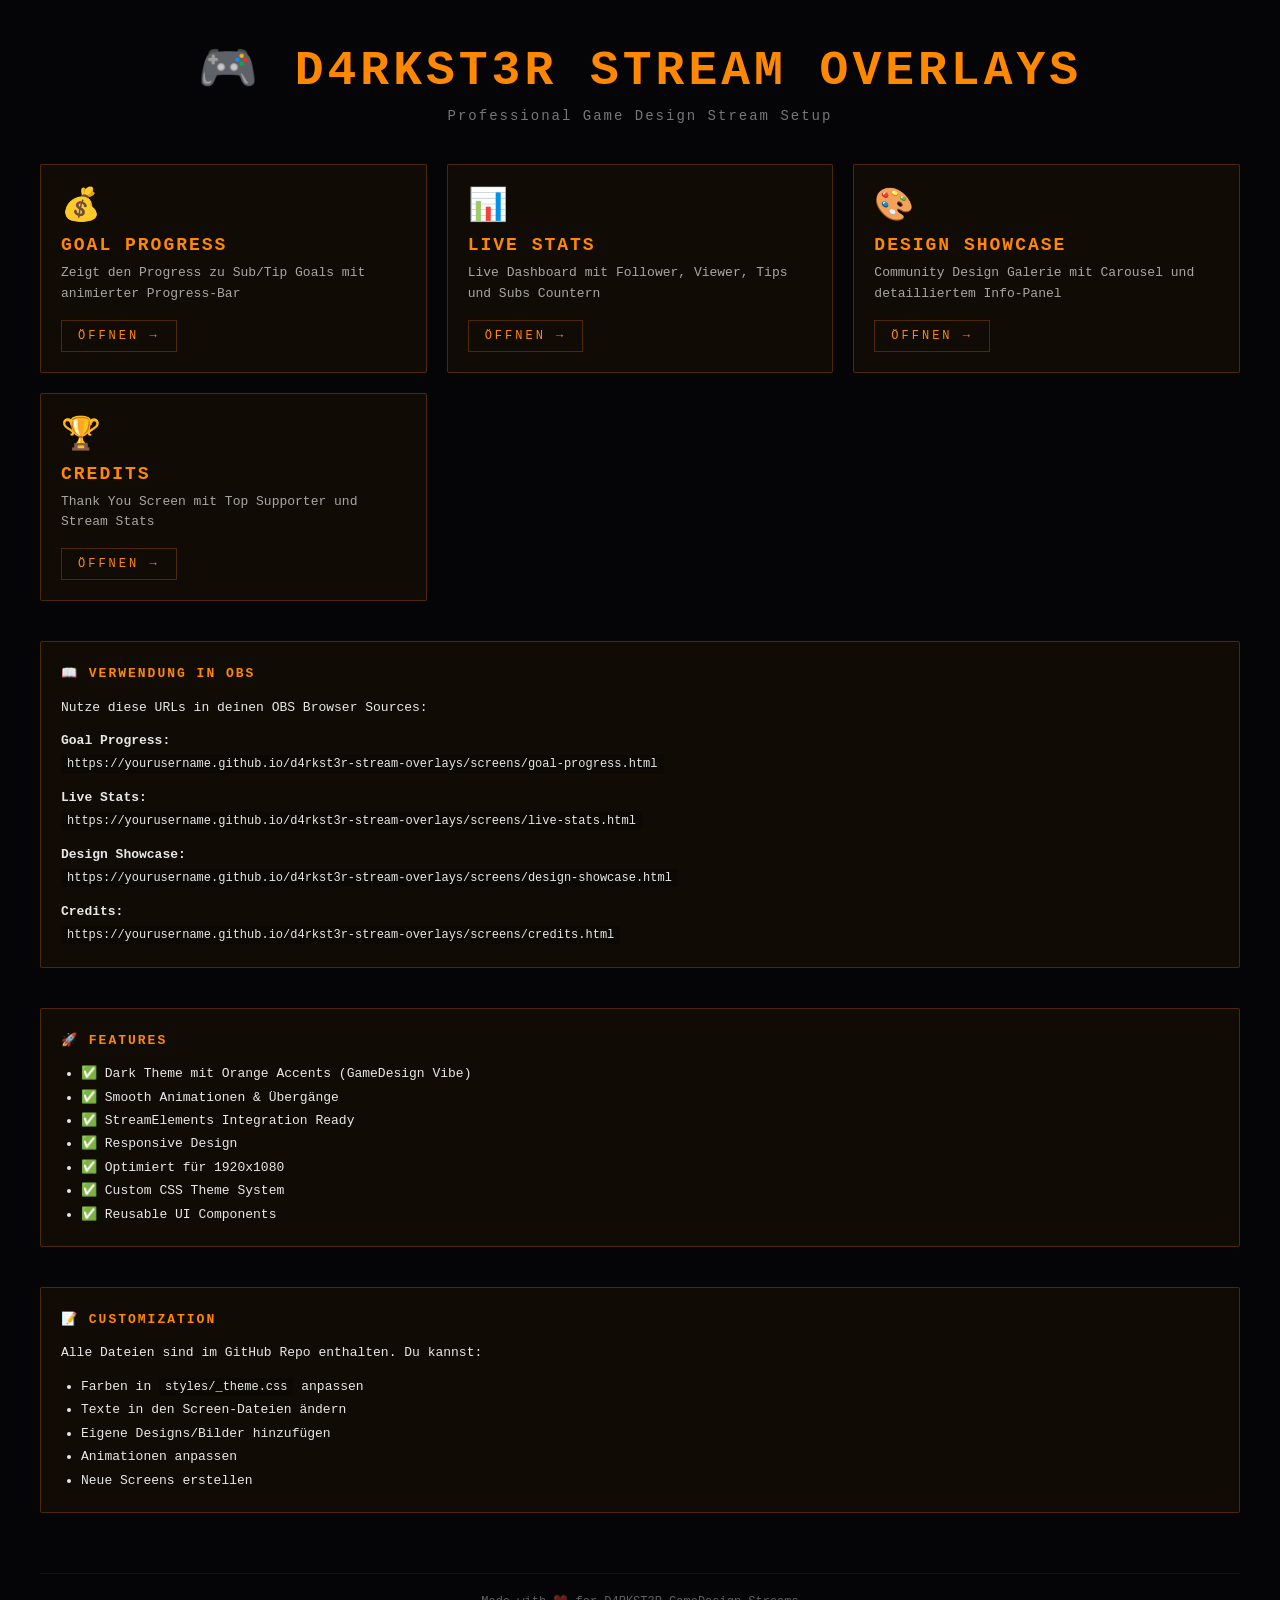
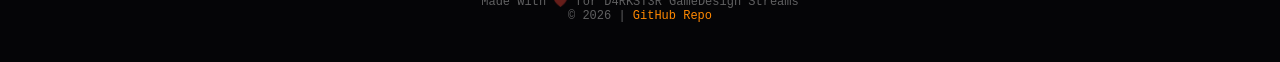
<file: index.html>
<!DOCTYPE html>
<html lang="de">
<head>
  <meta charset="UTF-8">
  <meta name="viewport" content="width=device-width, initial-scale=1.0">
  <title>D4RKST3R Stream Overlays</title>
  <style>
    * {
      margin: 0;
      padding: 0;
      box-sizing: border-box;
    }

    body {
      background: #050507;
      color: #e8e8e8;
      font-family: 'Courier New', monospace;
      padding: 40px 20px;
    }

    .container {
      max-width: 1200px;
      margin: 0 auto;
    }

    h1 {
      text-align: center;
      margin-bottom: 10px;
      letter-spacing: 4px;
      color: #ff8800;
      font-size: 48px;
    }

    .subtitle {
      text-align: center;
      margin-bottom: 40px;
      color: rgba(232, 232, 232, 0.5);
      letter-spacing: 2px;
      font-size: 14px;
    }

    .grid {
      display: grid;
      grid-template-columns: repeat(auto-fit, minmax(300px, 1fr));
      gap: 20px;
      margin-bottom: 40px;
    }

    .card {
      background: rgba(255, 136, 0, 0.05);
      border: 1px solid rgba(255, 136, 0, 0.25);
      padding: 20px;
      border-radius: 2px;
      transition: all 0.3s ease;
      text-decoration: none;
      color: inherit;
      display: flex;
      flex-direction: column;
    }

    .card:hover {
      border-color: rgba(255, 136, 0, 0.6);
      box-shadow: 0 0 15px rgba(255, 136, 0, 0.2);
      transform: translateY(-2px);
    }

    .card-icon {
      font-size: 32px;
      margin-bottom: 10px;
    }

    .card-title {
      font-size: 18px;
      font-weight: 700;
      margin-bottom: 8px;
      letter-spacing: 2px;
      color: #ff8800;
    }

    .card-desc {
      font-size: 13px;
      color: rgba(232, 232, 232, 0.7);
      margin-bottom: 15px;
      line-height: 1.6;
      flex: 1;
    }

    .card-link {
      display: inline-block;
      padding: 8px 16px;
      border: 1px solid rgba(255, 136, 0, 0.25);
      color: #ff8800;
      text-decoration: none;
      font-size: 12px;
      letter-spacing: 3px;
      text-transform: uppercase;
      transition: all 0.2s ease;
      align-self: flex-start;
    }

    .card-link:hover {
      background: rgba(255, 136, 0, 0.1);
      border-color: #ff8800;
    }

    .info-box {
      background: rgba(255, 136, 0, 0.05);
      border: 1px solid rgba(255, 136, 0, 0.25);
      padding: 20px;
      margin-top: 40px;
      border-radius: 2px;
      font-size: 13px;
      line-height: 1.8;
    }

    .info-title {
      color: #ff8800;
      font-weight: 700;
      margin-bottom: 10px;
      letter-spacing: 2px;
      text-transform: uppercase;
    }

    code {
      background: rgba(0, 0, 0, 0.3);
      padding: 2px 6px;
      border-radius: 2px;
      font-size: 12px;
    }

    .footer {
      text-align: center;
      margin-top: 60px;
      padding-top: 20px;
      border-top: 1px solid rgba(255, 136, 0, 0.1);
      font-size: 12px;
      color: rgba(232, 232, 232, 0.4);
    }
  </style>
</head>
<body>
  <div class="container">
    <h1>🎮 D4RKST3R STREAM OVERLAYS</h1>
    <p class="subtitle">Professional Game Design Stream Setup</p>

    <div class="grid">
      <a href="screens/goal-progress.html" class="card">
        <div class="card-icon">💰</div>
        <div class="card-title">GOAL PROGRESS</div>
        <div class="card-desc">Zeigt den Progress zu Sub/Tip Goals mit animierter Progress-Bar</div>
        <span class="card-link">ÖFFNEN →</span>
      </a>

      <a href="screens/live-stats.html" class="card">
        <div class="card-icon">📊</div>
        <div class="card-title">LIVE STATS</div>
        <div class="card-desc">Live Dashboard mit Follower, Viewer, Tips und Subs Countern</div>
        <span class="card-link">ÖFFNEN →</span>
      </a>

      <a href="screens/design-showcase.html" class="card">
        <div class="card-icon">🎨</div>
        <div class="card-title">DESIGN SHOWCASE</div>
        <div class="card-desc">Community Design Galerie mit Carousel und detailliertem Info-Panel</div>
        <span class="card-link">ÖFFNEN →</span>
      </a>

      <a href="screens/credits.html" class="card">
        <div class="card-icon">🏆</div>
        <div class="card-title">CREDITS</div>
        <div class="card-desc">Thank You Screen mit Top Supporter und Stream Stats</div>
        <span class="card-link">ÖFFNEN →</span>
      </a>
    </div>

    <div class="info-box">
      <div class="info-title">📖 Verwendung in OBS</div>
      <p>
        Nutze diese URLs in deinen OBS Browser Sources:
      </p>
      <p style="margin-top: 10px;">
        <strong>Goal Progress:</strong><br>
        <code>https://yourusername.github.io/d4rkst3r-stream-overlays/screens/goal-progress.html</code>
      </p>
      <p style="margin-top: 10px;">
        <strong>Live Stats:</strong><br>
        <code>https://yourusername.github.io/d4rkst3r-stream-overlays/screens/live-stats.html</code>
      </p>
      <p style="margin-top: 10px;">
        <strong>Design Showcase:</strong><br>
        <code>https://yourusername.github.io/d4rkst3r-stream-overlays/screens/design-showcase.html</code>
      </p>
      <p style="margin-top: 10px;">
        <strong>Credits:</strong><br>
        <code>https://yourusername.github.io/d4rkst3r-stream-overlays/screens/credits.html</code>
      </p>
    </div>

    <div class="info-box">
      <div class="info-title">🚀 Features</div>
      <ul style="margin-left: 20px; margin-top: 10px;">
        <li>✅ Dark Theme mit Orange Accents (GameDesign Vibe)</li>
        <li>✅ Smooth Animationen & Übergänge</li>
        <li>✅ StreamElements Integration Ready</li>
        <li>✅ Responsive Design</li>
        <li>✅ Optimiert für 1920x1080</li>
        <li>✅ Custom CSS Theme System</li>
        <li>✅ Reusable UI Components</li>
      </ul>
    </div>

    <div class="info-box">
      <div class="info-title">📝 Customization</div>
      <p>
        Alle Dateien sind im GitHub Repo enthalten. Du kannst:
      </p>
      <ul style="margin-left: 20px; margin-top: 10px;">
        <li>Farben in <code>styles/_theme.css</code> anpassen</li>
        <li>Texte in den Screen-Dateien ändern</li>
        <li>Eigene Designs/Bilder hinzufügen</li>
        <li>Animationen anpassen</li>
        <li>Neue Screens erstellen</li>
      </ul>
    </div>

    <div class="footer">
      <p>Made with ❤️ for D4RKST3R GameDesign Streams</p>
      <p>© 2026 | <a href="https://github.com" style="color: #ff8800; text-decoration: none;">GitHub Repo</a></p>
    </div>
  </div>
</body>
</html>
</file>
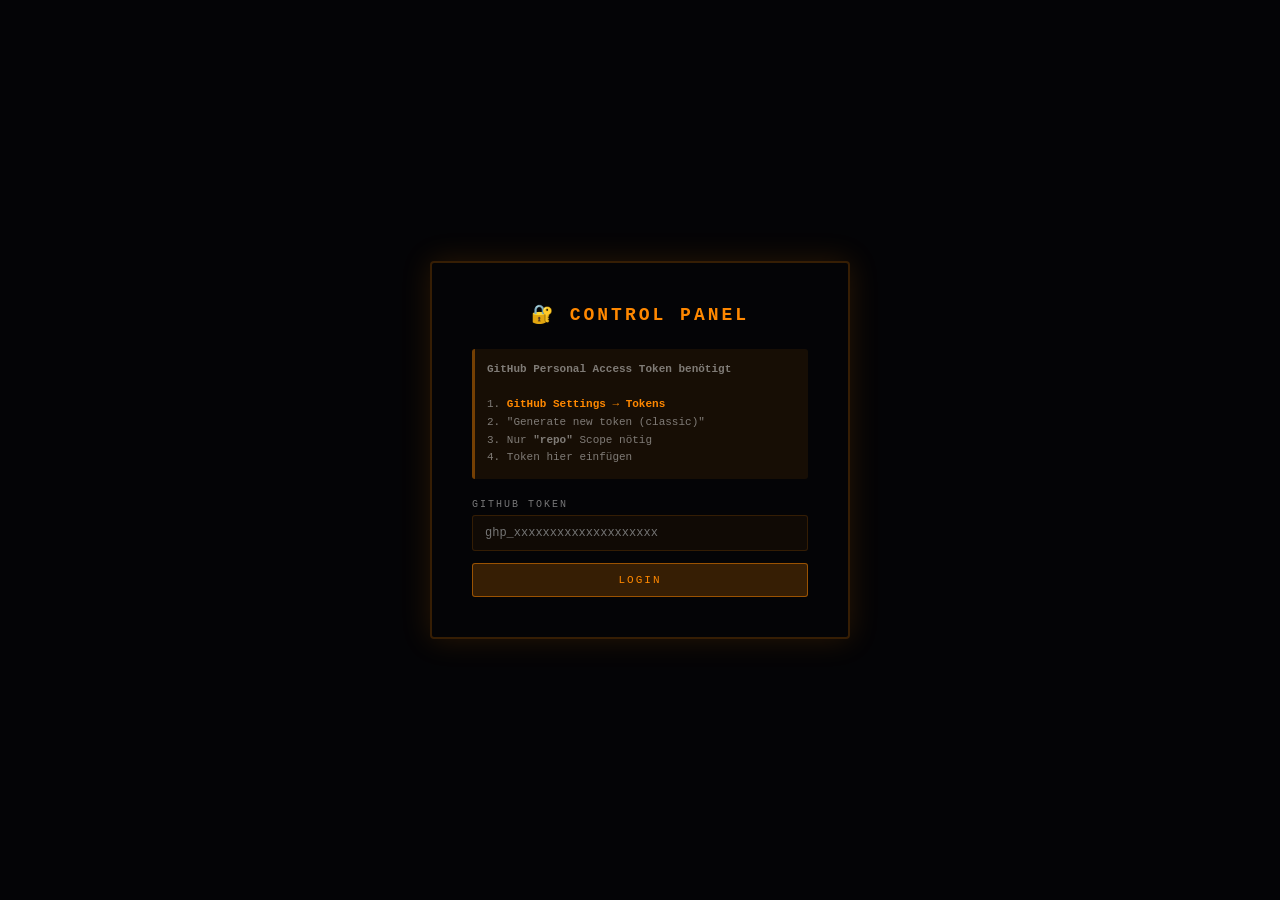
<file: Control_Panel.html>
<!DOCTYPE html>
<html lang="de">

<head>
  <meta charset="UTF-8">
  <meta name="viewport" content="width=device-width, initial-scale=1.0">
  <title>Stream Control Panel — D4RKST3R</title>
  <style>
    * { box-sizing: border-box; margin: 0; padding: 0; }

    :root {
      --accent: #ff8800;
      --bg: #050507;
      --text: #e8e8e8;
      --text-muted: rgba(232,232,232,0.5);
      --border: rgba(255,136,0,0.2);
      --border-hover: rgba(255,136,0,0.5);
      --panel-bg: rgba(5,5,7,0.8);
      --success: #4ade80;
      --error: #ff6666;
      --radius: 3px;
      --mono: 'Courier New', monospace;
    }

    body {
      font-family: var(--mono);
      background: var(--bg);
      color: var(--text);
      overflow-y: auto;
      padding: 20px;
      min-height: 100vh;
    }

    /* ── AUTH MODAL ── */
    .auth-modal {
      position: fixed;
      inset: 0;
      background: rgba(5,5,7,0.95);
      display: flex;
      align-items: center;
      justify-content: center;
      z-index: 1000;
    }
    .auth-modal.hidden { display: none; }

    .auth-box {
      background: var(--panel-bg);
      border: 2px solid var(--border);
      padding: 40px;
      border-radius: 4px;
      width: 90%;
      max-width: 420px;
      box-shadow: 0 0 30px rgba(255,136,0,0.15);
    }
    .auth-box h2 {
      color: var(--accent);
      font-size: 18px;
      letter-spacing: 3px;
      margin-bottom: 24px;
      text-align: center;
    }
    .auth-info {
      background: rgba(255,136,0,0.08);
      border-left: 3px solid rgba(255,136,0,0.4);
      padding: 12px;
      margin-bottom: 20px;
      font-size: 11px;
      line-height: 1.6;
      color: var(--text-muted);
      border-radius: var(--radius);
    }
    .auth-info a { color: var(--accent); text-decoration: none; font-weight: 700; }
    .auth-info a:hover { text-decoration: underline; }

    /* ── COMMON FORM STYLES ── */
    input[type="text"],
    input[type="number"],
    input[type="password"],
    select,
    textarea {
      width: 100%;
      padding: 10px 12px;
      background: rgba(255,136,0,0.05);
      border: 1px solid rgba(255,136,0,0.15);
      color: var(--text);
      font-family: var(--mono);
      font-size: 12px;
      border-radius: var(--radius);
      transition: all 0.2s ease;
      appearance: none;
      margin-bottom: 12px;
    }
    input:focus, select:focus, textarea:focus {
      outline: none;
      border-color: rgba(255,136,0,0.5);
      background: rgba(255,136,0,0.1);
      box-shadow: 0 0 10px rgba(255,136,0,0.15);
    }
    input.error { border-color: rgba(255,100,100,0.6); }

    select {
      cursor: pointer;
      background-image: url("data:image/svg+xml,%3Csvg xmlns='http://www.w3.org/2000/svg' width='12' height='12' viewBox='0 0 12 12'%3E%3Cpath fill='%23ff8800' d='M6 9L1 4h10z'/%3E%3C/svg%3E");
      background-repeat: no-repeat;
      background-position: right 10px center;
      padding-right: 30px;
    }
    select option { background: #1a1a1a; color: var(--accent); }

    textarea { resize: vertical; min-height: 60px; margin-bottom: 12px; }

    label {
      display: block;
      color: var(--text-muted);
      font-size: 10px;
      letter-spacing: 2px;
      margin-bottom: 5px;
      text-transform: uppercase;
    }
    .form-group { margin-bottom: 14px; }

    /* ── BUTTONS ── */
    button {
      padding: 10px 14px;
      background: rgba(255,136,0,0.1);
      border: 1px solid var(--border);
      color: var(--accent);
      cursor: pointer;
      font-family: var(--mono);
      font-size: 11px;
      letter-spacing: 2px;
      text-transform: uppercase;
      border-radius: var(--radius);
      transition: all 0.2s ease;
      white-space: nowrap;
    }
    button:hover { background: rgba(255,136,0,0.2); border-color: var(--border-hover); box-shadow: 0 0 8px rgba(255,136,0,0.2); }
    button:active { transform: scale(0.98); }
    button:disabled { opacity: 0.4; cursor: not-allowed; }

    .btn-primary { background: rgba(255,136,0,0.2); border-color: rgba(255,136,0,0.5); }
    .btn-secondary { background: rgba(100,100,100,0.1); border-color: rgba(100,100,100,0.3); color: var(--text-muted); }
    .btn-secondary:hover { background: rgba(100,100,100,0.2); border-color: rgba(100,100,100,0.5); box-shadow: none; }
    .btn-danger { background: rgba(255,50,50,0.1); border-color: rgba(255,50,50,0.3); color: var(--error); }
    .btn-danger:hover { background: rgba(255,50,50,0.2); border-color: rgba(255,50,50,0.6); box-shadow: none; }
    .btn-success { background: rgba(74,222,128,0.1); border-color: rgba(74,222,128,0.3); color: var(--success); }
    .btn-success:hover { background: rgba(74,222,128,0.2); border-color: rgba(74,222,128,0.6); box-shadow: none; }
    .btn-icon { flex: none; padding: 10px; }

    .button-group { display: flex; gap: 8px; margin-top: 12px; }
    .button-group button { flex: 1; }

    /* ── FEEDBACK MESSAGES ── */
    .feedback { font-size: 11px; margin-top: 6px; padding: 6px 10px; border-radius: var(--radius); display: none; }
    .feedback.success { color: var(--success); background: rgba(74,222,128,0.08); border-left: 2px solid rgba(74,222,128,0.4); }
    .feedback.error { color: var(--error); background: rgba(255,100,100,0.08); border-left: 2px solid rgba(255,100,100,0.4); }
    .feedback.show { display: block; animation: fadeInOut 3s ease forwards; }

    @keyframes fadeInOut { 0%,100%{opacity:0} 10%,80%{opacity:1} }

    /* ── LAYOUT ── */
    .container { max-width: 1400px; margin: 0 auto; }

    header {
      text-align: center;
      margin-bottom: 30px;
      padding-bottom: 20px;
      border-bottom: 1px solid var(--border);
      position: relative;
    }
    header h1 { color: var(--accent); font-size: 24px; letter-spacing: 5px; margin-bottom: 6px; }
    .subtitle { color: var(--text-muted); font-size: 11px; letter-spacing: 2px; }

    .auth-status {
      display: flex;
      justify-content: center;
      align-items: center;
      gap: 12px;
      margin-top: 12px;
      font-size: 11px;
      color: var(--text-muted);
    }
    .auth-status strong { color: var(--accent); }
    .kb-hint {
      position: absolute;
      right: 0;
      top: 50%;
      transform: translateY(-50%);
      font-size: 10px;
      color: var(--text-muted);
      text-align: right;
      line-height: 1.8;
    }
    .kb-hint kbd {
      background: rgba(255,136,0,0.1);
      border: 1px solid var(--border);
      padding: 1px 5px;
      border-radius: 2px;
      font-family: var(--mono);
      font-size: 9px;
      color: var(--accent);
    }

    /* ── TABS ── */
    .tabs { display: flex; gap: 4px; margin-bottom: 24px; flex-wrap: wrap; }
    .tab {
      padding: 8px 18px;
      background: transparent;
      border: 1px solid var(--border);
      color: var(--text-muted);
      cursor: pointer;
      font-family: var(--mono);
      font-size: 11px;
      letter-spacing: 2px;
      text-transform: uppercase;
      border-radius: var(--radius);
      transition: all 0.2s ease;
      flex: none;
    }
    .tab:hover { border-color: var(--border-hover); color: var(--text); }
    .tab.active { background: rgba(255,136,0,0.15); border-color: rgba(255,136,0,0.6); color: var(--accent); }
    .tab-content { display: none; }
    .tab-content.active { display: block; }

    /* ── GRID & PANELS ── */
    .control-grid {
      display: grid;
      grid-template-columns: repeat(auto-fit, minmax(320px, 1fr));
      gap: 20px;
      margin-bottom: 24px;
    }

    .panel {
      background: var(--panel-bg);
      border: 1px solid var(--border);
      padding: 20px;
      border-radius: 4px;
      transition: border-color 0.2s ease, box-shadow 0.2s ease;
    }
    .panel:hover { border-color: rgba(255,136,0,0.35); box-shadow: 0 0 12px rgba(255,136,0,0.08); }

    .panel-title {
      color: var(--accent);
      font-size: 13px;
      font-weight: 700;
      letter-spacing: 3px;
      margin-bottom: 16px;
      padding-bottom: 10px;
      border-bottom: 1px solid var(--border);
    }

    /* ── URL DISPLAY ── */
    .url-display {
      background: rgba(255,136,0,0.04);
      border: 1px solid var(--border);
      padding: 10px 12px;
      border-radius: var(--radius);
      margin-top: 10px;
      word-break: break-all;
      font-size: 10px;
      color: rgba(232,232,232,0.5);
      max-height: 70px;
      overflow-y: auto;
      cursor: pointer;
      transition: all 0.2s ease;
      display: none;
    }
    .url-display.visible { display: block; }
    .url-display:hover { background: rgba(255,136,0,0.1); border-color: var(--border-hover); color: var(--text); }

    /* ── TOGGLE ── */
    .toggle { display: flex; align-items: center; gap: 8px; }
    .toggle input[type="checkbox"] { width: auto; padding: 0; cursor: pointer; accent-color: var(--accent); margin-bottom: 0; }
    .toggle label { margin: 0; display: inline; text-transform: none; font-size: 12px; cursor: pointer; letter-spacing: 0; }

    /* ── INFO BOXES ── */
    .info-box {
      background: rgba(255,136,0,0.07);
      border-left: 3px solid rgba(255,136,0,0.4);
      padding: 12px;
      margin: 12px 0;
      font-size: 11px;
      line-height: 1.6;
      color: rgba(232,232,232,0.7);
      border-radius: var(--radius);
    }
    .info-box.green {
      background: rgba(74,222,128,0.07);
      border-left-color: rgba(74,222,128,0.4);
      color: rgba(232,232,232,0.8);
    }
    .info-box.green code { background: rgba(74,222,128,0.1); color: var(--success); }
    .info-box code {
      background: rgba(255,136,0,0.1);
      padding: 1px 5px;
      border-radius: 2px;
      color: var(--accent);
      font-size: 10px;
    }

    /* ── PRESETS ── */
    .preset-item {
      background: rgba(255,136,0,0.06);
      border: 1px solid var(--border);
      padding: 10px 14px;
      border-radius: var(--radius);
      margin-bottom: 8px;
      display: flex;
      justify-content: space-between;
      align-items: center;
      gap: 10px;
      transition: border-color 0.2s;
    }
    .preset-item:hover { border-color: var(--border-hover); }
    .preset-info { flex: 1; min-width: 0; }
    .preset-name { color: var(--accent); font-weight: 700; font-size: 12px; white-space: nowrap; overflow: hidden; text-overflow: ellipsis; }
    .preset-date { color: var(--text-muted); font-size: 10px; margin-top: 2px; }
    .preset-actions { display: flex; gap: 6px; flex-shrink: 0; }
    .preset-actions button { padding: 6px 10px; font-size: 10px; flex: none; letter-spacing: 1px; }

    /* ── PREVIEW ── */
    .preview-wrapper {
      background: #000;
      border: 1px solid var(--border);
      border-radius: 4px;
      overflow: hidden;
      margin-top: 12px;
      position: relative;
    }
    .preview-toolbar {
      background: rgba(5,5,7,0.9);
      border-bottom: 1px solid var(--border);
      padding: 8px 12px;
      display: flex;
      align-items: center;
      justify-content: space-between;
      font-size: 10px;
      color: var(--text-muted);
    }
    .preview-label { letter-spacing: 2px; text-transform: uppercase; }
    .preview-controls { display: flex; gap: 6px; }
    .preview-controls button { padding: 4px 8px; font-size: 9px; flex: none; }
    .preview-sizes { display: flex; gap: 4px; }
    .preview-size-btn { padding: 3px 8px; font-size: 9px; flex: none; }
    .preview-size-btn.active { background: rgba(255,136,0,0.2); border-color: rgba(255,136,0,0.6); color: var(--accent); }
    iframe { width: 100%; border: none; display: block; background: #000; height: 200px; }

    /* ── SECTION DIVIDERS ── */
    .section {
      margin-top: 28px;
      padding-top: 20px;
      border-top: 1px solid var(--border);
    }
    .section-title {
      color: var(--accent);
      font-size: 14px;
      letter-spacing: 3px;
      margin-bottom: 16px;
      font-weight: 700;
    }

    /* ── SHORTCUT BADGES ── */
    .shortcut { font-size: 9px; color: var(--text-muted); margin-left: 6px; }
    .shortcut kbd { background: rgba(255,136,0,0.08); border: 1px solid var(--border); padding: 1px 4px; border-radius: 2px; font-family: var(--mono); }

    /* ── IMPORT/EXPORT ── */
    .import-export { display: flex; gap: 8px; flex-wrap: wrap; }
    .import-export button { flex: none; }
    #import-file { display: none; }

    /* ── VALIDATION HINT ── */
    .validation-hint { font-size: 10px; color: var(--error); margin-top: 3px; display: none; }
    .validation-hint.show { display: block; }

    /* ── EMPTY STATE ── */
    .empty-state { color: var(--text-muted); font-size: 12px; padding: 16px; text-align: center; letter-spacing: 1px; }

    /* ── RESPONSIVE ── */
    @media (max-width: 768px) {
      body { padding: 12px; }
      .control-grid { grid-template-columns: 1fr; }
      .button-group { flex-wrap: wrap; }
      .tabs { flex-direction: column; }
      .kb-hint { display: none; }
      header h1 { font-size: 18px; }
    }
  </style>
</head>

<body>

  <!-- AUTH MODAL -->
  <div id="auth-modal" class="auth-modal">
    <div class="auth-box">
      <h2>🔐 CONTROL PANEL</h2>
      <div class="auth-info">
        <strong>GitHub Personal Access Token benötigt</strong><br><br>
        1. <a href="https://github.com/settings/tokens" target="_blank">GitHub Settings → Tokens</a><br>
        2. "Generate new token (classic)"<br>
        3. Nur <strong>"repo"</strong> Scope nötig<br>
        4. Token hier einfügen
      </div>
      <label>GitHub Token</label>
      <input type="password" id="github-token" placeholder="ghp_xxxxxxxxxxxxxxxxxxxx"
        onkeydown="if(event.key==='Enter') authenticateToken()">
      <button class="btn-primary" onclick="authenticateToken()" id="auth-btn" style="width:100%">LOGIN</button>
      <div id="auth-feedback" class="feedback"></div>
    </div>
  </div>

  <!-- MAIN CONTENT -->
  <div class="container" id="main-content" style="display:none">

    <header>
      <h1>🎬 STREAM CONTROL PANEL</h1>
      <p class="subtitle">D4RKST3R — GAME DESIGN STREAM</p>
      <div class="auth-status">
        <span>Angemeldet als <strong id="auth-user-display">—</strong></span>
        <button class="btn-danger" style="padding:4px 10px;font-size:10px" onclick="logout()">LOGOUT</button>
      </div>
      <div class="kb-hint">
        <kbd>Ctrl+S</kbd> Preset speichern<br>
        <kbd>Ctrl+E</kbd> Presets exportieren<br>
        <kbd>Ctrl+P</kbd> Preview togglen
      </div>
    </header>

    <!-- SETUP INFO -->
    <div class="info-box green">
      <strong>📌 SCHNELLSTART:</strong><br>
      1️⃣ Einstellungen setzen &nbsp;→&nbsp;
      2️⃣ "Generieren" klicken &nbsp;→&nbsp;
      3️⃣ URL kopieren &nbsp;→&nbsp;
      4️⃣ In OBS Browser Source einfügen (1920×1080)<br>
      <span style="margin-top:6px;display:block">Panel URL: <code>https://d4rkst3r.github.io/d4rkst3r-stream-overlays/Control_Panel.html</code></span>
    </div>

    <!-- TABS -->
    <div class="tabs">
      <button class="tab active" onclick="switchTab('scenes')">🎬 Szenen</button>
      <button class="tab" onclick="switchTab('new-screens')">✨ Neue Screens</button>
      <button class="tab" onclick="switchTab('presets')">💾 Presets</button>
      <button class="tab" onclick="switchTab('preview')">👁️ Vorschau</button>
    </div>

    <!-- TAB: SZENEN -->
    <div id="tab-scenes" class="tab-content active">
      <div class="control-grid">

        <!-- STARTING SOON -->
        <div class="panel">
          <div class="panel-title">⏱️ STARTING SOON</div>
          <div class="form-group">
            <label>Countdown (Minuten)</label>
            <input type="number" id="ss-time" value="5" min="1" max="60">
            <div class="validation-hint" id="ss-time-hint">Wert zwischen 1-60 Minuten</div>
          </div>
          <div class="form-group">
            <label>Untertitel</label>
            <input type="text" id="ss-text" value="GAME DESIGN &nbsp;·&nbsp; LEVEL DESIGN &nbsp;·&nbsp; DEV TALK">
          </div>
          <div class="form-group">
            <label>Optionen</label>
            <div class="toggle"><input type="checkbox" id="ss-loading" checked><label for="ss-loading">Loading Animation</label></div>
            <div class="toggle" style="margin-top:6px"><input type="checkbox" id="ss-scan" checked><label for="ss-scan">Scan-Effekt</label></div>
          </div>
          <div class="button-group">
            <button class="btn-primary" onclick="generateURL('ss')">GENERIEREN</button>
            <button class="btn-secondary" onclick="previewURL('ss')">VORSCHAU</button>
          </div>
          <div id="ss-feedback" class="feedback"></div>
          <div id="ss-url" class="url-display" title="Klicken zum Kopieren"></div>
        </div>

        <!-- BRB -->
        <div class="panel">
          <div class="panel-title">🔴 BE RIGHT BACK</div>
          <div class="form-group">
            <label>Dauer (Minuten)</label>
            <input type="number" id="brb-time" value="5" min="1" max="60">
            <div class="validation-hint" id="brb-time-hint">Wert zwischen 1-60 Minuten</div>
          </div>
          <div class="form-group">
            <label>Grund</label>
            <select id="brb-reason">
              <option value="default">Standard</option>
              <option value="coffee">Kaffee / Getränk</option>
              <option value="systemcheck">System Check</option>
              <option value="technical">Technische Probleme</option>
              <option value="bio">Bio Break</option>
              <option value="food">Essen</option>
            </select>
          </div>
          <div class="form-group">
            <label>Optionen</label>
            <div class="toggle"><input type="checkbox" id="brb-animate" checked><label for="brb-animate">Animationen aktiv</label></div>
          </div>
          <div class="button-group">
            <button class="btn-primary" onclick="generateURL('brb')">GENERIEREN</button>
            <button class="btn-secondary" onclick="previewURL('brb')">VORSCHAU</button>
          </div>
          <div id="brb-feedback" class="feedback"></div>
          <div id="brb-url" class="url-display" title="Klicken zum Kopieren"></div>
        </div>

        <!-- STREAM OVERLAY -->
        <div class="panel">
          <div class="panel-title">📺 STREAM OVERLAY</div>
          <div class="form-group">
            <label>Aktuelles Game / Status</label>
            <input type="text" id="overlay-game" value="GTA5 / FiveM Props">
          </div>
          <div class="form-group">
            <label>Kategorie</label>
            <input type="text" id="overlay-category" value="GAME DESIGN STREAM">
          </div>
          <div class="form-group">
            <label>Lauftext (Marquee)</label>
            <input type="text" id="overlay-marquee" placeholder="Custom Lauftext...">
          </div>
          <div class="form-group">
            <label>Optionen</label>
            <div class="toggle"><input type="checkbox" id="overlay-marquee-animate" checked><label for="overlay-marquee-animate">Marquee Animation</label></div>
          </div>
          <div class="button-group">
            <button class="btn-primary" onclick="generateURL('overlay')">GENERIEREN</button>
            <button class="btn-secondary" onclick="previewURL('overlay')">VORSCHAU</button>
          </div>
          <div id="overlay-feedback" class="feedback"></div>
          <div id="overlay-url" class="url-display" title="Klicken zum Kopieren"></div>
        </div>

        <!-- GAME ROTATION -->
        <div class="panel">
          <div class="panel-title">🎮 GAME ROTATION</div>
          <div class="info-box">Mehrere Games kommagetrennt eingeben — wechseln automatisch im Intervall.</div>
          <div class="form-group">
            <label>Games (Komma-getrennt)</label>
            <textarea id="rotation-games" placeholder="GTA5,Coding,Design,Level Creation">GTA5,Coding,Design</textarea>
          </div>
          <div class="form-group">
            <label>Intervall (Sekunden)</label>
            <input type="number" id="rotation-interval" value="15" min="5" max="120">
            <div class="validation-hint" id="rotation-interval-hint">Wert zwischen 5-120 Sekunden</div>
          </div>
          <div class="form-group">
            <label>Kategorie</label>
            <input type="text" id="rotation-category" value="GAME DESIGN STREAM">
          </div>
          <div class="button-group">
            <button class="btn-primary" onclick="generateURL('rotation')">GENERIEREN</button>
            <button class="btn-secondary" onclick="previewURL('rotation')">VORSCHAU</button>
          </div>
          <div id="rotation-feedback" class="feedback"></div>
          <div id="rotation-url" class="url-display" title="Klicken zum Kopieren"></div>
        </div>

      </div>
    </div>

    <!-- TAB: NEUE SCREENS -->
    <div id="tab-new-screens" class="tab-content">
      <div class="control-grid">

        <!-- GOAL PROGRESS -->
        <div class="panel">
          <div class="panel-title">💰 GOAL PROGRESS</div>
          <div class="form-group">
            <label>Aktueller Betrag (€/$)</label>
            <input type="number" id="goal-current" value="0" min="0">
          </div>
          <div class="form-group">
            <label>Ziel-Betrag (€/$)</label>
            <input type="number" id="goal-target" value="500" min="1">
          </div>
          <div class="form-group">
            <label>Motivations-Text</label>
            <input type="text" id="goal-message" value="Hilf mit, den nächsten Soundeffekt freizuschalten!">
          </div>
          <div class="form-group">
            <label>Typ</label>
            <select id="goal-type">
              <option value="TIPS &amp; SUBS">Tips &amp; Subs</option>
              <option value="TIPS">Nur Tips</option>
              <option value="SUBS">Nur Subs</option>
              <option value="CUSTOM">Custom</option>
            </select>
          </div>
          <div class="button-group">
            <button class="btn-primary" onclick="generateURL('goal')">GENERIEREN</button>
            <button class="btn-secondary" onclick="previewURL('goal')">VORSCHAU</button>
          </div>
          <div id="goal-feedback" class="feedback"></div>
          <div id="goal-url" class="url-display" title="Klicken zum Kopieren"></div>
        </div>

        <!-- LIVE STATS -->
        <div class="panel">
          <div class="panel-title">📊 LIVE STATS</div>
          <div class="info-box">Startet mit Platzhalter-Daten, aktualisiert sich automatisch via StreamElements Events.</div>
          <div class="form-group">
            <label>Follower (Startwert)</label>
            <input type="number" id="stats-followers" value="0" min="0">
          </div>
          <div class="form-group">
            <label>Viewer (Startwert)</label>
            <input type="number" id="stats-viewers" value="0" min="0">
          </div>
          <div class="form-group">
            <label>Subs Diesen Stream (Startwert)</label>
            <input type="number" id="stats-subs" value="0" min="0">
          </div>
          <div class="button-group">
            <button class="btn-primary" onclick="generateURL('stats')">GENERIEREN</button>
            <button class="btn-secondary" onclick="previewURL('stats')">VORSCHAU</button>
          </div>
          <div id="stats-feedback" class="feedback"></div>
          <div id="stats-url" class="url-display" title="Klicken zum Kopieren"></div>
        </div>

        <!-- DESIGN SHOWCASE -->
        <div class="panel">
          <div class="panel-title">🎨 DESIGN SHOWCASE</div>
          <div class="form-group">
            <label>Designer Name</label>
            <input type="text" id="showcase-designer" value="@Username">
          </div>
          <div class="form-group">
            <label>Design Titel</label>
            <input type="text" id="showcase-title" value="Community Design">
          </div>
          <div class="form-group">
            <label>Beschreibung</label>
            <textarea id="showcase-desc" placeholder="Beschreibung des Designs...">Ein tolles Design!</textarea>
          </div>
          <div class="form-group">
            <label>Tags (Komma-getrennt)</label>
            <input type="text" id="showcase-tags" value="Design,Level,Game">
          </div>
          <div class="button-group">
            <button class="btn-primary" onclick="generateURL('showcase')">GENERIEREN</button>
            <button class="btn-secondary" onclick="previewURL('showcase')">VORSCHAU</button>
          </div>
          <div id="showcase-feedback" class="feedback"></div>
          <div id="showcase-url" class="url-display" title="Klicken zum Kopieren"></div>
        </div>

        <!-- CREDITS -->
        <div class="panel">
          <div class="panel-title">🏆 CREDITS SCREEN</div>
          <div class="form-group">
            <label>Nächster Stream</label>
            <input type="text" id="credits-next" value="MORGEN 18:00 UHR">
          </div>
          <div class="form-group">
            <label>Nächstes Thema</label>
            <input type="text" id="credits-topic" value="Level Design Deep Dive">
          </div>
          <div class="form-group">
            <label>Stream Dauer</label>
            <input type="text" id="credits-duration" value="2h 45m">
          </div>
          <div class="button-group">
            <button class="btn-primary" onclick="generateURL('credits')">GENERIEREN</button>
            <button class="btn-secondary" onclick="previewURL('credits')">VORSCHAU</button>
          </div>
          <div id="credits-feedback" class="feedback"></div>
          <div id="credits-url" class="url-display" title="Klicken zum Kopieren"></div>
        </div>

      </div>
    </div>

    <!-- TAB: PRESETS -->
    <div id="tab-presets" class="tab-content">
      <div class="panel">
        <div class="panel-title">💾 PRESETS VERWALTEN</div>

        <div class="form-group" style="display:flex;gap:8px;align-items:flex-end">
          <div style="flex:1">
            <label>Preset Name</label>
            <input type="text" id="preset-name" placeholder="Z.B. GTA5 Session" style="margin-bottom:0">
          </div>
          <button class="btn-primary btn-icon" onclick="savePreset()" title="Speichern (Ctrl+S)">SPEICHERN</button>
        </div>

        <div class="section" style="margin-top:20px;padding-top:16px">
          <div style="display:flex;justify-content:space-between;align-items:center;margin-bottom:12px;flex-wrap:wrap;gap:8px">
            <span class="section-title" style="margin-bottom:0">Gespeicherte Presets</span>
            <div class="import-export">
              <button class="btn-secondary" onclick="exportPresets()" title="Exportieren (Ctrl+E)">⬇ EXPORT JSON</button>
              <button class="btn-secondary" onclick="document.getElementById('import-file').click()">⬆ IMPORT JSON</button>
              <input type="file" id="import-file" accept=".json" onchange="importPresets(event)">
            </div>
          </div>
          <div id="presets-list"></div>
        </div>
      </div>
    </div>

    <!-- TAB: VORSCHAU -->
    <div id="tab-preview" class="tab-content">
      <div class="panel">
        <div class="panel-title">👁️ LIVE VORSCHAU</div>

        <div style="display:flex;gap:8px;flex-wrap:wrap;margin-bottom:12px">
          <div style="flex:1;min-width:200px">
            <label>Direkte URL eingeben</label>
            <input type="text" id="manual-preview-url" placeholder="https://... oder screens/..." style="margin-bottom:0">
          </div>
          <button class="btn-primary btn-icon" onclick="previewManualURL()" style="align-self:flex-end">LADEN</button>
        </div>

        <div style="display:flex;gap:6px;margin-bottom:12px;flex-wrap:wrap">
          <span style="font-size:10px;color:var(--text-muted);letter-spacing:1px;align-self:center">GRÖSSE:</span>
          <button class="preview-size-btn tab active" onclick="setPreviewSize(this, 1920, 200)">1920×200</button>
          <button class="preview-size-btn tab" onclick="setPreviewSize(this, 1920, 400)">1920×400</button>
          <button class="preview-size-btn tab" onclick="setPreviewSize(this, 1920, 1080)">1920×1080</button>
          <button class="preview-size-btn tab" onclick="setPreviewSize(this, 400, 600)">400×600</button>
        </div>

        <div class="preview-wrapper">
          <div class="preview-toolbar">
            <span class="preview-label" id="preview-label">Keine Vorschau geladen</span>
            <div class="preview-controls">
              <button class="btn-secondary" onclick="refreshPreview()">⟳ RELOAD</button>
              <button class="btn-secondary" onclick="clearPreview()">✕ LEEREN</button>
            </div>
          </div>
          <iframe id="preview-frame" src="about:blank"></iframe>
        </div>
      </div>
    </div>

  </div><!-- /container -->

  <script>
    // ── CONSTANTS ──────────────────────────────────────────────
    const BASE_URL = (() => {
      const path = window.location.pathname.replace(/Control_Panel\.html$/, '');
      return window.location.origin + path;
    })();
    const LS_TOKEN = 'gh_cp_token';
    const LS_USER  = 'gh_cp_user';
    const LS_PRESETS = 'streamPresets';

    // ── AUTH ───────────────────────────────────────────────────
    async function authenticateToken() {
      const token = document.getElementById('github-token').value.trim();
      const btn   = document.getElementById('auth-btn');
      if (!token) { showAuthFeedback('Token eingeben!', 'error'); return; }

      btn.disabled = true;
      btn.textContent = 'PRÜFE...';

      try {
        const res = await fetch('https://api.github.com/user', {
          headers: { 'Authorization': `token ${token}`, 'Accept': 'application/vnd.github.v3+json' }
        });
        if (!res.ok) {
          const msg = res.status === 401 ? 'Token abgelaufen oder ungültig'
                    : res.status === 403 ? 'Token hat nicht genug Permissions'
                    : `GitHub API Fehler (${res.status})`;
          throw new Error(msg);
        }
        const data = await res.json();
        localStorage.setItem(LS_TOKEN, token);
        localStorage.setItem(LS_USER, data.login);
        showAuthFeedback(`Willkommen, ${data.login}! ✓`, 'success');
        setTimeout(loadMainContent, 800);
      } catch (err) {
        showAuthFeedback(err.message, 'error');
        btn.disabled = false;
        btn.textContent = 'LOGIN';
      }
    }

    function showAuthFeedback(msg, type) {
      const el = document.getElementById('auth-feedback');
      el.textContent = (type === 'error' ? '✕ ' : '✓ ') + msg;
      el.className = `feedback ${type} show`;
    }

    function loadMainContent() {
      const user = localStorage.getItem(LS_USER);
      if (!localStorage.getItem(LS_TOKEN) || !user) return;
      document.getElementById('auth-modal').classList.add('hidden');
      document.getElementById('main-content').style.display = 'block';
      document.getElementById('auth-user-display').textContent = user;
      renderPresets();
    }

    function logout() {
      if (!confirm('Wirklich abmelden?')) return;
      localStorage.removeItem(LS_TOKEN);
      localStorage.removeItem(LS_USER);
      location.reload();
    }

    window.addEventListener('load', loadMainContent);

    // ── TABS ───────────────────────────────────────────────────
    function switchTab(name) {
      document.querySelectorAll('.tab').forEach(t => t.classList.remove('active'));
      document.querySelectorAll('.tab-content').forEach(c => c.classList.remove('active'));
      event.target.classList.add('active');
      document.getElementById(`tab-${name}`).classList.add('active');
    }

    // ── URL BUILDER (DRY) ──────────────────────────────────────
    const SCREEN_CONFIG = {
      ss: {
        file: 'Static_5_StartingSoon.html',
        params: () => ({
          time:    validateRange('ss-time', 1, 60),
          text:    val('ss-text'),
          loading: checked('ss-loading'),
          scan:    checked('ss-scan')
        })
      },
      brb: {
        file: 'Static_6_BRB.html',
        params: () => ({
          time:    validateRange('brb-time', 1, 60),
          reason:  val('brb-reason'),
          animate: checked('brb-animate')
        })
      },
      overlay: {
        file: 'Static_4_Overlay.html',
        params: () => ({
          game:             val('overlay-game'),
          category:         val('overlay-category'),
          marquee:          val('overlay-marquee'),
          'animate-marquee': checked('overlay-marquee-animate')
        })
      },
      rotation: {
        file: 'Static_4_Overlay.html',
        params: () => ({
          games:    val('rotation-games'),
          interval: validateRange('rotation-interval', 5, 120),
          category: val('rotation-category')
        })
      },
      goal: {
        file: 'screens/goal-progress.html',
        params: () => ({
          current: val('goal-current'),
          target:  val('goal-target'),
          message: val('goal-message'),
          type:    val('goal-type')
        })
      },
      stats: {
        file: 'screens/live-stats.html',
        params: () => ({
          followers: val('stats-followers'),
          viewers:   val('stats-viewers'),
          subs:      val('stats-subs')
        })
      },
      showcase: {
        file: 'screens/design-showcase.html',
        params: () => ({
          designer: val('showcase-designer'),
          title:    val('showcase-title'),
          desc:     val('showcase-desc'),
          tags:     val('showcase-tags')
        })
      },
      credits: {
        file: 'screens/credits.html',
        params: () => ({
          next:     val('credits-next'),
          topic:    val('credits-topic'),
          duration: val('credits-duration')
        })
      }
    };

    function val(id) { return document.getElementById(id)?.value ?? ''; }
    function checked(id) { return document.getElementById(id)?.checked ? 'true' : 'false'; }

    function validateRange(id, min, max) {
      const el   = document.getElementById(id);
      const hint = document.getElementById(`${id}-hint`);
      const num  = parseFloat(el.value);
      if (isNaN(num) || num < min || num > max) {
        el.classList.add('error');
        if (hint) hint.classList.add('show');
        throw new Error(`${id}: Wert muss zwischen ${min} und ${max} liegen`);
      }
      el.classList.remove('error');
      if (hint) hint.classList.remove('show');
      return el.value;
    }

    function buildURL(key) {
      const cfg    = SCREEN_CONFIG[key];
      const params = cfg.params();
      const qs     = new URLSearchParams(params).toString();
      return `${BASE_URL}${cfg.file}?${qs}`;
    }

    function generateURL(key) {
      try {
        const url     = buildURL(key);
        const display = document.getElementById(`${key}-url`);
        const fb      = document.getElementById(`${key}-feedback`);

        display.textContent = url;
        display.classList.add('visible');
        display.onclick = () => copyText(url, fb);

        showFeedback(fb, '✓ Klick auf die URL zum Kopieren', 'success');
      } catch (e) {
        const fb = document.getElementById(`${key}-feedback`);
        showFeedback(fb, e.message, 'error');
      }
    }

    function previewURL(key) {
      try {
        const url = buildURL(key);
        loadPreview(url);
        switchTab('preview');
        // update active tab button
        document.querySelectorAll('.tab').forEach(t => {
          t.classList.toggle('active', t.textContent.includes('Vorschau'));
        });
      } catch (e) {
        const fb = document.getElementById(`${key}-feedback`);
        showFeedback(fb, e.message, 'error');
      }
    }

    // ── CLIPBOARD ──────────────────────────────────────────────
    function copyText(text, feedbackEl) {
      navigator.clipboard.writeText(text)
        .then(() => showFeedback(feedbackEl, '✓ URL kopiert!', 'success'))
        .catch(() => showFeedback(feedbackEl, '✕ Kopieren fehlgeschlagen — manuell kopieren', 'error'));
    }

    function showFeedback(el, msg, type) {
      if (!el) return;
      el.textContent = msg;
      el.className = `feedback ${type}`;
      void el.offsetWidth;
      el.classList.add('show');
      setTimeout(() => el.classList.remove('show'), 3000);
    }

    // ── PREVIEW ───────────────────────────────────────────────
    function loadPreview(url) {
      document.getElementById('preview-frame').src = url;
      document.getElementById('preview-label').textContent = url.split('/').pop().split('?')[0];
      document.getElementById('manual-preview-url').value = url;
    }

    function previewManualURL() {
      const url = document.getElementById('manual-preview-url').value.trim();
      if (!url) return;
      const full = url.startsWith('http') ? url : BASE_URL + url;
      loadPreview(full);
    }

    function setPreviewSize(btn, w, h) {
      document.querySelectorAll('.preview-size-btn').forEach(b => b.classList.remove('active'));
      btn.classList.add('active');
      document.getElementById('preview-frame').style.height = Math.round(h * (500 / w)) + 'px';
    }

    function refreshPreview() {
      const f = document.getElementById('preview-frame');
      f.src = f.src;
    }

    function clearPreview() {
      document.getElementById('preview-frame').src = 'about:blank';
      document.getElementById('preview-label').textContent = 'Keine Vorschau geladen';
    }

    // ── PRESETS ───────────────────────────────────────────────
    function collectState() {
      return {
        ss:       { time: val('ss-time'), text: val('ss-text'), loading: checked('ss-loading'), scan: checked('ss-scan') },
        brb:      { time: val('brb-time'), reason: val('brb-reason'), animate: checked('brb-animate') },
        overlay:  { game: val('overlay-game'), category: val('overlay-category'), marquee: val('overlay-marquee'), animate: checked('overlay-marquee-animate') },
        rotation: { games: val('rotation-games'), interval: val('rotation-interval'), category: val('rotation-category') },
        goal:     { current: val('goal-current'), target: val('goal-target'), message: val('goal-message'), type: val('goal-type') },
        stats:    { followers: val('stats-followers'), viewers: val('stats-viewers'), subs: val('stats-subs') },
        credits:  { next: val('credits-next'), topic: val('credits-topic'), duration: val('credits-duration') }
      };
    }

    function applyState(state) {
      const set = (id, v) => { const el = document.getElementById(id); if (el) el.value = v; };
      const chk = (id, v) => { const el = document.getElementById(id); if (el) el.checked = v === 'true'; };

      if (state.ss) {
        set('ss-time', state.ss.time); set('ss-text', state.ss.text);
        chk('ss-loading', state.ss.loading); chk('ss-scan', state.ss.scan);
      }
      if (state.brb) {
        set('brb-time', state.brb.time); set('brb-reason', state.brb.reason);
        chk('brb-animate', state.brb.animate);
      }
      if (state.overlay) {
        set('overlay-game', state.overlay.game); set('overlay-category', state.overlay.category);
        set('overlay-marquee', state.overlay.marquee); chk('overlay-marquee-animate', state.overlay.animate);
      }
      if (state.rotation) {
        set('rotation-games', state.rotation.games); set('rotation-interval', state.rotation.interval);
        set('rotation-category', state.rotation.category);
      }
      if (state.goal) {
        set('goal-current', state.goal.current); set('goal-target', state.goal.target);
        set('goal-message', state.goal.message); set('goal-type', state.goal.type);
      }
      if (state.stats) {
        set('stats-followers', state.stats.followers); set('stats-viewers', state.stats.viewers);
        set('stats-subs', state.stats.subs);
      }
      if (state.credits) {
        set('credits-next', state.credits.next); set('credits-topic', state.credits.topic);
        set('credits-duration', state.credits.duration);
      }
    }

    function savePreset() {
      const name = document.getElementById('preset-name').value.trim();
      if (!name) { alert('Bitte einen Preset-Namen eingeben'); return; }

      const presets = JSON.parse(localStorage.getItem(LS_PRESETS) || '[]');
      presets.push({ name, state: collectState(), date: new Date().toLocaleDateString('de-DE') });
      localStorage.setItem(LS_PRESETS, JSON.stringify(presets));
      document.getElementById('preset-name').value = '';
      renderPresets();
    }

    function loadPreset(index) {
      const presets = JSON.parse(localStorage.getItem(LS_PRESETS) || '[]');
      if (presets[index]) applyState(presets[index].state);
    }

    function deletePreset(index) {
      if (!confirm('Preset wirklich löschen?')) return;
      const presets = JSON.parse(localStorage.getItem(LS_PRESETS) || '[]');
      presets.splice(index, 1);
      localStorage.setItem(LS_PRESETS, JSON.stringify(presets));
      renderPresets();
    }

    function renderPresets() {
      const presets = JSON.parse(localStorage.getItem(LS_PRESETS) || '[]');
      const container = document.getElementById('presets-list');
      if (presets.length === 0) {
        container.innerHTML = '<p class="empty-state">Noch keine Presets gespeichert</p>';
        return;
      }
      container.innerHTML = presets.map((p, i) => `
        <div class="preset-item">
          <div class="preset-info">
            <div class="preset-name">${p.name}</div>
            ${p.date ? `<div class="preset-date">${p.date}</div>` : ''}
          </div>
          <div class="preset-actions">
            <button class="btn-secondary" onclick="loadPreset(${i})">LADEN</button>
            <button class="btn-danger"     onclick="deletePreset(${i})">✕</button>
          </div>
        </div>
      `).join('');
    }

    // ── EXPORT / IMPORT ───────────────────────────────────────
    function exportPresets() {
      const presets = JSON.parse(localStorage.getItem(LS_PRESETS) || '[]');
      if (presets.length === 0) { alert('Keine Presets zum Exportieren'); return; }
      const blob = new Blob([JSON.stringify(presets, null, 2)], { type: 'application/json' });
      const url  = URL.createObjectURL(blob);
      const a    = Object.assign(document.createElement('a'), { href: url, download: 'd4rkst3r-presets.json' });
      a.click();
      URL.revokeObjectURL(url);
    }

    function importPresets(event) {
      const file = event.target.files[0];
      if (!file) return;
      const reader = new FileReader();
      reader.onload = e => {
        try {
          const data = JSON.parse(e.target.result);
          if (!Array.isArray(data)) throw new Error('Ungültiges Format');
          const existing = JSON.parse(localStorage.getItem(LS_PRESETS) || '[]');
          localStorage.setItem(LS_PRESETS, JSON.stringify([...existing, ...data]));
          renderPresets();
          alert(`${data.length} Preset(s) importiert!`);
        } catch { alert('Fehler: Ungültige JSON-Datei'); }
      };
      reader.readAsText(file);
      event.target.value = '';
    }

    // ── KEYBOARD SHORTCUTS ────────────────────────────────────
    document.addEventListener('keydown', e => {
      if (!e.ctrlKey) return;
      switch (e.key) {
        case 's':
          e.preventDefault();
          savePreset();
          break;
        case 'e':
          e.preventDefault();
          exportPresets();
          break;
        case 'p':
          e.preventDefault();
          const tab = document.querySelector('.tab[onclick*="preview"]');
          if (tab) tab.click();
          break;
      }
    });

    // Enter im Auth-Feld
    document.addEventListener('DOMContentLoaded', () => {
      const tokenInput = document.getElementById('github-token');
      if (tokenInput) tokenInput.addEventListener('keydown', e => {
        if (e.key === 'Enter') authenticateToken();
      });
    });

    // Initial
    renderPresets();
  </script>
</body>
</html>
</file>
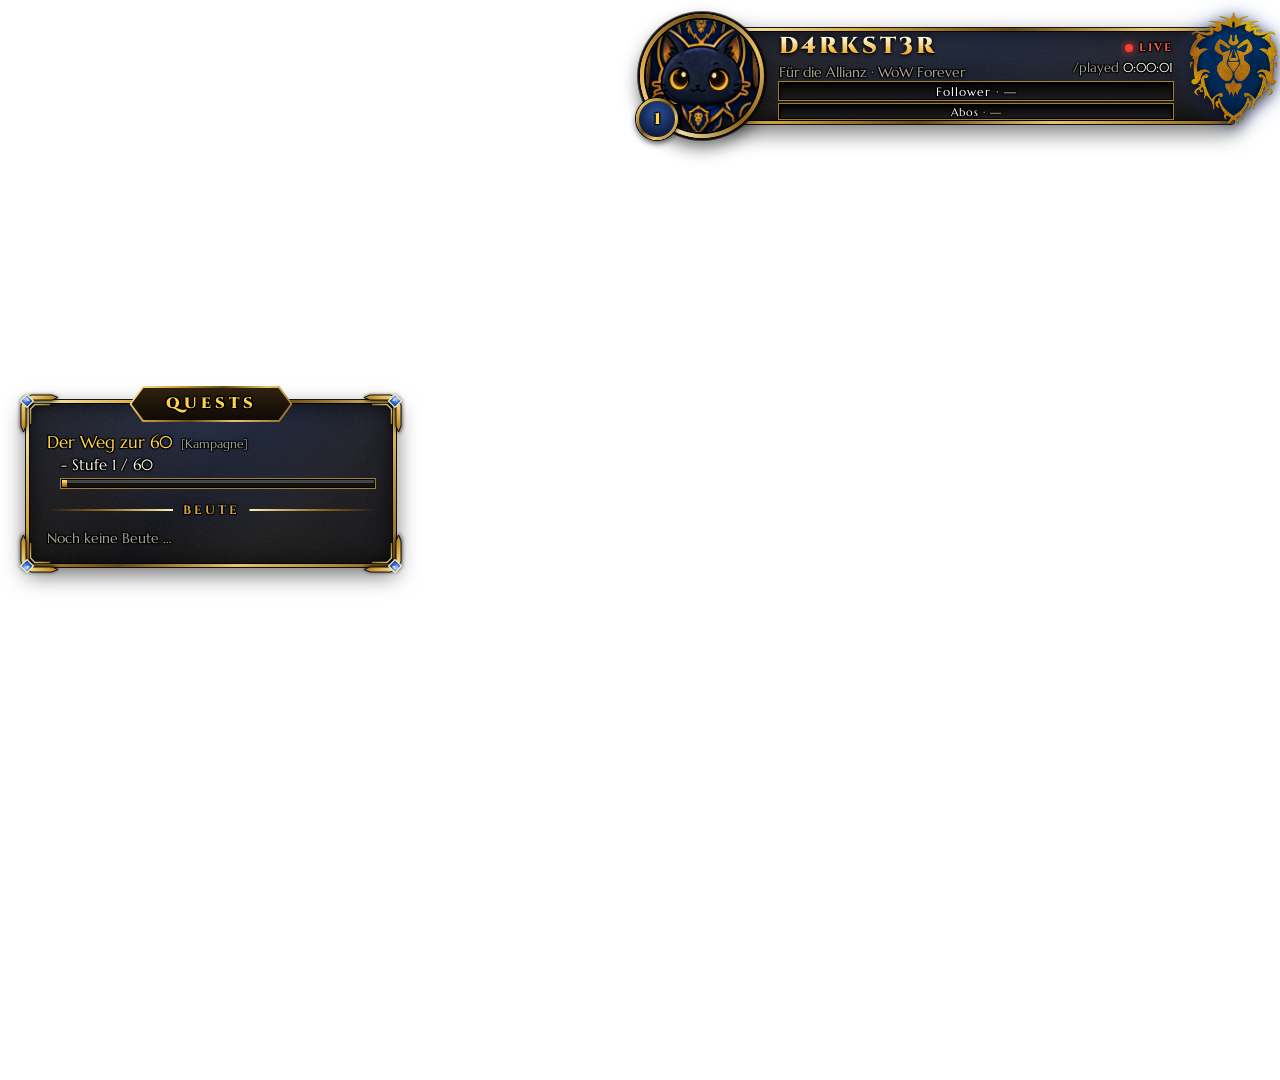
<file: Static_10_WoWStyle.html>
<!DOCTYPE html>
<html lang="de">
<head>
  <meta charset="UTF-8">
  <title>WoW Style Overlay — D4RKST3R</title>
  <link rel="preconnect" href="https://fonts.googleapis.com">
  <link rel="preconnect" href="https://fonts.gstatic.com" crossorigin>
  <link href="https://fonts.googleapis.com/css2?family=Cinzel:wght@600;700;900&family=Marcellus&display=swap" rel="stylesheet">
  <!-- WoW-Style Overlay (1920×1080, transparent) — Logik + alle URL-Parameter: js/wow-hud.js -->
  <style>
    * { box-sizing: border-box; margin: 0; padding: 0; }

    :root {
      --gold-hi:  #fff1b8;
      --gold:     #d9a841;
      --gold-lo:  #5c3d0e;
      --yellow:   #ffd34a;
      --white:    #f6f2e6;
      --grey:     #a9a398;
      --navy:     #0b1838;
      --class-color: #f6f2e6;

      --q-common:    #f6f2e6;
      --q-uncommon:  #2dff2d;
      --q-rare:      #3d9bff;
      --q-epic:      #b85cff;
      --q-legendary: #ff8800;
      --q-dead:      #ff4a3d;
      --q-quest:     #ffd34a;

      --gold-border: linear-gradient(135deg, #fff1b8 0%, #d9a841 22%, #6b4a12 48%, #e8c46a 70%, #8a5f17 100%);
      --outline: 0 0 2px #000, 1px 1px 1px #000, -1px -1px 1px #000, 1px -1px 1px #000, -1px 1px 1px #000;
      --grain: url("data:image/svg+xml;utf8,<svg xmlns='http://www.w3.org/2000/svg' width='180' height='180'><filter id='n'><feTurbulence type='fractalNoise' baseFrequency='0.9' numOctaves='2' stitchTiles='stitch'/><feColorMatrix values='0 0 0 0 1 0 0 0 0 1 0 0 0 0 1 0 0 0 0.08 0'/></filter><rect width='100%25' height='100%25' filter='url(%23n)'/></svg>");
    }

    body {
      width: 1920px;
      height: 1080px;
      overflow: hidden;
      position: relative;
      background: transparent;
      font-family: 'Marcellus', Georgia, serif;
      color: var(--white);
    }

    .q-common    { color: var(--q-common); }
    .q-uncommon  { color: var(--q-uncommon); }
    .q-rare      { color: var(--q-rare); }
    .q-epic      { color: var(--q-epic); }
    .q-legendary { color: var(--q-legendary); }
    .q-dead      { color: var(--q-dead); }
    .q-quest     { color: var(--q-quest); }
    .hidden { display: none !important; }

    /* ═══════════ Goldrahmen (Fenster-Stil) ═══════════ */
    .gframe, .toast {
      border: 3px solid transparent;
      border-radius: 3px;
      background:
        var(--grain) padding-box,
        radial-gradient(ellipse at 50% 0%, rgba(80,120,210,0.18), transparent 65%) padding-box,
        linear-gradient(180deg, rgba(11,16,34,0.93), rgba(4,6,14,0.91)) padding-box,
        var(--gold-border) border-box;
      box-shadow:
        0 0 0 1px rgba(0,0,0,0.9),
        0 8px 22px rgba(0,0,0,0.55),
        inset 0 0 0 1px rgba(0,0,0,0.85),
        inset 0 0 22px rgba(0,0,0,0.75);
    }
    .orn {
      position: absolute;
      width: 40px;
      height: 40px;
      pointer-events: none;
      filter: drop-shadow(0 1px 2px rgba(0,0,0,0.85));
      z-index: 2;
    }
    .orn.tl { top: -10px;    left: -10px; }
    .orn.tr { top: -10px;    right: -10px;  transform: scaleX(-1); }
    .orn.bl { bottom: -10px; left: -10px;   transform: scaleY(-1); }
    .orn.br { bottom: -10px; right: -10px;  transform: scale(-1, -1); }

    /* ═══════════ Unit-Frame oben mittig ═══════════ */
    .unit {
      position: absolute;
      top: 14px;
      left: 50%;
      width: 640px;
      height: 126px;
      transform: translateX(-50%);
      z-index: 10;
    }
    .uf-body {
      position: absolute;
      left: 82px;
      right: 46px;
      top: 14px;
      height: 96px;
      padding: 7px 58px 8px 54px;
    }
    body.no-crest .uf-body { right: 0; padding-right: 18px; }

    .uf-head {
      display: flex;
      align-items: center;
      gap: 12px;
      height: 40px;
    }
    .ident { flex: 1; min-width: 0; }
    .name {
      font-family: 'Cinzel', Georgia, serif;
      font-weight: 900;
      font-size: 23px;
      letter-spacing: 3px;
      line-height: 1.05;
      background: linear-gradient(180deg, #fff6d6 15%, #f2b43c 65%, #c77d12);
      -webkit-background-clip: text;
      background-clip: text;
      color: transparent;
      filter: drop-shadow(0 1px 0 #000) drop-shadow(0 0 2px #000);
    }
    .charline {
      margin-top: 3px;
      font-size: 14px;
      color: var(--grey);
      text-shadow: var(--outline);
      white-space: nowrap;
      overflow: hidden;
      text-overflow: ellipsis;
    }
    .charline .cls { color: var(--class-color); }
    .hc-tag {
      display: inline-block;
      margin-right: 8px;
      padding: 0 6px;
      border: 1px solid rgba(255,74,61,0.7);
      background: rgba(80,0,0,0.5);
      color: #ff6a5a;
      font-family: 'Cinzel', Georgia, serif;
      font-size: 10px;
      font-weight: 700;
      letter-spacing: 2px;
      text-transform: uppercase;
      vertical-align: 1px;
    }

    .status {
      display: flex;
      flex-direction: column;
      align-items: flex-end;
      gap: 4px;
    }
    .live {
      display: flex;
      align-items: center;
      gap: 6px;
      font-family: 'Cinzel', Georgia, serif;
      font-weight: 700;
      font-size: 11px;
      letter-spacing: 2px;
      color: #ff5a4a;
      text-shadow: var(--outline);
    }
    .live .dot {
      width: 8px; height: 8px;
      border-radius: 50%;
      background: #ff3b2f;
      box-shadow: 0 0 8px #ff3b2f;
      animation: livePulse 1.5s ease-in-out infinite;
    }
    .live.off { color: var(--grey); }
    .live.off .dot { background: #666; box-shadow: none; animation: none; }
    @keyframes livePulse { 0%, 100% { opacity: 1; } 50% { opacity: 0.3; } }
    .played { font-size: 13px; color: var(--grey); text-shadow: var(--outline); white-space: nowrap; }
    .played b { color: var(--white); font-weight: 400; }

    /* Lebens-/Mana-Leisten = Follower-/Sub-Ziel */
    .bar {
      position: relative;
      height: 18px;
      margin-top: 4px;
      border: 1px solid #000;
      background: linear-gradient(180deg, #050505, #1c1c1c);
      box-shadow: 0 0 0 1px rgba(217,168,65,0.7), inset 0 1px 3px rgba(0,0,0,0.9);
      overflow: hidden;
    }
    .bar.mp { height: 15px; }
    .bar-fill {
      position: absolute;
      top: 0; bottom: 0; left: 0;
      width: 0%;
      transition: width 1.4s cubic-bezier(.2,.8,.2,1);
      overflow: hidden;
    }
    .bar-fill::before {
      content: '';
      position: absolute;
      left: 0; right: 0; top: 0;
      height: 45%;
      background: linear-gradient(rgba(255,255,255,0.4), rgba(255,255,255,0.05));
    }
    .bar-fill::after {
      content: '';
      position: absolute;
      top: 0; bottom: 0;
      left: -90px;
      width: 70px;
      background: linear-gradient(90deg, transparent, rgba(255,255,255,0.35), transparent);
      animation: barShimmer 7s ease-in-out infinite;
    }
    .mp .bar-fill::after { animation-delay: 3.5s; }
    @keyframes barShimmer { 0%, 75% { left: -90px; } 100% { left: 100%; } }
    .hp .bar-fill { background: linear-gradient(180deg, #62f56a 0%, #21b02e 50%, #0d6e17 100%); }
    .mp .bar-fill { background: linear-gradient(180deg, #78a4ff 0%, #2b5fe2 50%, #12348f 100%); }
    .bar-label {
      position: absolute;
      inset: 0;
      display: flex;
      align-items: center;
      justify-content: center;
      gap: 5px;
      font-size: 12px;
      letter-spacing: 1px;
      color: #fff;
      text-shadow: var(--outline);
    }
    .mp .bar-label { font-size: 11px; }
    .bar.full { box-shadow: 0 0 0 1px var(--gold-hi), 0 0 12px rgba(255,210,90,0.75); }

    /* Portrait mit Goldring */
    .portrait {
      position: absolute;
      left: 0;
      top: 0;
      width: 124px;
      height: 124px;
      padding: 6px;
      border-radius: 50%;
      background: conic-gradient(from 210deg, #fff1b8, #d9a841, #6b4a12, #e8c46a, #8a5f17, #fff1b8);
      box-shadow: 0 0 0 2px #120a02, 0 0 0 3px rgba(0,0,0,0.6), 0 8px 18px rgba(0,0,0,0.65);
      cursor: pointer;
      user-select: none;
      z-index: 3;
    }
    .portrait-inner {
      position: relative;
      width: 100%;
      height: 100%;
      border-radius: 50%;
      overflow: hidden;
      background: radial-gradient(circle at 50% 40%, #1b2a55, #000 75%);
      box-shadow: 0 0 0 2px #000;
    }
    .portrait-inner img {
      width: 100%;
      height: 100%;
      object-fit: cover;
      object-position: center;
      transition: filter 1s;
    }
    .portrait-inner::after {
      content: '';
      position: absolute;
      inset: 0;
      border-radius: 50%;
      box-shadow: inset 0 0 16px rgba(0,0,0,0.9);
    }
    .lvl {
      position: absolute;
      left: -4px;
      bottom: -2px;
      width: 42px;
      height: 42px;
      border-radius: 50%;
      border: 3px solid transparent;
      background:
        radial-gradient(circle at 50% 35%, #2c4f9a, var(--navy) 80%) padding-box,
        var(--gold-border) border-box;
      box-shadow: 0 0 0 1px #000, 0 3px 6px rgba(0,0,0,0.7);
      display: grid;
      place-items: center;
      font-family: 'Cinzel', Georgia, serif;
      font-weight: 900;
      font-size: 16px;
      color: var(--yellow);
      text-shadow: var(--outline);
    }
    .lvl.pop { animation: lvlPop 0.7s ease-out; }
    @keyframes lvlPop {
      0%   { transform: scale(1); }
      35%  { transform: scale(1.5); box-shadow: 0 0 0 1px #000, 0 0 26px var(--yellow); }
      100% { transform: scale(1); }
    }
    .class-badge {
      position: absolute;
      right: -4px;
      top: -2px;
      width: 42px;
      height: 42px;
      border-radius: 50%;
      border: 3px solid transparent;
      background:
        radial-gradient(circle at 50% 40%, color-mix(in srgb, var(--class-color) 35%, #0b1020), #05070e 80%) padding-box,
        var(--gold-border) border-box;
      box-shadow: 0 0 0 1px #000, 0 3px 6px rgba(0,0,0,0.7), 0 0 10px color-mix(in srgb, var(--class-color) 45%, transparent);
      display: grid;
      place-items: center;
    }
    .class-badge img {
      width: 26px;
      height: 26px;
      filter: drop-shadow(0 1px 1px #000);
    }

    /* Allianz-Logo rechts */
    .crest {
      position: absolute;
      right: 0;
      top: -4px;
      width: 92px;
      height: 114px;
      display: grid;
      place-items: center;
      filter: drop-shadow(0 4px 8px rgba(0,0,0,0.85)) drop-shadow(0 0 10px rgba(80,130,255,0.35));
      z-index: 3;
    }
    .crest img { max-width: 100%; max-height: 100%; }
    body.no-crest .crest { display: none; }

    body.fallen .portrait { background: conic-gradient(from 210deg, #e6e6e6, #8a8a8a, #333, #b5b5b5, #555, #e6e6e6); }
    body.fallen .portrait-inner img { filter: grayscale(1) brightness(0.5); }
    body.fallen .bar-fill { filter: grayscale(1) brightness(0.7); }
    body.fallen .lvl { color: #bbb; }

    /* ═══════════ Quest-Fenster links ═══════════ */
    .panel {
      position: absolute;
      left: 26px;
      top: 400px;
      width: 370px;
      padding: 28px 18px 14px;
      z-index: 10;
    }
    .panel.right { left: auto; right: 26px; }

    .title-plate {
      position: absolute;
      top: -17px;
      left: 50%;
      transform: translateX(-50%);
      padding: 2px;
      background: var(--gold-border);
      clip-path: polygon(13px 0, calc(100% - 13px) 0, 100% 50%, calc(100% - 13px) 100%, 13px 100%, 0 50%);
      z-index: 3;
    }
    .title-plate span {
      display: block;
      padding: 5px 34px 6px;
      background: linear-gradient(180deg, #2e2110, #0f0a03);
      clip-path: polygon(12px 0, calc(100% - 12px) 0, 100% 50%, calc(100% - 12px) 100%, 12px 100%, 0 50%);
      font-family: 'Cinzel', Georgia, serif;
      font-weight: 900;
      font-size: 15px;
      letter-spacing: 4px;
      text-transform: uppercase;
      color: var(--yellow);
      text-shadow: var(--outline);
      white-space: nowrap;
    }

    .divider {
      display: flex;
      align-items: center;
      gap: 10px;
      margin: 14px 0 8px;
      font-family: 'Cinzel', Georgia, serif;
      font-weight: 700;
      font-size: 12px;
      letter-spacing: 3px;
      text-transform: uppercase;
      color: var(--gold);
      text-shadow: var(--outline);
    }
    .divider::before,
    .divider::after {
      content: '';
      flex: 1;
      height: 2px;
      background: linear-gradient(90deg, transparent, #8a5f17 40%, #fff1b8);
    }
    .divider::after { transform: scaleX(-1); }

    ul { list-style: none; }

    .quest { margin-bottom: 10px; }
    .quest:last-child { margin-bottom: 2px; }
    .quest.custom { cursor: pointer; }
    .q-head { display: flex; flex-wrap: wrap; align-items: baseline; column-gap: 8px; }
    .q-title { font-size: 17px; color: var(--yellow); text-shadow: var(--outline); }
    .q-tag   { font-size: 12px; color: var(--grey); text-shadow: var(--outline); white-space: nowrap; }
    .q-state { font-size: 13px; text-shadow: var(--outline); white-space: nowrap; }
    .q-obj {
      margin-top: 2px;
      padding-left: 14px;
      font-size: 15px;
      color: var(--white);
      text-shadow: var(--outline);
    }
    .q-obj::before { content: '- '; }
    .q-bar {
      position: relative;
      height: 9px;
      margin: 5px 0 0 14px;
      border: 1px solid #000;
      background: #111;
      box-shadow: 0 0 0 1px rgba(217,168,65,0.7);
      overflow: hidden;
    }
    .q-bar i {
      display: block;
      height: 100%;
      background: linear-gradient(180deg, #ffd56a, #e0901a 55%, #9a5a05);
      transition: width 1.2s ease-out;
    }
    .q-bar::after {
      content: '';
      position: absolute;
      left: 0; right: 0; top: 0;
      height: 45%;
      background: rgba(255,255,255,0.22);
    }
    .quest.custom .q-title::before { content: '○ '; color: var(--grey); }
    .quest.done.custom .q-title::before { content: '✓ '; color: var(--q-uncommon); }
    .quest.done .q-obj   { color: var(--grey); }
    .quest.done .q-state { color: var(--q-uncommon); }
    .quest.done .q-bar   { opacity: 0.6; }
    .quest.failed .q-title,
    .quest.failed .q-state { color: var(--q-dead); }
    .quest.failed .q-obj   { color: var(--grey); }
    .quest.flash { animation: fresh 2.5s ease-out; }

    .loot li {
      display: flex;
      align-items: center;
      gap: 10px;
      padding: 3px 4px;
      margin: 0 -4px;
      font-size: 15px;
      white-space: nowrap;
      text-shadow: var(--outline);
    }
    .loot li + li { margin-top: 2px; }
    .loot li.fresh { animation: fresh 2.5s ease-out; }
    @keyframes fresh {
      0%   { background: rgba(255,230,150,0.22); }
      100% { background: transparent; }
    }
    .ico {
      flex-shrink: 0;
      width: 28px;
      height: 28px;
      display: grid;
      place-items: center;
      font-size: 15px;
      border: 2px solid currentColor;
      border-radius: 3px;
      background: radial-gradient(circle at 40% 35%, rgba(255,255,255,0.18), rgba(0,0,0,0.85) 70%);
      box-shadow: 0 0 6px currentColor, inset 0 0 6px #000;
    }
    .ico img, .t-ico img {
      width: 100%;
      height: 100%;
      display: block;
      object-fit: cover;
      border-radius: 1px;
    }
    .ico:has(img), .t-ico:has(img) { background: #000; }
    .who  { color: var(--white); overflow: hidden; text-overflow: ellipsis; }
    .meta { margin-left: auto; padding-left: 8px; font-size: 13px; color: var(--grey); }
    .loot .empty { color: var(--grey); font-size: 14px; }

    /* ═══════════ Toasts: Beute / Erfolg / Tod ═══════════ */
    .toast {
      position: absolute;
      top: 160px;
      left: 50%;
      width: 480px;
      display: flex;
      align-items: center;
      gap: 16px;
      padding: 12px 22px 12px 14px;
      opacity: 0;
      transform: translate(-50%, -16px);
      transition: opacity 0.35s ease, transform 0.35s ease;
      z-index: 20;
    }
    .toast.show { opacity: 1; transform: translate(-50%, 0); }
    .t-shine {
      position: absolute;
      inset: 0;
      overflow: hidden;
      pointer-events: none;
    }
    .toast.shine .t-shine::after {
      content: '';
      position: absolute;
      top: 0; bottom: 0;
      left: -100px;
      width: 70px;
      background: linear-gradient(90deg, transparent, rgba(255,240,200,0.3), transparent);
      transform: skewX(-20deg);
      animation: toastShine 1.5s 0.35s ease-out forwards;
    }
    @keyframes toastShine { to { left: 120%; } }

    .t-ico {
      flex-shrink: 0;
      width: 60px;
      height: 60px;
      display: grid;
      place-items: center;
      font-size: 30px;
      border: 2px solid currentColor;
      border-radius: 4px;
      background: radial-gradient(circle at 40% 35%, rgba(255,255,255,0.2), rgba(0,0,0,0.85) 70%);
      box-shadow: 0 0 16px currentColor, inset 0 0 10px #000;
      text-shadow: 0 0 10px currentColor;
    }
    .t-crest {
      display: none;
      flex-shrink: 0;
      height: 82px;
      filter: drop-shadow(0 3px 6px rgba(0,0,0,0.85)) drop-shadow(0 0 10px rgba(80,130,255,0.4));
    }
    .t-body { min-width: 0; }
    .t-head {
      font-family: 'Cinzel', Georgia, serif;
      font-weight: 700;
      font-size: 12px;
      letter-spacing: 3px;
      text-transform: uppercase;
      color: var(--gold);
      text-shadow: var(--outline);
    }
    .t-item {
      margin-top: 2px;
      font-family: 'Cinzel', Georgia, serif;
      font-weight: 900;
      font-size: 22px;
      line-height: 1.15;
      text-shadow: var(--outline), 0 0 14px currentColor;
      white-space: nowrap;
      overflow: hidden;
      text-overflow: ellipsis;
    }
    .t-who { margin-top: 3px; font-size: 15px; color: var(--white); text-shadow: var(--outline); }
    .t-who b { font-weight: 400; color: #fff; }

    /* Erfolg (Ding / Ziel erreicht) */
    .toast.kind-ding { width: 580px; padding: 14px 28px 14px 18px; gap: 20px; }
    .toast.kind-ding .t-ico   { display: none; }
    .toast.kind-ding .t-crest { display: block; }
    .toast.kind-ding .t-head  { color: var(--yellow); font-size: 14px; }
    .toast.kind-ding .t-item  { font-size: 28px; color: #fff3c8; text-shadow: var(--outline), 0 0 18px rgba(255,200,80,0.65); }
    .toast.kind-ding { box-shadow: 0 0 0 1px #000, 0 0 34px rgba(255,200,80,0.35), 0 8px 22px rgba(0,0,0,0.55), inset 0 0 22px rgba(0,0,0,0.75); }

    /* Raid */
    .toast.kind-raid { width: 520px; }
    .toast.kind-raid .t-head { color: #ff9a3c; }

    /* Tod */
    .toast.kind-death {
      background:
        var(--grain) padding-box,
        linear-gradient(180deg, rgba(26,8,8,0.95), rgba(8,4,4,0.93)) padding-box,
        linear-gradient(135deg, #e6e6e6, #8a8a8a 30%, #333 55%, #b5b5b5 80%, #555) border-box;
    }
    .toast.kind-death .orn    { filter: grayscale(1) brightness(0.9) drop-shadow(0 1px 2px #000); }
    .toast.kind-death .t-head { color: var(--q-dead); }
    .toast.kind-death .t-item { color: #e8e2d6; text-shadow: var(--outline); }

    /* ═══════════ WoW-Forever-Logo unten rechts ═══════════ */
    .game-logo {
      position: absolute;
      right: 28px;
      bottom: 92px;
      width: 190px;
      opacity: 0.94;
      filter: drop-shadow(0 4px 10px rgba(0,0,0,0.75)) drop-shadow(0 0 14px rgba(58,123,224,0.3));
      z-index: 10;
    }

    /* ═══════════ Einzel-Komponenten (?part=unit|quests|toast|logo) ═══════════
       Jede Komponente sitzt oben links in einer kleinen Fläche → in OBS als eigene Browserquelle frei positionierbar.
       Empfohlene Quellgrößen: unit 680×150 · quests 420×640 · toast 640×160 · logo 230×210 */
    body.part:not(.part-unit)   .unit      { display: none; }
    body.part:not(.part-quests) .panel     { display: none; }
    body.part:not(.part-toast)  .toast     { display: none; }
    body.part:not(.part-logo)   .game-logo { display: none; }

    body.part-unit   { width: 680px; height: 150px; }
    body.part-unit .unit { left: 10px; top: 12px; transform: none; }

    body.part-quests { width: 420px; height: 640px; }
    body.part-quests .panel { left: 22px; right: auto; top: 30px; }

    body.part-toast  { width: 640px; height: 160px; }
    body.part-toast .toast { top: 22px; }

    body.part-logo   { width: 230px; height: 210px; }
    body.part-logo .game-logo { left: 20px; top: 16px; right: auto; bottom: auto; }

    /* ═══════════ Vorschau: Spiel-UI-Zonen ═══════════ */
    .guide {
      display: none;
      position: absolute;
      inset: 0;
      z-index: 0;
      background: radial-gradient(ellipse at 50% 62%, #33402c 0%, #182016 50%, #07090a 100%);
    }
    body.guide-on .guide { display: block; }
    .zone {
      position: absolute;
      display: flex;
      align-items: center;
      justify-content: center;
      text-align: center;
      border: 1px dashed rgba(255,255,255,0.25);
      background: rgba(255,255,255,0.03);
      color: rgba(255,255,255,0.38);
      font-family: 'Courier New', monospace;
      font-size: 12px;
      letter-spacing: 2px;
      text-transform: uppercase;
    }
    .guide-note {
      position: absolute;
      left: 50%;
      top: 560px;
      transform: translateX(-50%);
      color: rgba(255,255,255,0.3);
      font-family: 'Courier New', monospace;
      font-size: 13px;
      letter-spacing: 2px;
      white-space: nowrap;
    }
  </style>
</head>
<body data-sub-quest="0" data-level-quest="1" data-follow-label="Follower" data-sub-label="Abos">

  <!-- Gold-Verläufe + Eck-Ornament (eigenes Design) -->
  <svg width="0" height="0" style="position:absolute" aria-hidden="true">
    <defs>
      <linearGradient id="gGold" x1="0" y1="0" x2="1" y2="1">
        <stop offset="0"    stop-color="#fff1b8"/>
        <stop offset="0.35" stop-color="#d9a841"/>
        <stop offset="0.7"  stop-color="#7a5312"/>
        <stop offset="1"    stop-color="#e8c46a"/>
      </linearGradient>
      <radialGradient id="gGem" cx="0.4" cy="0.35" r="0.75">
        <stop offset="0"   stop-color="#bcd6ff"/>
        <stop offset="0.45" stop-color="#2b63d6"/>
        <stop offset="1"   stop-color="#0b235e"/>
      </radialGradient>
      <symbol id="orn" viewBox="0 0 40 40">
        <path d="M4.5 39 L2 33 L2 12 L12 2 L33 2 L39 4.5 L33 7 L14 7 L7 14 L7 33 Z"
              fill="url(#gGold)" stroke="#140c02" stroke-width="1"/>
        <path d="M11.5 31 L11.5 16 L16 11.5 L31 11.5" fill="none" stroke="url(#gGold)" stroke-width="1.4" opacity="0.85"/>
        <path d="M8 1.5 L14.5 8 L8 14.5 L1.5 8 Z" fill="url(#gGem)" stroke="#fff1b8" stroke-width="1.2"/>
        <path d="M8 4 L11 8 L8 8 Z" fill="#e3eeff" opacity="0.8"/>
      </symbol>
    </defs>
  </svg>

  <!-- Vorschau-Hintergrund mit Standard-UI-Zonen (nur demo/guide) -->
  <div class="guide" id="guide">
    <div class="zone" style="left:0;top:0;width:520px;height:110px">Spieler + Ziel</div>
    <div class="zone" style="left:0;top:140px;width:200px;height:240px">Gruppe</div>
    <div class="zone" style="left:1440px;top:0;width:480px;height:230px">Buffs + Minimap</div>
    <div class="zone" style="left:1630px;top:260px;width:270px;height:380px">Quest-Tracker</div>
    <div class="zone" style="left:16px;top:780px;width:450px;height:190px">Chat</div>
    <div class="zone" style="left:560px;top:950px;width:800px;height:130px">Aktionsleisten + XP</div>
    <div class="zone" style="left:1480px;top:1010px;width:440px;height:70px">Taschen + Menü</div>
    <div class="guide-note">VORSCHAU · gestrichelt = Standard-Spiel-UI (ungefähr)</div>
  </div>

  <!-- UNIT-FRAME -->
  <div class="unit">
    <div class="uf-body gframe">
      <div class="uf-head">
        <div class="ident">
          <div class="name" id="name">D4RKST3R</div>
          <div class="charline" id="charline">Für die Allianz</div>
        </div>
        <div class="status">
          <div class="live" id="live"><span class="dot"></span><span id="liveText">LIVE</span></div>
          <div class="played">/played <b id="timer">0:00:00</b></div>
        </div>
      </div>
      <div class="bar hp" id="xp">
        <div class="bar-fill" id="xpFill"></div>
        <div class="bar-label" id="xpLabel">Follower · —</div>
      </div>
      <div class="bar mp" id="subBar">
        <div class="bar-fill" id="subFill"></div>
        <div class="bar-label" id="subLabel">Abos · —</div>
      </div>
    </div>

    <div class="portrait" id="portrait" title="Klick: Level +1 · Rechtsklick: Level −1">
      <div class="portrait-inner"><img id="avatar" src="assets/cat_alliance_portrait.png" alt="D4RKST3R"></div>
      <span class="lvl" id="lvl">1</span>
      <div class="class-badge hidden" id="classBadge"><img alt=""></div>
    </div>

    <div class="crest" id="crest"><img id="crestImg" alt="Allianz"></div>
  </div>

  <!-- QUEST-FENSTER -->
  <aside class="panel gframe" id="panel">
    <svg class="orn tl"><use href="#orn"/></svg>
    <svg class="orn tr"><use href="#orn"/></svg>
    <svg class="orn bl"><use href="#orn"/></svg>
    <svg class="orn br"><use href="#orn"/></svg>
    <div class="title-plate"><span>Quests</span></div>
    <ul id="quests"></ul>
    <div class="divider">Beute</div>
    <ul class="loot" id="loot"><li class="empty">Noch keine Beute …</li></ul>
  </aside>

  <!-- WOW-FOREVER-LOGO -->
  <img class="game-logo hidden" id="gameLogo" alt="World of Warcraft: Forever">

  <!-- TOAST (Beute / Erfolg / Tod) -->
  <div class="toast" id="toast">
    <div class="t-shine"></div>
    <svg class="orn tl"><use href="#orn"/></svg>
    <svg class="orn tr"><use href="#orn"/></svg>
    <svg class="orn bl"><use href="#orn"/></svg>
    <svg class="orn br"><use href="#orn"/></svg>
    <img class="t-crest" src="assets/alliance_logo.png" alt="">
    <div class="t-ico" id="tIco">✦</div>
    <div class="t-body">
      <div class="t-head" id="tHead">Beute erhalten</div>
      <div class="t-item" id="tItem">[Gefährte]</div>
      <div class="t-who"  id="tWho">—</div>
    </div>
  </div>

  <script src="js/wow-hud.js"></script>
</body>
</html>
</file>
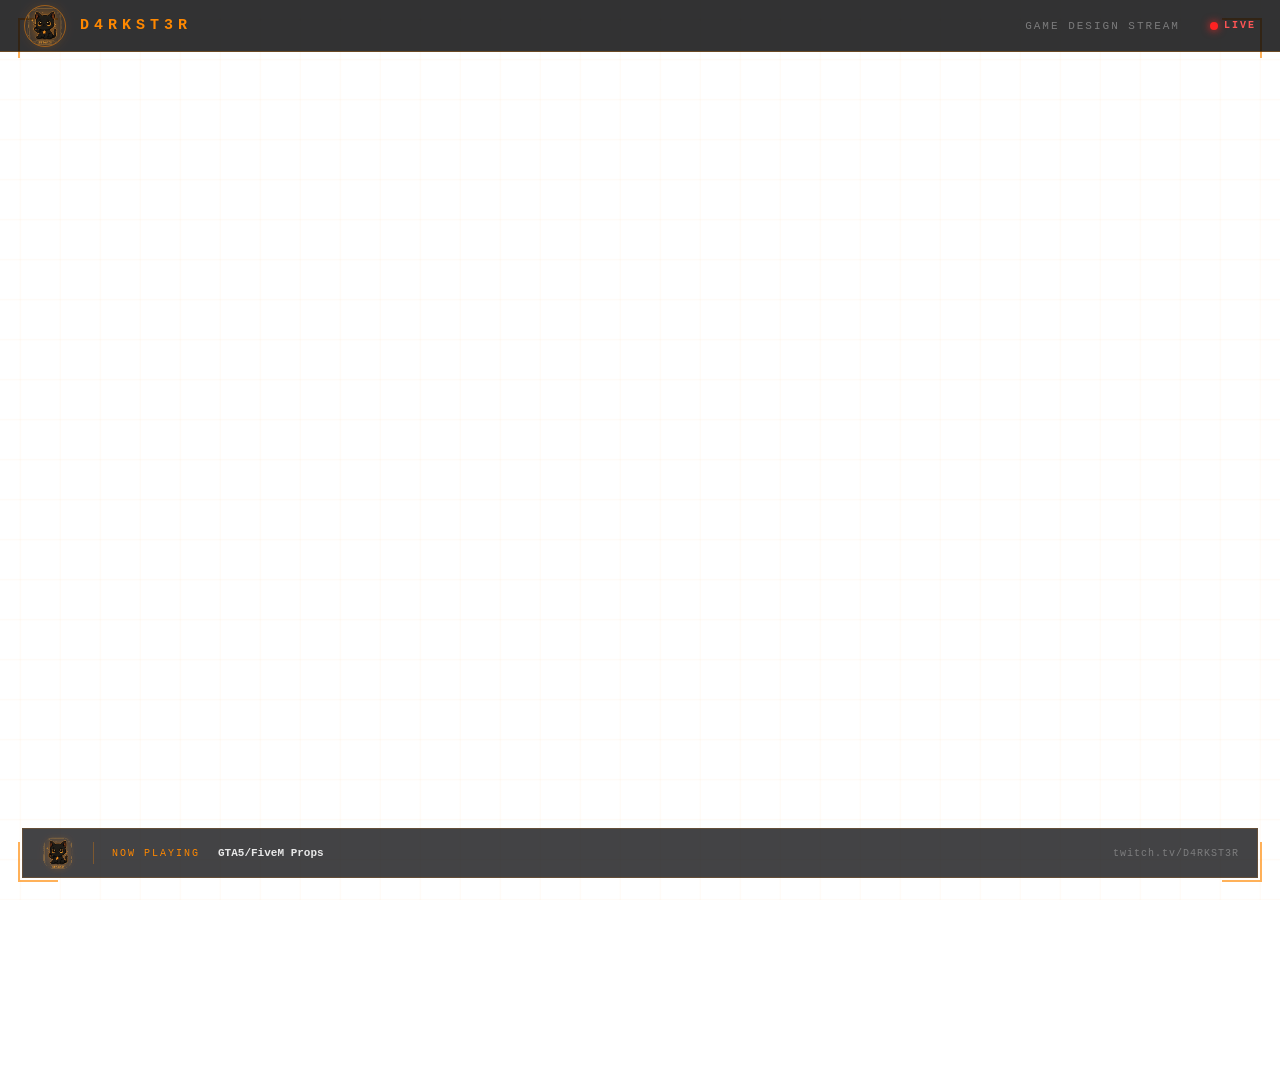
<file: Static_4_Overlay.html>
<!DOCTYPE html>
<html lang="de">

<head>
  <meta charset="UTF-8">
  <title>Stream Overlay</title>
  <style>
    * {
      box-sizing: border-box;
      margin: 0;
      padding: 0;
    }

    body {
      font-family: 'Courier New', monospace;
      color: #e8e8e8;
      overflow: hidden;
      background: transparent;
      width: 1920px;
      height: 1080px;
    }

    /* CSS Grid Pattern statt einzelne SVG Linien */
    .grid-background {
      position: absolute;
      inset: 0;
      background-image: 
        linear-gradient(0deg, transparent 24%, rgba(255, 136, 0, 0.03) 25%, rgba(255, 136, 0, 0.03) 26%, transparent 27%, transparent 74%, rgba(255, 136, 0, 0.03) 75%, rgba(255, 136, 0, 0.03) 76%, transparent 77%, transparent),
        linear-gradient(90deg, transparent 24%, rgba(255, 136, 0, 0.03) 25%, rgba(255, 136, 0, 0.03) 26%, transparent 27%, transparent 74%, rgba(255, 136, 0, 0.03) 75%, rgba(255, 136, 0, 0.03) 76%, transparent 27%, transparent);
      background-size: 80px 80px;
      z-index: 1;
    }

    /* Corners mit Glow-Animation */
    @keyframes cornerGlow {
      0%, 100% {
        opacity: 0.65;
        box-shadow: 0 0 10px rgba(255, 136, 0, 0.3);
      }
      50% {
        opacity: 1;
        box-shadow: 0 0 20px rgba(255, 136, 0, 0.6);
      }
    }

    .corner {
      position: absolute;
      width: 40px;
      height: 40px;
      z-index: 2;
      animation: cornerGlow 3s ease-in-out infinite;
    }

    .corner.top-left {
      top: 18px;
      left: 18px;
      border-top: 2px solid rgba(255, 136, 0, 0.65);
      border-left: 2px solid rgba(255, 136, 0, 0.65);
    }

    .corner.top-right {
      top: 18px;
      right: 18px;
      border-top: 2px solid rgba(255, 136, 0, 0.65);
      border-right: 2px solid rgba(255, 136, 0, 0.65);
    }

    .corner.bottom-left {
      bottom: 18px;
      left: 18px;
      border-bottom: 2px solid rgba(255, 136, 0, 0.65);
      border-left: 2px solid rgba(255, 136, 0, 0.65);
    }

    .corner.bottom-right {
      bottom: 18px;
      right: 18px;
      border-bottom: 2px solid rgba(255, 136, 0, 0.65);
      border-right: 2px solid rgba(255, 136, 0, 0.65);
    }

    /* Top Bar */
    .top-bar {
      position: absolute;
      top: 0;
      left: 0;
      right: 0;
      height: 52px;
      background: rgba(5, 5, 7, 0.82);
      border-bottom: 1px solid rgba(255, 136, 0, 0.28);
      display: flex;
      align-items: center;
      padding: 0 24px;
      gap: 14px;
      z-index: 10;
    }

    .logo {
      height: 42px;
      width: 42px;
      object-fit: cover;
      object-position: center 25%;
      border-radius: 50%;
      border: 1px solid rgba(255, 136, 0, 0.5);
      mix-blend-mode: lighten;
      filter: drop-shadow(0 0 6px rgba(255,136,0,0.5));
      flex-shrink: 0;
    }

    .channel-name {
      color: #ff8800;
      font-size: 15px;
      font-weight: 700;
      letter-spacing: 5px;
    }

    .separator-line {
      color: rgba(232, 232, 232, 0.12);
      flex: 1;
      font-size: 11px;
      overflow: hidden;
      white-space: nowrap;
    }

    /* Marquee Animation */
    @keyframes marquee {
      0% {
        transform: translateX(100%);
      }
      100% {
        transform: translateX(-100%);
      }
    }

    .marquee-text {
      display: inline-block;
      animation: marquee 15s linear infinite;
      padding-left: 100%;
    }

    .stream-category {
      color: rgba(232, 232, 232, 0.4);
      font-size: 11px;
      letter-spacing: 2px;
      white-space: nowrap;
    }

    /* Live Indicator */
    .live-indicator {
      display: flex;
      align-items: center;
      gap: 6px;
      margin-left: 16px;
    }

    .live-dot {
      width: 8px;
      height: 8px;
      border-radius: 50%;
      background: #ff2222;
      box-shadow: 0 0 8px #ff2222;
      animation: livePulse 1.5s infinite;
    }

    @keyframes livePulse {
      0%, 100% {
        opacity: 1;
        box-shadow: 0 0 8px #ff2222;
      }
      50% {
        opacity: 0.3;
        box-shadow: 0 0 4px #ff2222;
      }
    }

    .live-text {
      color: #ff5555;
      font-size: 10px;
      letter-spacing: 2px;
      font-weight: 700;
    }

    /* Bottom Bar */
    .bottom-bar {
      position: absolute;
      bottom: 22px;
      left: 22px;
      right: 22px;
      height: 50px;
      background: rgba(5, 5, 7, 0.75);
      border: 1px solid rgba(255, 136, 0, 0.18);
      display: flex;
      align-items: center;
      padding: 0 18px;
      gap: 18px;
      z-index: 10;
    }

    .bottom-logo {
      height: 34px;
      width: 34px;
      object-fit: cover;
      object-position: center 25%;
      border-radius: 50%;
      mix-blend-mode: lighten;
      filter: drop-shadow(0 0 4px rgba(255,136,0,0.4));
      flex-shrink: 0;
    }

    .divider {
      width: 1px;
      height: 22px;
      background: rgba(255, 136, 0, 0.3);
    }

    .now-playing-label {
      color: #ff8800;
      font-size: 10px;
      letter-spacing: 2px;
      text-transform: uppercase;
    }

    .now-playing-text {
      color: #e8e8e8;
      font-size: 11px;
      font-weight: 700;
      min-width: 200px;
    }

    .bottom-url {
      margin-left: auto;
      color: rgba(232, 232, 232, 0.35);
      font-size: 10px;
      letter-spacing: 1px;
    }

    /* Glow Effect für Bottom Bar */
    @keyframes barGlow {
      0%, 100% {
        border-color: rgba(255, 136, 0, 0.18);
      }
      50% {
        border-color: rgba(255, 136, 0, 0.35);
      }
    }

    .bottom-bar {
      animation: barGlow 3s ease-in-out infinite;
    }
  </style>
</head>

<body>
  <div style="position:absolute;inset:0;">
    <!-- Grid Background (CSS-basiert für bessere Performance) -->
    <div class="grid-background"></div>

    <!-- Corner Brackets mit Glow -->
    <div class="corner top-left"></div>
    <div class="corner top-right"></div>
    <div class="corner bottom-left"></div>
    <div class="corner bottom-right"></div>

    <!-- Top Bar mit Stream-Infos -->
    <div class="top-bar">
      <img src="assets/cat_starting.png" class="logo" alt="D4RKST3R">
      <span class="channel-name">D4RKST3R</span>
      <span class="separator-line">
        <span class="marquee-text" id="marquee-content">──────────────────────────────────────────────────────────────────────────────────────────────</span>
      </span>
      <span class="stream-category" id="stream-category">GAME DESIGN STREAM</span>
      <div class="live-indicator">
        <span class="live-dot"></span>
        <span class="live-text">LIVE</span>
      </div>
    </div>

    <!-- Bottom Bar mit "Now Playing" Info -->
    <div class="bottom-bar">
      <img src="assets/cat_starting.png" alt="D4RKST3R" class="bottom-logo">
      <div class="divider"></div>
      <span class="now-playing-label">NOW PLAYING</span>
      <span class="now-playing-text" id="now-playing">GTA5/FiveM Props</span>
      <span class="bottom-url" id="bottom-url">twitch.tv/D4RKST3R</span>
    </div>
  </div>

  <script>
    // URL-Parameter auslesen
    const urlParams = new URLSearchParams(window.location.search);

    // Game/Status Parameter
    const game = urlParams.get('game') || 'GTA5/FiveM Props';
    const category = urlParams.get('category') || 'GAME DESIGN STREAM';
    const url = urlParams.get('url') || 'twitch.tv/D4RKST3R';
    const marqueeText = urlParams.get('marquee') || '──────────────────────────────────────────────────────────────────────────────────────────────';
    const animateMarquee = urlParams.get('animate-marquee') !== 'false';

    // DOM-Elemente aktualisieren
    document.getElementById('now-playing').textContent = game;
    document.getElementById('stream-category').textContent = category;
    document.getElementById('bottom-url').textContent = url;

    // Marquee-Text mit Wiederholung für Schleife
    const marqueeElement = document.getElementById('marquee-content');
    marqueeElement.textContent = marqueeText + ' ' + marqueeText + ' ' + marqueeText;

    // Optional: Marquee-Animation deaktivieren
    if (!animateMarquee) {
      marqueeElement.style.animation = 'none';
    }

    // Dynamische Spiele-Liste (optional)
    // Format: ?games=GTA5,Coding,Design&interval=10 (Wechsel alle 10 Sekunden)
    const games = urlParams.get('games');
    const interval = parseInt(urlParams.get('interval')) || 0;

    if (games && interval > 0) {
      const gameList = games.split(',');
      let gameIndex = 0;
      const nowPlayingElement = document.getElementById('now-playing');

      setInterval(() => {
        gameIndex = (gameIndex + 1) % gameList.length;
        nowPlayingElement.textContent = gameList[gameIndex];
      }, interval * 1000);
    }
  </script>
</body>

</html>
</file>
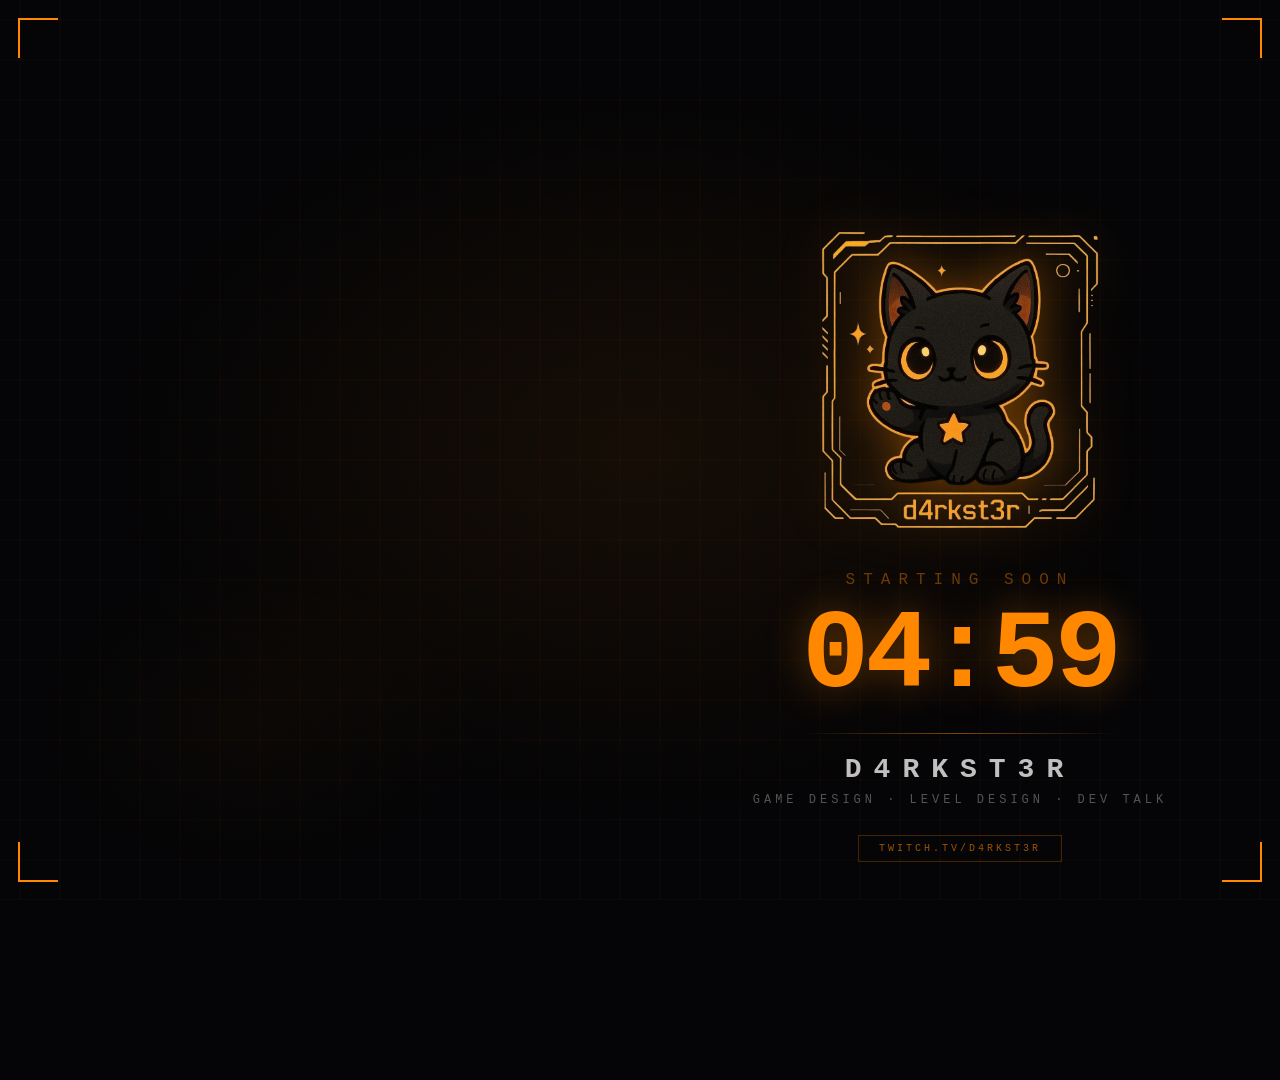
<file: Static_5_StartingSoon.html>
<!DOCTYPE html>
<html lang="de">
<head>
  <meta charset="UTF-8">
  <title>Starting Soon — D4RKST3R</title>
  <style>
    * { box-sizing: border-box; margin: 0; padding: 0; }

    body {
      font-family: 'Courier New', monospace;
      color: #e8e8e8;
      overflow: hidden;
      width: 1920px;
      height: 1080px;
      background: #050507;
      display: flex;
      align-items: center;
      justify-content: center;
      flex-direction: column;
      position: relative;
    }

    /* Subtle orange center glow — matches panel aesthetic */
    body::before {
      content: '';
      position: fixed;
      inset: 0;
      background:
        radial-gradient(ellipse 60% 60% at 50% 50%, rgba(255,136,0,0.07) 0%, transparent 70%),
        radial-gradient(ellipse 30% 30% at 20% 80%, rgba(255,136,0,0.03) 0%, transparent 60%);
      pointer-events: none;
      z-index: 0;
    }

    /* CSS Grid — same as Overlay */
    .grid-bg {
      position: fixed;
      inset: 0;
      background-image:
        linear-gradient(0deg,   transparent 24%, rgba(255,136,0,0.03) 25%, rgba(255,136,0,0.03) 26%, transparent 27%,
                                transparent 74%, rgba(255,136,0,0.03) 75%, rgba(255,136,0,0.03) 76%, transparent 77%),
        linear-gradient(90deg,  transparent 24%, rgba(255,136,0,0.03) 25%, rgba(255,136,0,0.03) 26%, transparent 27%,
                                transparent 74%, rgba(255,136,0,0.03) 75%, rgba(255,136,0,0.03) 76%, transparent 77%);
      background-size: 80px 80px;
      z-index: 1;
    }

    /* Corner brackets — same animation as Overlay */
    @keyframes cornerGlow {
      0%, 100% { opacity: 0.55; box-shadow: 0 0 10px rgba(255,136,0,0.3); }
      50%       { opacity: 1;    box-shadow: 0 0 20px rgba(255,136,0,0.6); }
    }

    .corner {
      position: fixed;
      width: 40px;
      height: 40px;
      z-index: 5;
      animation: cornerGlow 3s ease-in-out infinite;
    }
    .corner.tl { top: 18px; left: 18px;  border-top: 2px solid #ff8800; border-left:  2px solid #ff8800; }
    .corner.tr { top: 18px; right: 18px; border-top: 2px solid #ff8800; border-right: 2px solid #ff8800; }
    .corner.bl { bottom: 18px; left: 18px;  border-bottom: 2px solid #ff8800; border-left:  2px solid #ff8800; }
    .corner.br { bottom: 18px; right: 18px; border-bottom: 2px solid #ff8800; border-right: 2px solid #ff8800; }

    /* Scan line */
    .scan-line {
      position: fixed;
      width: 100%;
      height: 2px;
      background: linear-gradient(90deg, transparent, #ff8800, transparent);
      top: 0; left: 0;
      z-index: 6;
      animation: scanDown 4s infinite;
      display: none;
    }
    .scan-line.active { display: block; }
    @keyframes scanDown {
      0%   { top: 0%;   opacity: 0.5; }
      50%  {            opacity: 1;   }
      100% { top: 100%; opacity: 0.5; }
    }

    /* Main content */
    .content {
      position: relative;
      z-index: 10;
      display: flex;
      flex-direction: column;
      align-items: center;
      gap: 0;
    }

    /* Cat mascot */
    .cat-mascot {
      width: 320px;
      height: 320px;
      margin-bottom: 32px;
      mix-blend-mode: lighten;
      filter: drop-shadow(0 0 24px rgba(255,136,0,0.4));
      animation: catGlow 3s ease-in-out infinite;
    }
    @keyframes catGlow {
      0%, 100% { filter: drop-shadow(0 0 18px rgba(255,136,0,0.3)); }
      50%       { filter: drop-shadow(0 0 32px rgba(255,136,0,0.55)); }
    }

    /* Loading text */
    #loading-text {
      font-size: 16px;
      letter-spacing: 3px;
      color: #ff8800;
      height: 22px;
      display: none;
      align-items: center;
      justify-content: center;
      margin-bottom: 16px;
    }
    #loading-text.active { display: flex; }
    @keyframes glitch {
      0%,100% { text-shadow: -2px 0 #ff4400, 2px 0 rgba(255,136,0,0.5); }
      50%      { text-shadow:  2px 0 #ff4400,-2px 0 rgba(255,136,0,0.5); }
    }
    #loading-text.glitch { animation: glitch 0.25s; }

    /* "STARTING SOON" label */
    #label {
      color: rgba(255,136,0,0.4);
      font-size: 16px;
      letter-spacing: 8px;
      margin-bottom: 12px;
      animation: pulse 3s ease-in-out infinite;
    }
    @keyframes pulse { 0%,100%{opacity:.35} 50%{opacity:.8} }

    /* Timer */
    #timer {
      font-size: 112px;
      font-weight: 700;
      color: #ff8800;
      letter-spacing: -4px;
      line-height: 1;
      text-shadow: 0 0 40px rgba(255,136,0,0.4);
    }

    /* Divider */
    .divider {
      width: 320px;
      height: 1px;
      background: linear-gradient(90deg, transparent, #ff8800, transparent);
      margin: 20px auto;
      opacity: 0.5;
    }

    .channel { color: #c0c0c0; font-size: 28px; font-weight: 700; letter-spacing: 12px; }
    .tagline { color: rgba(232,232,232,0.35); font-size: 12px; letter-spacing: 4px; margin-top: 8px; }
    .twitch-url {
      margin-top: 28px;
      padding: 7px 20px;
      border: 1px solid rgba(255,136,0,0.25);
      color: rgba(255,136,0,0.6);
      font-size: 10px;
      letter-spacing: 3px;
    }
  </style>
</head>
<body>
  <div class="grid-bg"></div>
  <div class="scan-line"></div>
  <div class="corner tl"></div>
  <div class="corner tr"></div>
  <div class="corner bl"></div>
  <div class="corner br"></div>

  <div class="content">
    <img src="assets/cat_starting.png" class="cat-mascot" alt="D4RKST3R Mascot">

    <div id="loading-text"></div>
    <div id="label">STARTING SOON</div>
    <div id="timer">00:00</div>
    <div class="divider"></div>
    <div class="channel">D4RKST3R</div>
    <div class="tagline" id="tagline-text">GAME DESIGN &nbsp;·&nbsp; LEVEL DESIGN &nbsp;·&nbsp; DEV TALK</div>
    <div class="twitch-url">TWITCH.TV/D4RKST3R</div>
  </div>

  <script>
    const params = new URLSearchParams(window.location.search);
    const timerMinutes = parseInt(params.get('time')) || 5;
    const customText   = params.get('text') || 'STARTING SOON';
    const tagline      = params.get('tagline') || 'GAME DESIGN · LEVEL DESIGN · DEV TALK';
    const loadingMode  = params.get('loading') === 'true';
    const scanMode     = params.get('scan')    === 'true';

    document.getElementById('label').textContent   = customText;
    document.getElementById('tagline-text').textContent = tagline;

    if (scanMode) document.querySelector('.scan-line').classList.add('active');

    // Countdown
    let remaining = timerMinutes * 60;
    const timerEl = document.getElementById('timer');

    function tick() {
      if (remaining < 0) { timerEl.textContent = '00:00'; return; }
      const m = String(Math.floor(remaining / 60)).padStart(2, '0');
      const s = String(remaining % 60).padStart(2, '0');
      timerEl.textContent = m + ':' + s;
      remaining--;
    }
    tick();
    setInterval(tick, 1000);

    // Loading messages
    if (loadingMode) {
      const loadEl = document.getElementById('loading-text');
      loadEl.classList.add('active');
      const msgs = [
        '> INITIALIZING SERVER...',
        '> LOADING LORE FRIENDLY ASSETS...',
        '> COMPILING SHADERS...',
        '> SYNCING GITHUB REPOSITORIES...',
        '> MOUNTING QBCORE FRAMEWORK...',
        '> VERIFYING STREAM INTEGRITY...',
        '> OPTIMIZING VIDEO CODEC...',
        '> LOADING OVERLAY MODULES...',
        '> FINALIZING SYSTEM BOOT...',
      ];
      let i = 0;
      function nextMsg() {
        loadEl.textContent = msgs[i++ % msgs.length];
        if (Math.random() > 0.7) {
          loadEl.classList.add('glitch');
          setTimeout(() => loadEl.classList.remove('glitch'), 250);
        }
      }
      nextMsg();
      setInterval(nextMsg, 1500);
    }
  </script>
</body>
</html>
</file>
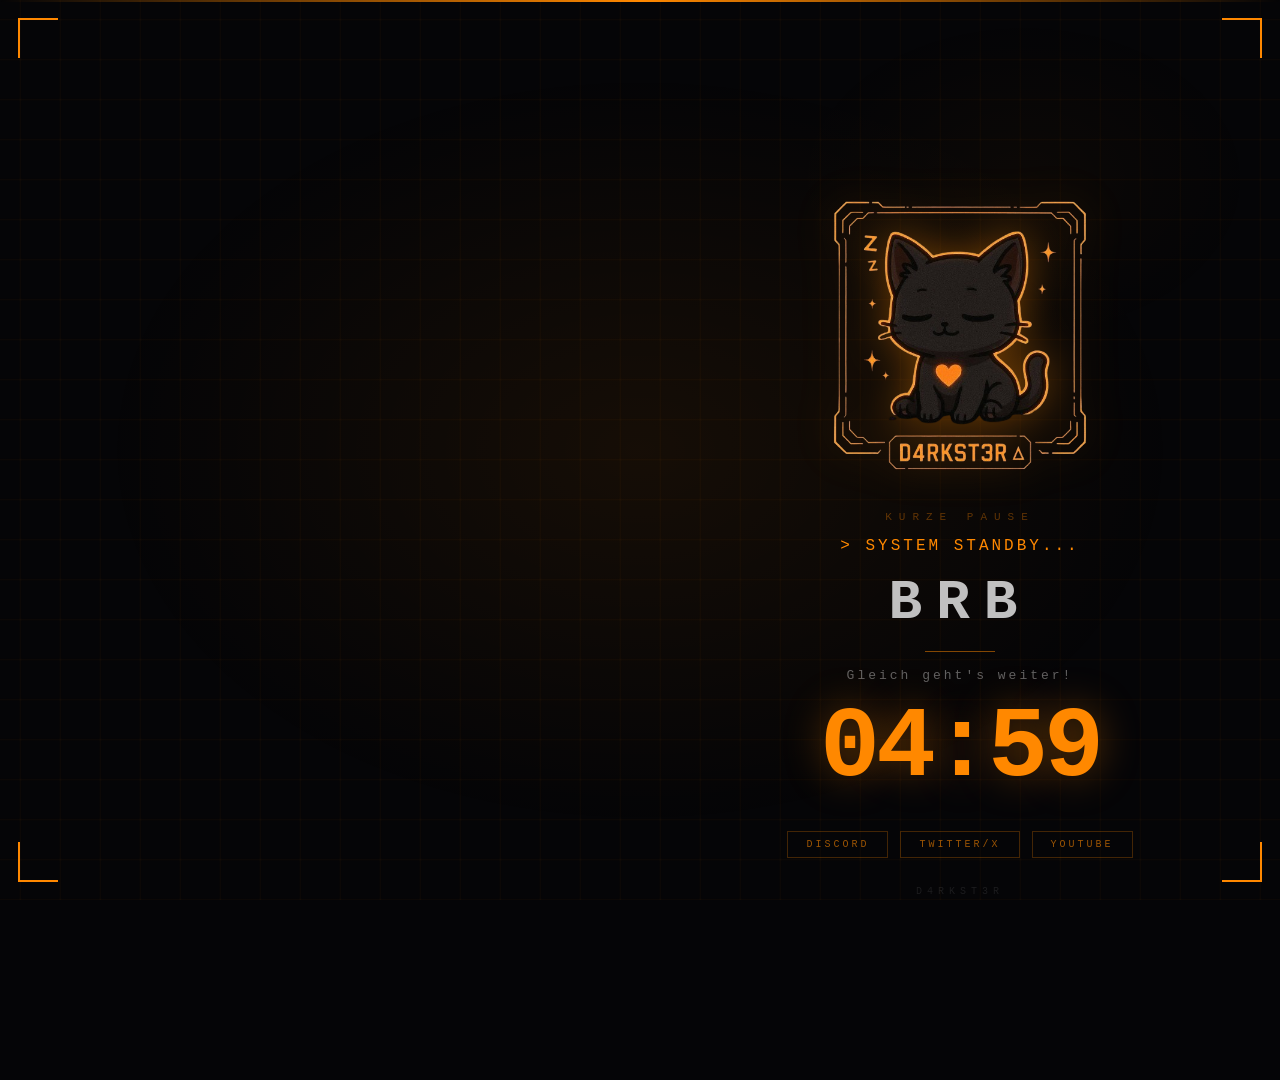
<file: Static_6_BRB.html>
<!DOCTYPE html>
<html lang="de">
<head>
  <meta charset="UTF-8">
  <title>BRB — D4RKST3R</title>
  <style>
    * { box-sizing: border-box; margin: 0; padding: 0; }

    body {
      font-family: 'Courier New', monospace;
      color: #e8e8e8;
      overflow: hidden;
      width: 1920px;
      height: 1080px;
      background: #050507;
      display: flex;
      align-items: center;
      justify-content: center;
      flex-direction: column;
      position: relative;
    }

    /* Subtle orange glow — same as Starting Soon */
    body::before {
      content: '';
      position: fixed;
      inset: 0;
      background:
        radial-gradient(ellipse 60% 60% at 50% 50%, rgba(255,136,0,0.07) 0%, transparent 70%),
        radial-gradient(ellipse 30% 30% at 80% 20%, rgba(255,136,0,0.03) 0%, transparent 60%);
      pointer-events: none;
      z-index: 0;
    }

    /* CSS Grid — same as Overlay & Starting Soon */
    .grid-bg {
      position: fixed;
      inset: 0;
      background-image:
        linear-gradient(0deg,   transparent 24%, rgba(255,136,0,0.03) 25%, rgba(255,136,0,0.03) 26%, transparent 27%,
                                transparent 74%, rgba(255,136,0,0.03) 75%, rgba(255,136,0,0.03) 76%, transparent 77%),
        linear-gradient(90deg,  transparent 24%, rgba(255,136,0,0.03) 25%, rgba(255,136,0,0.03) 26%, transparent 27%,
                                transparent 74%, rgba(255,136,0,0.03) 75%, rgba(255,136,0,0.03) 76%, transparent 77%);
      background-size: 80px 80px;
      z-index: 1;
    }

    /* Corner brackets — identical to Starting Soon & Overlay */
    @keyframes cornerGlow {
      0%, 100% { opacity: 0.55; box-shadow: 0 0 10px rgba(255,136,0,0.3); }
      50%       { opacity: 1;    box-shadow: 0 0 20px rgba(255,136,0,0.6); }
    }
    .corner {
      position: fixed;
      width: 40px;
      height: 40px;
      z-index: 5;
      animation: cornerGlow 3s ease-in-out infinite;
    }
    .corner.tl { top: 18px; left: 18px;  border-top: 2px solid #ff8800; border-left:  2px solid #ff8800; }
    .corner.tr { top: 18px; right: 18px; border-top: 2px solid #ff8800; border-right: 2px solid #ff8800; }
    .corner.bl { bottom: 18px; left: 18px;  border-bottom: 2px solid #ff8800; border-left:  2px solid #ff8800; }
    .corner.br { bottom: 18px; right: 18px; border-bottom: 2px solid #ff8800; border-right: 2px solid #ff8800; }

    /* Scan line */
    .scan-line {
      position: fixed;
      width: 100%;
      height: 2px;
      background: linear-gradient(90deg, transparent, #ff8800, transparent);
      top: 0; left: 0;
      z-index: 6;
      animation: scanDown 4s infinite;
    }
    @keyframes scanDown {
      0%   { top: 0%;   opacity: 0.5; }
      50%  {            opacity: 1;   }
      100% { top: 100%; opacity: 0.5; }
    }

    /* Main layout */
    .content {
      position: relative;
      z-index: 10;
      display: flex;
      flex-direction: column;
      align-items: center;
      gap: 0;
    }

    /* Cat mascot */
    .cat-mascot {
      width: 300px;
      height: 300px;
      margin-bottom: 28px;
      mix-blend-mode: lighten;
      filter: drop-shadow(0 0 20px rgba(255,136,0,0.4));
      animation: catGlow 3s ease-in-out infinite;
    }
    @keyframes catGlow {
      0%, 100% { filter: drop-shadow(0 0 16px rgba(255,136,0,0.28)); }
      50%       { filter: drop-shadow(0 0 30px rgba(255,136,0,0.5));  }
    }

    /* "KURZE PAUSE" label */
    .pause-label {
      color: rgba(255,136,0,0.35);
      font-size: 11px;
      letter-spacing: 7px;
      margin-bottom: 12px;
    }

    /* Dynamic status message */
    #dynamic-msg {
      font-size: 16px;
      letter-spacing: 3px;
      color: #ff8800;
      height: 22px;
      display: flex;
      align-items: center;
      justify-content: center;
      margin-bottom: 14px;
      min-width: 400px;
    }
    @keyframes glitch {
      0%,100% { text-shadow: -2px 0 #ff4400,  2px 0 rgba(255,136,0,0.5); }
      50%      { text-shadow:  2px 0 #ff4400, -2px 0 rgba(255,136,0,0.5); }
    }
    #dynamic-msg.glitch { animation: glitch 0.25s; }

    /* BRB heading */
    .brb-text {
      color: #c0c0c0;
      font-size: 56px;
      font-weight: 700;
      letter-spacing: 14px;
    }

    /* Separator */
    .divider {
      width: 70px;
      height: 1px;
      background: #ff8800;
      margin: 16px auto;
      opacity: 0.5;
    }

    .subtitle {
      color: rgba(232,232,232,0.4);
      font-size: 13px;
      letter-spacing: 3px;
    }

    /* Timer */
    #timer {
      font-size: 100px;
      font-weight: 700;
      color: #ff8800;
      letter-spacing: -4px;
      line-height: 1;
      margin-top: 16px;
      text-shadow: 0 0 40px rgba(255,136,0,0.4);
    }

    /* Social pills */
    .socials {
      display: flex;
      gap: 12px;
      margin-top: 32px;
    }
    .social-pill {
      padding: 7px 18px;
      border: 1px solid rgba(255,136,0,0.25);
      color: rgba(255,136,0,0.6);
      font-size: 10px;
      letter-spacing: 3px;
    }

    .footer {
      margin-top: 28px;
      color: rgba(232,232,232,0.1);
      font-size: 10px;
      letter-spacing: 5px;
    }
  </style>
</head>
<body>
  <div class="grid-bg"></div>
  <div class="scan-line"></div>
  <div class="corner tl"></div>
  <div class="corner tr"></div>
  <div class="corner bl"></div>
  <div class="corner br"></div>

  <div class="content">
    <img src="assets/cat_brb.png" class="cat-mascot" alt="D4RKST3R Mascot">

    <div class="pause-label">KURZE PAUSE</div>
    <div id="dynamic-msg">></div>
    <div class="brb-text">BRB</div>
    <div class="divider"></div>
    <div class="subtitle">Gleich geht's weiter!</div>
    <div id="timer">00:00</div>

    <div class="socials">
      <div class="social-pill">DISCORD</div>
      <div class="social-pill">TWITTER/X</div>
      <div class="social-pill">YOUTUBE</div>
    </div>
    <div class="footer">D4RKST3R</div>
  </div>

  <script>
    const params  = new URLSearchParams(window.location.search);
    const minutes = parseInt(params.get('time'))   || 5;
    const reason  = params.get('reason') || 'default';
    const animate = params.get('animate') !== 'false';

    const messages = {
      coffee:      ['> BREWING COFFEE...', '> CAFFEINE INTAKE IN PROGRESS...', '> REFUELING SYSTEM...', '> ENERGY RESTORATION...'],
      systemcheck: ['> SYSTEM CHECK INITIATED...', '> VERIFYING INTEGRITY...', '> RUNNING DIAGNOSTICS...', '> OPTIMIZATION IN PROGRESS...'],
      technical:   ['> TECHNICAL DIFFICULTIES...', '> SYSTEM MAINTENANCE...', '> RESOLVING ISSUES...', '> REBOOTING...'],
      bio:         ['> BIO BREAK IN PROGRESS...', '> HUMAN MAINTENANCE...', '> BACK SHORTLY...', '> STANDBY...'],
      food:        ['> FUELING HUMAN HARDWARE...', '> NUTRITION INTAKE...', '> AFK: FOOD RUN...', '> BACK SOON...'],
      default:     ['> SYSTEM STANDBY...', '> LOADING RESOURCES...', '> INITIALIZING...', '> PROCESSING...'],
    };

    const activeMessages = messages[reason] || messages.default;
    const msgEl = document.getElementById('dynamic-msg');
    let i = 0;

    if (animate) {
      function nextMsg() {
        msgEl.textContent = activeMessages[i++ % activeMessages.length];
        if (Math.random() > 0.75) {
          msgEl.classList.add('glitch');
          setTimeout(() => msgEl.classList.remove('glitch'), 250);
        }
      }
      nextMsg();
      setInterval(nextMsg, 2000);
    } else {
      msgEl.textContent = '> SYSTEM STANDBY...';
    }

    // Countdown
    let remaining = minutes * 60;
    const timerEl = document.getElementById('timer');

    function tick() {
      if (remaining < 0) { timerEl.textContent = '00:00'; return; }
      const m = String(Math.floor(remaining / 60)).padStart(2, '0');
      const s = String(remaining % 60).padStart(2, '0');
      timerEl.textContent = m + ':' + s;
      remaining--;
    }
    tick();
    setInterval(tick, 1000);
  </script>
</body>
</html>
</file>
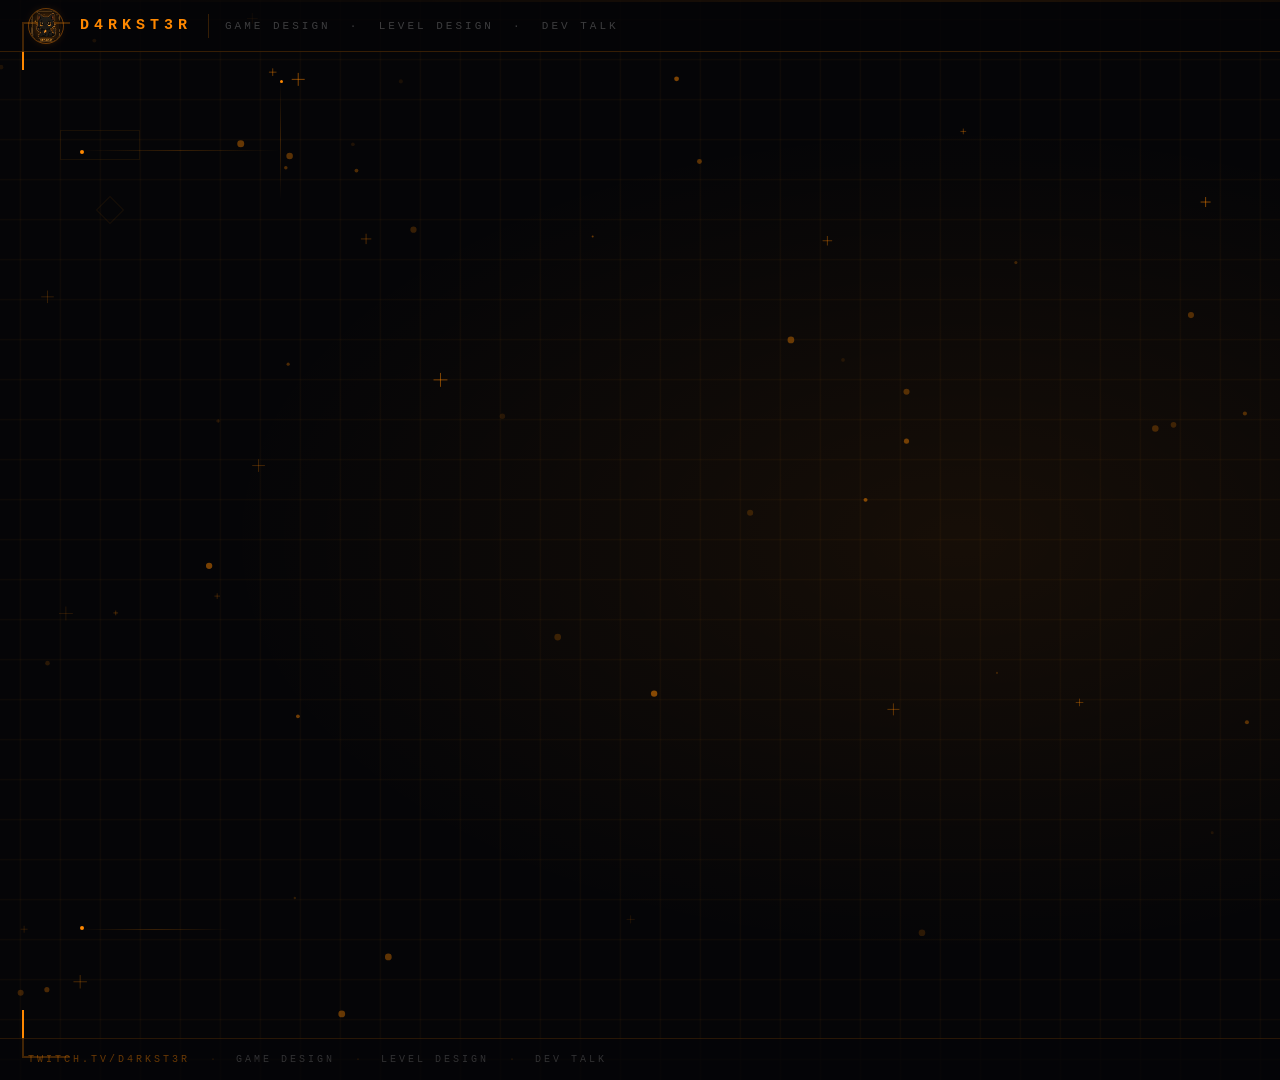
<file: Static_7_Background.html>
<!DOCTYPE html>
<html lang="de">
<head>
  <meta charset="UTF-8">
  <title>Background — D4RKST3R</title>
  <style>
    * { box-sizing: border-box; margin: 0; padding: 0; }

    body {
      font-family: 'Courier New', monospace;
      background: #050507;
      width: 1920px;
      height: 1080px;
      overflow: hidden;
      position: relative;
    }

    /* ── Animiertes Grid (driftet langsam) ── */
    .grid-bg {
      position: absolute;
      inset: 0;
      background-image:
        linear-gradient(0deg,   transparent 24%, rgba(255,136,0,0.035) 25%, rgba(255,136,0,0.035) 26%, transparent 27%,
                                transparent 74%, rgba(255,136,0,0.035) 75%, rgba(255,136,0,0.035) 76%, transparent 77%),
        linear-gradient(90deg,  transparent 24%, rgba(255,136,0,0.035) 25%, rgba(255,136,0,0.035) 26%, transparent 27%,
                                transparent 74%, rgba(255,136,0,0.035) 75%, rgba(255,136,0,0.035) 76%, transparent 77%);
      background-size: 80px 80px;
      animation: gridDrift 20s linear infinite;
      z-index: 1;
    }
    @keyframes gridDrift {
      0%   { background-position: 0px 0px; }
      100% { background-position: 80px 80px; }
    }

    /* ── Particle Canvas ── */
    #particles {
      position: absolute;
      inset: 0;
      z-index: 2;
    }

    /* ── Zentraler Glow der atmet ── */
    .radial-glow {
      position: absolute;
      inset: 0;
      background: radial-gradient(ellipse 55% 55% at 50% 50%, rgba(255,136,0,0.07) 0%, transparent 70%);
      animation: glowBreathe 5s ease-in-out infinite;
      z-index: 3;
      pointer-events: none;
    }
    @keyframes glowBreathe {
      0%, 100% { opacity: 0.6; transform: scale(1);    }
      50%       { opacity: 1;   transform: scale(1.08); }
    }

    /* ── Corner Brackets ── */
    @keyframes cornerGlow {
      0%, 100% { opacity: 0.5; box-shadow: 0 0 10px rgba(255,136,0,0.3); }
      50%       { opacity: 1;   box-shadow: 0 0 22px rgba(255,136,0,0.6); }
    }
    .corner {
      position: absolute;
      width: 48px;
      height: 48px;
      z-index: 10;
      animation: cornerGlow 3s ease-in-out infinite;
    }
    .corner.tl { top: 22px; left: 22px;  border-top: 2px solid #ff8800; border-left:  2px solid #ff8800; }
    .corner.tr { top: 22px; right: 22px; border-top: 2px solid #ff8800; border-right: 2px solid #ff8800; }
    .corner.bl { bottom: 22px; left: 22px;  border-bottom: 2px solid #ff8800; border-left:  2px solid #ff8800; }
    .corner.br { bottom: 22px; right: 22px; border-bottom: 2px solid #ff8800; border-right: 2px solid #ff8800; }

    /* ── Scan Line (langsam & subtil) ── */
    .scan-line {
      position: absolute;
      width: 100%;
      height: 2px;
      background: linear-gradient(90deg, transparent 0%, rgba(255,136,0,0.15) 20%, rgba(255,136,0,0.4) 50%, rgba(255,136,0,0.15) 80%, transparent 100%);
      top: 0; left: 0;
      z-index: 9;
      animation: scanDown 8s linear infinite;
    }
    @keyframes scanDown {
      0%   { top: 0%;   opacity: 0; }
      5%   {            opacity: 1; }
      95%  {            opacity: 1; }
      100% { top: 100%; opacity: 0; }
    }

    /* ── HUD Dekorations-Elemente ── */
    .hud-line-h {
      position: absolute;
      height: 1px;
      background: linear-gradient(90deg, transparent, rgba(255,136,0,0.2), transparent);
      z-index: 4;
    }
    .hud-line-v {
      position: absolute;
      width: 1px;
      background: linear-gradient(180deg, transparent, rgba(255,136,0,0.2), transparent);
      z-index: 4;
    }
    .hud-dot {
      position: absolute;
      border-radius: 50%;
      background: #ff8800;
      z-index: 4;
      animation: dotPulse 3s ease-in-out infinite;
    }
    @keyframes dotPulse {
      0%, 100% { opacity: 0.2; transform: scale(1); }
      50%       { opacity: 0.6; transform: scale(1.3); }
    }
    .hud-bracket {
      position: absolute;
      z-index: 4;
      opacity: 0.15;
    }

    /* ── Katzen Mascot (subtil, rechts unten) ── */
    .cat-bg {
      position: absolute;
      bottom: 60px;
      right: 60px;
      width: 340px;
      height: 340px;
      object-fit: contain;
      mix-blend-mode: lighten;
      opacity: 0.18;
      z-index: 5;
      animation: catFloat 6s ease-in-out infinite;
      filter: drop-shadow(0 0 30px rgba(255,136,0,0.3));
    }
    @keyframes catFloat {
      0%, 100% { transform: translateY(0px);   opacity: 0.18; }
      50%       { transform: translateY(-14px); opacity: 0.24; }
    }

    /* ── Top Info Bar ── */
    .top-info {
      position: absolute;
      top: 0;
      left: 0;
      right: 0;
      height: 52px;
      background: rgba(5,5,7,0.75);
      border-bottom: 1px solid rgba(255,136,0,0.2);
      display: flex;
      align-items: center;
      padding: 0 28px;
      gap: 16px;
      z-index: 10;
    }
    .top-cat-icon {
      width: 36px;
      height: 36px;
      border-radius: 50%;
      object-fit: cover;
      object-position: center 25%;
      mix-blend-mode: lighten;
      border: 1px solid rgba(255,136,0,0.4);
      filter: drop-shadow(0 0 5px rgba(255,136,0,0.4));
    }
    .channel-name {
      color: #ff8800;
      font-size: 15px;
      font-weight: 700;
      letter-spacing: 5px;
    }
    .live-pill {
      display: flex;
      align-items: center;
      gap: 6px;
      margin-left: auto;
    }
    .live-dot {
      width: 8px;
      height: 8px;
      border-radius: 50%;
      background: #ff3333;
      box-shadow: 0 0 8px #ff3333;
      animation: livePulse 1.5s ease-in-out infinite;
    }
    @keyframes livePulse {
      0%, 100% { opacity: 1; box-shadow: 0 0 8px #ff3333; }
      50%       { opacity: 0.3; box-shadow: 0 0 3px #ff3333; }
    }
    .live-text {
      color: #ff5555;
      font-size: 10px;
      font-weight: 700;
      letter-spacing: 2px;
    }
    .top-divider {
      width: 1px;
      height: 24px;
      background: rgba(255,136,0,0.2);
    }
    .top-label {
      color: rgba(232,232,232,0.25);
      font-size: 11px;
      letter-spacing: 3px;
    }

    /* ── Bottom Info Bar ── */
    .bottom-info {
      position: absolute;
      bottom: 0;
      left: 0;
      right: 0;
      height: 42px;
      background: rgba(5,5,7,0.75);
      border-top: 1px solid rgba(255,136,0,0.15);
      display: flex;
      align-items: center;
      padding: 0 28px;
      gap: 20px;
      z-index: 10;
    }
    .bottom-tag {
      color: rgba(232,232,232,0.2);
      font-size: 10px;
      letter-spacing: 3px;
      text-transform: uppercase;
    }
    .bottom-tag.accent {
      color: rgba(255,136,0,0.4);
    }
    .bottom-separator {
      color: rgba(255,136,0,0.15);
      font-size: 10px;
    }

    /* ── Typing Cursor Effekt ── */
    .typing-cursor::after {
      content: '▌';
      animation: cursorBlink 1s step-end infinite;
      color: #ff8800;
      opacity: 0.6;
    }
    @keyframes cursorBlink {
      0%, 100% { opacity: 0.6; }
      50%       { opacity: 0; }
    }

    /* ── Floating Shapes (groß, sehr subtil) ── */
    .float-shape {
      position: absolute;
      border: 1px solid rgba(255,136,0,0.06);
      z-index: 2;
      animation: shapeFloat linear infinite;
    }
    @keyframes shapeFloat {
      0%   { transform: translateY(0) rotate(0deg);   opacity: 0; }
      10%  {                                           opacity: 1; }
      90%  {                                           opacity: 1; }
      100% { transform: translateY(-200px) rotate(20deg); opacity: 0; }
    }
  </style>
</head>
<body>

  <!-- Grid -->
  <div class="grid-bg"></div>

  <!-- Particles (Canvas) -->
  <canvas id="particles"></canvas>

  <!-- Radial Glow -->
  <div class="radial-glow"></div>

  <!-- Scan Line -->
  <div class="scan-line"></div>

  <!-- Corner Brackets -->
  <div class="corner tl"></div>
  <div class="corner tr"></div>
  <div class="corner bl"></div>
  <div class="corner br"></div>

  <!-- HUD Dekorations-Linien -->
  <div class="hud-line-h" style="top:150px; left:80px; width:200px; animation: none;"></div>
  <div class="hud-line-h" style="top:150px; right:80px; width:200px; animation: none;"></div>
  <div class="hud-line-h" style="bottom:150px; left:80px; width:150px;"></div>
  <div class="hud-line-h" style="bottom:150px; right:80px; width:150px;"></div>
  <div class="hud-line-v" style="left:280px; top:80px; height:120px;"></div>
  <div class="hud-line-v" style="right:420px; top:80px; height:100px;"></div>

  <!-- HUD Dots -->
  <div class="hud-dot" style="width:4px;height:4px; top:150px; left:80px; animation-delay:0s;"></div>
  <div class="hud-dot" style="width:3px;height:3px; top:150px; right:80px; animation-delay:1s;"></div>
  <div class="hud-dot" style="width:4px;height:4px; bottom:150px; left:80px; animation-delay:0.5s;"></div>
  <div class="hud-dot" style="width:3px;height:3px; top:80px; left:280px; animation-delay:1.5s;"></div>
  <div class="hud-dot" style="width:4px;height:4px; top:80px; right:420px; animation-delay:2s;"></div>

  <!-- HUD Rechteck Dekorationen -->
  <div style="position:absolute;top:130px;left:60px;width:80px;height:30px;border:1px solid rgba(255,136,0,0.08);z-index:4;"></div>
  <div style="position:absolute;top:130px;right:60px;width:60px;height:30px;border:1px solid rgba(255,136,0,0.08);z-index:4;"></div>
  <div style="position:absolute;bottom:130px;right:420px;width:40px;height:40px;border:1px solid rgba(255,136,0,0.06);transform:rotate(45deg);z-index:4;"></div>
  <div style="position:absolute;top:200px;left:100px;width:20px;height:20px;border:1px solid rgba(255,136,0,0.08);transform:rotate(45deg);z-index:4;"></div>

  <!-- Katzen Mascot -->
  <img src="assets/cat_starting.png" class="cat-bg" alt="D4RKST3R Mascot">

  <!-- Top Bar -->
  <div class="top-info">
    <img src="assets/cat_starting.png" class="top-cat-icon" alt="D4RKST3R">
    <span class="channel-name">D4RKST3R</span>
    <div class="top-divider"></div>
    <span class="top-label">GAME DESIGN &nbsp;·&nbsp; LEVEL DESIGN &nbsp;·&nbsp; DEV TALK</span>
    <div class="live-pill">
      <span class="live-dot"></span>
      <span class="live-text">LIVE</span>
    </div>
  </div>

  <!-- Bottom Bar -->
  <div class="bottom-info">
    <span class="bottom-tag accent">TWITCH.TV/D4RKST3R</span>
    <span class="bottom-separator">·</span>
    <span class="bottom-tag">GAME DESIGN</span>
    <span class="bottom-separator">·</span>
    <span class="bottom-tag">LEVEL DESIGN</span>
    <span class="bottom-separator">·</span>
    <span class="bottom-tag">DEV TALK</span>
    <span class="bottom-tag typing-cursor" style="margin-left:auto" id="status-text"></span>
  </div>

  <script>
    // ── Particle System ──────────────────────────────────────────
    const canvas  = document.getElementById('particles');
    const ctx     = canvas.getContext('2d');
    canvas.width  = 1920;
    canvas.height = 1080;

    const PARTICLE_COUNT = 80;
    const particles = [];

    function randomBetween(a, b) {
      return a + Math.random() * (b - a);
    }

    class Particle {
      constructor(randomY = false) {
        this.reset(randomY);
      }

      reset(randomY = false) {
        this.x     = randomBetween(0, 1920);
        this.y     = randomY ? randomBetween(0, 1080) : 1080 + randomBetween(0, 100);
        this.size  = randomBetween(1, 3.5);
        this.speed = randomBetween(0.3, 1.2);
        this.drift = randomBetween(-0.3, 0.3);
        this.alpha = randomBetween(0.1, 0.55);
        this.fade  = randomBetween(0.002, 0.006);
        this.type  = Math.random() > 0.75 ? 'cross' : 'circle';
        this.life  = 1;
      }

      update() {
        this.y     -= this.speed;
        this.x     += this.drift;
        this.life  -= this.fade;
        if (this.y < -10 || this.life <= 0) this.reset();
      }

      draw() {
        const a = this.alpha * this.life;
        ctx.save();
        ctx.globalAlpha = a;
        ctx.fillStyle   = '#ff8800';
        ctx.strokeStyle = '#ff8800';

        if (this.type === 'circle') {
          ctx.beginPath();
          ctx.arc(this.x, this.y, this.size, 0, Math.PI * 2);
          ctx.fill();
        } else {
          // Small cross/plus
          const s = this.size * 2;
          ctx.lineWidth = 1;
          ctx.beginPath();
          ctx.moveTo(this.x - s, this.y);
          ctx.lineTo(this.x + s, this.y);
          ctx.moveTo(this.x, this.y - s);
          ctx.lineTo(this.x, this.y + s);
          ctx.stroke();
        }
        ctx.restore();
      }
    }

    // Init particles spread across screen
    for (let i = 0; i < PARTICLE_COUNT; i++) {
      particles.push(new Particle(true));
    }

    function animate() {
      ctx.clearRect(0, 0, 1920, 1080);
      particles.forEach(p => { p.update(); p.draw(); });
      requestAnimationFrame(animate);
    }
    animate();

    // ── Typing Status Text ─────────────────────────────────────
    const statusEl = document.getElementById('status-text');
    const statuses = [
      'JUST CHATTING',
      'GAME DESIGN SESSION',
      'LEVEL DESIGN',
      'DEV TALK',
      'CREATING WORLDS',
      'BUILDING DREAMS',
    ];
    let statusIdx = 0;
    let charIdx   = 0;
    let deleting  = false;
    let pauseTick = 0;

    function typeStatus() {
      const current = statuses[statusIdx];

      if (pauseTick > 0) {
        pauseTick--;
        setTimeout(typeStatus, 80);
        return;
      }

      if (!deleting) {
        statusEl.textContent = current.substring(0, ++charIdx);
        if (charIdx === current.length) {
          deleting  = true;
          pauseTick = 30;
        }
        setTimeout(typeStatus, 80);
      } else {
        statusEl.textContent = current.substring(0, --charIdx);
        if (charIdx === 0) {
          deleting  = false;
          statusIdx = (statusIdx + 1) % statuses.length;
          pauseTick = 10;
        }
        setTimeout(typeStatus, 40);
      }
    }
    typeStatus();
  </script>
</body>
</html>
</file>
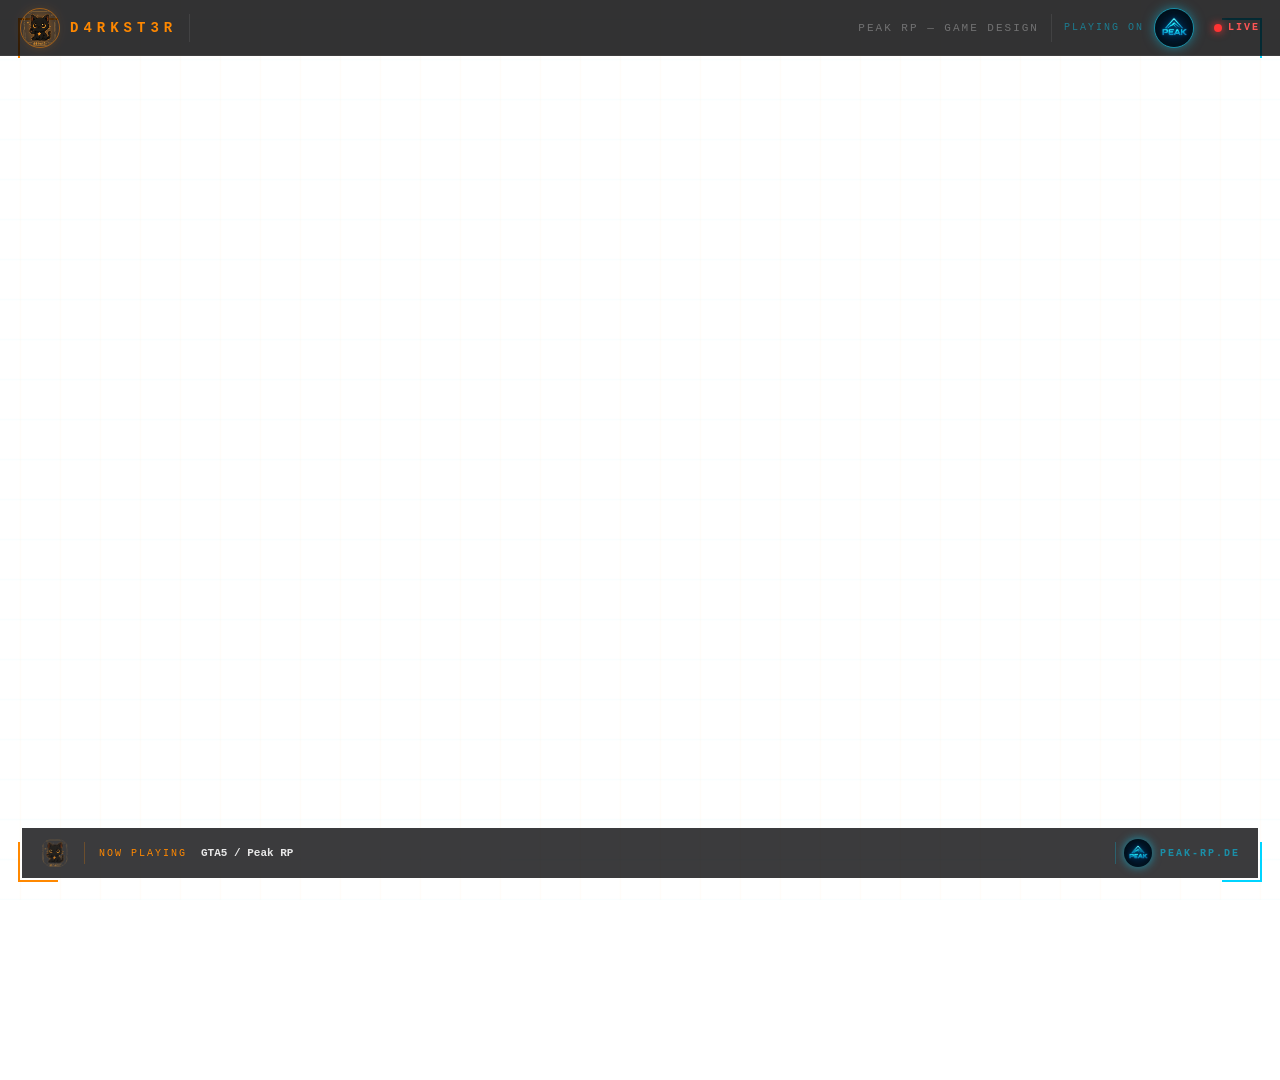
<file: Static_8_PeakOverlay.html>
<!DOCTYPE html>
<html lang="de">
<head>
  <meta charset="UTF-8">
  <title>Peak RP Overlay — D4RKST3R</title>
  <style>
    * { box-sizing: border-box; margin: 0; padding: 0; }

    :root {
      --orange: #ff8800;
      --cyan:   #00d4ff;
      --bg:     rgba(5,5,7,0.82);
      --text:   #e8e8e8;
    }

    body {
      font-family: 'Courier New', monospace;
      color: var(--text);
      overflow: hidden;
      background: transparent;
      width: 1920px;
      height: 1080px;
    }

    /* ── CSS Grid ── */
    .grid-bg {
      position: absolute;
      inset: 0;
      background-image:
        linear-gradient(0deg,   transparent 24%, rgba(0,212,255,0.025) 25%, rgba(0,212,255,0.025) 26%, transparent 27%,
                                transparent 74%, rgba(0,212,255,0.025) 75%, rgba(0,212,255,0.025) 76%, transparent 77%),
        linear-gradient(90deg,  transparent 24%, rgba(255,136,0,0.025) 25%, rgba(255,136,0,0.025) 26%, transparent 27%,
                                transparent 74%, rgba(255,136,0,0.025) 75%, rgba(255,136,0,0.025) 76%, transparent 77%);
      background-size: 80px 80px;
      z-index: 1;
    }

    /* ── Corners — links Orange (D4RKST3R), rechts Cyan (Peak) ── */
    @keyframes cornerGlowOrange {
      0%, 100% { opacity: 0.6; box-shadow: 0 0 10px rgba(255,136,0,0.4); }
      50%       { opacity: 1;   box-shadow: 0 0 22px rgba(255,136,0,0.7); }
    }
    @keyframes cornerGlowCyan {
      0%, 100% { opacity: 0.6; box-shadow: 0 0 10px rgba(0,212,255,0.4); }
      50%       { opacity: 1;   box-shadow: 0 0 22px rgba(0,212,255,0.7); }
    }

    .corner {
      position: absolute;
      width: 40px;
      height: 40px;
      z-index: 2;
    }
    .corner.tl {
      top: 18px; left: 18px;
      border-top: 2px solid var(--orange); border-left: 2px solid var(--orange);
      animation: cornerGlowOrange 3s ease-in-out infinite;
    }
    .corner.bl {
      bottom: 18px; left: 18px;
      border-bottom: 2px solid var(--orange); border-left: 2px solid var(--orange);
      animation: cornerGlowOrange 3s ease-in-out infinite 0.5s;
    }
    .corner.tr {
      top: 18px; right: 18px;
      border-top: 2px solid var(--cyan); border-right: 2px solid var(--cyan);
      animation: cornerGlowCyan 3s ease-in-out infinite;
    }
    .corner.br {
      bottom: 18px; right: 18px;
      border-bottom: 2px solid var(--cyan); border-right: 2px solid var(--cyan);
      animation: cornerGlowCyan 3s ease-in-out infinite 0.5s;
    }


    /* ── TOP BAR ── */
    .top-bar {
      position: absolute;
      top: 0; left: 0; right: 0;
      height: 56px;
      background: var(--bg);
      border-bottom: 1px solid rgba(255,255,255,0.06);
      display: flex;
      align-items: center;
      padding: 0 20px;
      gap: 12px;
      z-index: 10;
    }

    /* Left: D4RKST3R Brand */
    .brand-left {
      display: flex;
      align-items: center;
      gap: 10px;
      flex-shrink: 0;
    }
    .cat-icon {
      width: 40px;
      height: 40px;
      border-radius: 50%;
      object-fit: cover;
      object-position: center 25%;
      mix-blend-mode: lighten;
      border: 1px solid rgba(255,136,0,0.5);
      filter: drop-shadow(0 0 6px rgba(255,136,0,0.5));
    }
    .channel-name {
      color: var(--orange);
      font-size: 14px;
      font-weight: 700;
      letter-spacing: 5px;
    }

    /* Divider */
    .top-divider {
      width: 1px;
      height: 28px;
      background: rgba(255,255,255,0.08);
      flex-shrink: 0;
    }

    /* Center: Marquee */
    .marquee-wrap {
      flex: 1;
      overflow: hidden;
      white-space: nowrap;
      font-size: 11px;
      color: rgba(232,232,232,0.1);
    }
    @keyframes marquee {
      0%   { transform: translateX(100%);  }
      100% { transform: translateX(-100%); }
    }
    .marquee-text {
      display: inline-block;
      animation: marquee 18s linear infinite;
      padding-left: 100%;
    }

    /* Right: Peak RP Brand */
    .brand-right {
      display: flex;
      align-items: center;
      gap: 10px;
      flex-shrink: 0;
    }
    .playing-on {
      color: rgba(0,212,255,0.45);
      font-size: 10px;
      letter-spacing: 2px;
      text-transform: uppercase;
    }
    .peak-icon {
      width: 40px;
      height: 40px;
      border-radius: 50%;
      object-fit: cover;
      border: 1px solid rgba(0,212,255,0.45);
      filter: drop-shadow(0 0 6px rgba(0,212,255,0.5));
    }

    /* Live Indicator */
    .live-indicator {
      display: flex;
      align-items: center;
      gap: 6px;
      margin-left: 8px;
      flex-shrink: 0;
    }
    .live-dot {
      width: 8px;
      height: 8px;
      border-radius: 50%;
      background: #ff3333;
      box-shadow: 0 0 8px #ff3333;
      animation: livePulse 1.5s ease-in-out infinite;
    }
    @keyframes livePulse {
      0%, 100% { opacity: 1; box-shadow: 0 0 8px #ff3333; }
      50%       { opacity: 0.3; box-shadow: 0 0 3px #ff3333; }
    }
    .live-text {
      color: #ff5555;
      font-size: 10px;
      letter-spacing: 2px;
      font-weight: 700;
    }

    /* ── BOTTOM BAR ── */
    .bottom-bar {
      position: absolute;
      bottom: 22px; left: 22px; right: 22px;
      height: 50px;
      background: rgba(5,5,7,0.78);
      display: flex;
      align-items: center;
      padding: 0 18px;
      gap: 14px;
      z-index: 10;
      animation: bottomGlow 3s ease-in-out infinite;
    }
    @keyframes bottomGlow {
      0%, 100% { border: 1px solid rgba(255,136,0,0.18); }
      50%       { border: 1px solid rgba(0,212,255,0.22); }
    }

    .bottom-cat {
      width: 30px;
      height: 30px;
      border-radius: 50%;
      object-fit: cover;
      object-position: center 25%;
      mix-blend-mode: lighten;
      opacity: 0.8;
    }
    .bottom-divider {
      width: 1px;
      height: 22px;
      background: rgba(255,136,0,0.25);
    }
    .bottom-divider.cyan {
      background: rgba(0,212,255,0.25);
    }
    .now-playing-label {
      color: var(--orange);
      font-size: 10px;
      letter-spacing: 2px;
      text-transform: uppercase;
    }
    .now-playing-text {
      color: var(--text);
      font-size: 11px;
      font-weight: 700;
      min-width: 180px;
    }

    /* Peak RP Badge rechts */
    .peak-badge {
      margin-left: auto;
      display: flex;
      align-items: center;
      gap: 8px;
    }
    .peak-badge img {
      width: 28px;
      height: 28px;
      border-radius: 50%;
      object-fit: cover;
      filter: drop-shadow(0 0 5px rgba(0,212,255,0.6));
    }
    .peak-url {
      color: rgba(0,212,255,0.55);
      font-size: 10px;
      letter-spacing: 2px;
      font-weight: 700;
    }

    /* Stream category */
    .stream-category {
      color: rgba(232,232,232,0.35);
      font-size: 11px;
      letter-spacing: 2px;
      white-space: nowrap;
    }
  </style>
</head>
<body>
  <div style="position:absolute;inset:0;">

    <div class="grid-bg"></div>

    <!-- Corners: Orange links, Cyan rechts -->
    <div class="corner tl"></div>
    <div class="corner bl"></div>
    <div class="corner tr"></div>
    <div class="corner br"></div>

    <!-- TOP BAR -->
    <div class="top-bar">
      <!-- D4RKST3R Brand (links) -->
      <div class="brand-left">
        <img src="assets/cat_starting.png" class="cat-icon" alt="D4RKST3R">
        <span class="channel-name">D4RKST3R</span>
      </div>

      <div class="top-divider"></div>

      <!-- Marquee (Mitte) -->
      <div class="marquee-wrap">
        <span class="marquee-text" id="marquee-content">──────────────────────────────────────────────────────────────────────────────────────────────</span>
      </div>

      <span class="stream-category" id="stream-category">PEAK RP — GAME DESIGN</span>

      <div class="top-divider"></div>

      <!-- Peak RP Brand (rechts) -->
      <div class="brand-right">
        <span class="playing-on">PLAYING ON</span>
        <img src="assets/peak_logo.png" class="peak-icon" alt="Peak RP">
      </div>

      <!-- Live -->
      <div class="live-indicator">
        <span class="live-dot"></span>
        <span class="live-text">LIVE</span>
      </div>
    </div>

    <!-- BOTTOM BAR -->
    <div class="bottom-bar">
      <img src="assets/cat_starting.png" class="bottom-cat" alt="D4RKST3R">
      <div class="bottom-divider"></div>
      <span class="now-playing-label">NOW PLAYING</span>
      <span class="now-playing-text" id="now-playing">GTA5 / Peak RP</span>

      <!-- Peak RP Badge rechts -->
      <div class="peak-badge">
        <div class="bottom-divider cyan"></div>
        <img src="assets/peak_logo.png" alt="Peak RP">
        <span class="peak-url">PEAK-RP.DE</span>
      </div>
    </div>

  </div>

  <script>
    const params = new URLSearchParams(window.location.search);

    const game     = params.get('game')     || 'GTA5 / Peak RP';
    const category = params.get('category') || 'PEAK RP — GAME DESIGN';
    const marquee  = params.get('marquee')  || '──────────────────────────────────────────────────────────────────────────────────────────────';
    const animateMarquee = params.get('animate-marquee') !== 'false';

    document.getElementById('now-playing').textContent   = game;
    document.getElementById('stream-category').textContent = category;

    const marqueeEl = document.getElementById('marquee-content');
    marqueeEl.textContent = marquee + '  ' + marquee + '  ' + marquee;
    if (!animateMarquee) marqueeEl.style.animation = 'none';

    // Game Rotation (optional)
    const games    = params.get('games');
    const interval = parseInt(params.get('interval')) || 0;
    if (games && interval > 0) {
      const list = games.split(',');
      let idx = 0;
      const el = document.getElementById('now-playing');
      setInterval(() => {
        idx = (idx + 1) % list.length;
        el.textContent = list[idx];
      }, interval * 1000);
    }
  </script>
</body>
</html>
</file>
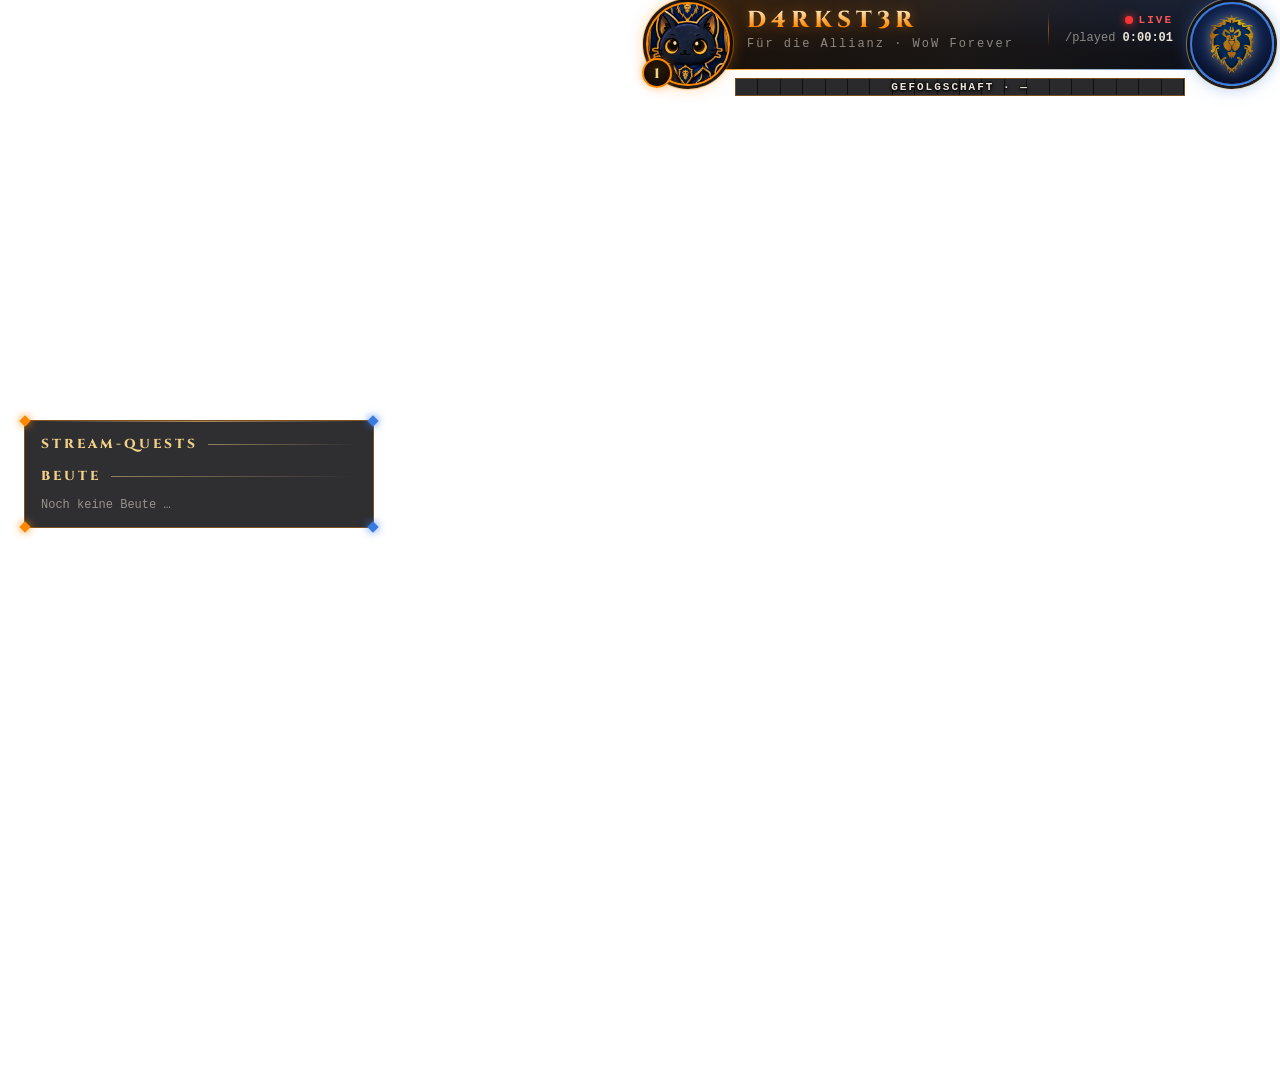
<file: Static_9_WoWForever.html>
<!DOCTYPE html>
<html lang="de">
<head>
  <meta charset="UTF-8">
  <title>WoW Forever Overlay — D4RKST3R</title>
  <link rel="preconnect" href="https://fonts.googleapis.com">
  <link rel="preconnect" href="https://fonts.gstatic.com" crossorigin>
  <link href="https://fonts.googleapis.com/css2?family=Cinzel:wght@600;800&display=swap" rel="stylesheet">
  <!-- WoW Forever Overlay (1920×1080, transparent) — Logik + alle URL-Parameter: js/wow-hud.js -->
  <style>
    * { box-sizing: border-box; margin: 0; padding: 0; }

    :root {
      --orange: #ff8800;              /* D4RKST3R Brand = Legendär */
      --gold:   #f2d28a;              /* Pergament-Gold für Titel */
      --quest:  #ffd36b;
      --text:   #ece6da;
      --muted:  rgba(236,230,218,0.55);
      --bg:     rgba(8,7,10,0.84);
      --edge:   rgba(255,136,0,0.38);
      --alliance:      #3a7be0;       /* Allianz-Blau (aufgehellt für dunklen Grund) */
      --alliance-deep: #12306a;

      /* Item-Qualitäten */
      --q-common:    #ece6da;
      --q-uncommon:  #3cff2e;
      --q-rare:      #3d9bff;
      --q-epic:      #b45cff;
      --q-legendary: #ff8800;
      --q-dead:      #ff4a3d;
    }

    body {
      width: 1920px;
      height: 1080px;
      overflow: hidden;
      background: transparent;
      font-family: 'Courier New', monospace;
      color: var(--text);
      position: relative;
    }

    .q-common    { color: var(--q-common); }
    .q-uncommon  { color: var(--q-uncommon); }
    .q-rare      { color: var(--q-rare); }
    .q-epic      { color: var(--q-epic); }
    .q-legendary { color: var(--q-legendary); }
    .q-dead      { color: var(--q-dead); }
    .q-quest     { color: var(--quest); }

    /* ═══════════ HUD: Plakette oben mittig ═══════════ */
    .hud {
      position: absolute;
      top: 0;
      left: 50%;
      transform: translateX(-50%);
      width: 560px;
      z-index: 10;
    }

    .plaque {
      position: relative;
      height: 70px;
      /* Rahmen: links D4RKST3R-Orange → Gold → rechts Allianz-Blau */
      background: linear-gradient(90deg, rgba(255,136,0,0.9), rgba(242,210,138,0.7) 50%, rgba(58,123,224,0.95));
      clip-path: polygon(0 0, 100% 0, 100% 62%, calc(100% - 26px) 100%, 26px 100%, 0 62%);
    }
    .plaque-inner {
      position: absolute;
      inset: 0 1px 1px 1px;
      background:
        radial-gradient(ellipse at 0% 0%,   rgba(255,136,0,0.12), transparent 55%),
        radial-gradient(ellipse at 100% 0%, rgba(58,123,224,0.14), transparent 55%),
        linear-gradient(180deg, rgba(16,12,14,0.94), rgba(6,5,8,0.92));
      clip-path: polygon(0 0, 100% 0, 100% 62%, calc(100% - 26px) 100%, 26px 100%, 0 62%);
      display: flex;
      align-items: center;
      gap: 16px;
      padding: 0 66px 10px 66px;
    }
    body.no-crest .plaque-inner { padding-right: 36px; }

    .ident { flex: 1; min-width: 0; }
    .name {
      font-family: 'Cinzel', Georgia, serif;
      font-weight: 800;
      font-size: 23px;
      letter-spacing: 5px;
      line-height: 1.1;
      background: linear-gradient(180deg, #ffe2b0 10%, #ff8800 75%);
      -webkit-background-clip: text;
      background-clip: text;
      color: transparent;
      filter: drop-shadow(0 0 6px rgba(255,136,0,0.35));
    }
    .charline {
      margin-top: 4px;
      font-size: 12px;
      letter-spacing: 2px;
      color: var(--muted);
      white-space: nowrap;
      overflow: hidden;
      text-overflow: ellipsis;
    }
    .hc-tag {
      display: inline-block;
      margin-right: 8px;
      padding: 0 5px;
      border: 1px solid rgba(255,74,61,0.6);
      color: var(--q-dead);
      font-size: 10px;
      font-weight: 700;
      letter-spacing: 2px;
      text-transform: uppercase;
    }

    .class-icon {
      width: 16px;
      height: 16px;
      margin-right: 6px;
      vertical-align: -3px;
      filter: drop-shadow(0 0 3px rgba(0,0,0,0.9));
    }
    .charline .cls { font-weight: 700; }

    .vsep {
      width: 1px;
      height: 34px;
      background: linear-gradient(transparent, rgba(255,136,0,0.5), transparent);
    }

    .status {
      display: flex;
      flex-direction: column;
      align-items: flex-end;
      gap: 5px;
    }
    .live {
      display: flex;
      align-items: center;
      gap: 6px;
      color: #ff5555;
      font-size: 11px;
      font-weight: 700;
      letter-spacing: 2px;
    }
    .live .dot {
      width: 8px; height: 8px;
      border-radius: 50%;
      background: #ff3333;
      box-shadow: 0 0 8px #ff3333;
      animation: livePulse 1.5s ease-in-out infinite;
    }
    .live.off { color: var(--muted); }
    .live.off .dot { background: #666; box-shadow: none; animation: none; }
    @keyframes livePulse {
      0%, 100% { opacity: 1; }
      50%      { opacity: 0.3; }
    }
    .played { font-size: 12px; color: var(--muted); white-space: nowrap; }
    .played b { color: var(--text); font-weight: 700; }

    /* Portrait im Unit-Frame-Stil */
    .portrait {
      position: absolute;
      left: -34px;
      top: 2px;
      width: 84px;
      height: 84px;
      border-radius: 50%;
      background: #08070a;
      border: 2px solid var(--orange);
      box-shadow:
        0 0 0 3px rgba(8,7,10,0.9),
        0 0 0 4px rgba(255,136,0,0.35),
        0 0 18px rgba(255,136,0,0.45);
      cursor: pointer;
      user-select: none;
      z-index: 3;
    }
    .portrait img {
      width: 100%;
      height: 100%;
      border-radius: 50%;
      object-fit: cover;
      object-position: center;
      transition: filter 1s;
    }
    .lvl {
      position: absolute;
      left: -6px;
      bottom: -4px;
      min-width: 30px;
      height: 30px;
      padding: 0 6px;
      border-radius: 15px;
      display: grid;
      place-items: center;
      background: radial-gradient(circle at 50% 35%, #2c1a07, #0a0705);
      border: 2px solid var(--orange);
      box-shadow: 0 0 10px rgba(255,136,0,0.5);
      font-family: 'Cinzel', Georgia, serif;
      font-weight: 800;
      font-size: 14px;
      color: var(--gold);
    }
    .lvl.pop { animation: lvlPop 0.7s ease-out; }
    @keyframes lvlPop {
      0%   { transform: scale(1); }
      35%  { transform: scale(1.5); box-shadow: 0 0 26px var(--orange); }
      100% { transform: scale(1); }
    }

    /* Allianz-Wappen rechts (Spiegel zum Portrait) */
    .crest {
      position: absolute;
      right: -34px;
      top: 2px;
      width: 84px;
      height: 84px;
      border-radius: 50%;
      display: grid;
      place-items: center;
      background: radial-gradient(circle at 50% 40%, #1b3f86, #0a1430 70%, #05080f);
      border: 2px solid var(--alliance);
      box-shadow:
        0 0 0 3px rgba(8,7,10,0.9),
        0 0 0 4px rgba(242,210,138,0.45),
        0 0 18px rgba(58,123,224,0.55);
      z-index: 3;
    }
    .crest img {
      width: 74%;
      height: 74%;
      object-fit: contain;
      filter: drop-shadow(0 0 6px rgba(242,210,138,0.45));
    }
    body.no-crest .crest { display: none; }

    /* WoW-Forever-Logo unten rechts (Senderlogo-Stil, zwischen Quest-Tracker und Taschen) */
    .game-logo {
      position: absolute;
      right: 28px;
      bottom: 92px;
      width: 190px;
      opacity: 0.92;
      filter:
        drop-shadow(0 4px 10px rgba(0,0,0,0.75))
        drop-shadow(0 0 14px rgba(58,123,224,0.3));
      z-index: 10;
    }

    body.fallen .portrait { border-color: #6b6b6b; box-shadow: 0 0 0 3px rgba(8,7,10,0.9), 0 0 14px rgba(255,74,61,0.4); }
    body.fallen .portrait img { filter: grayscale(1) brightness(0.55); }
    body.fallen .lvl { border-color: #6b6b6b; color: #aaa; box-shadow: none; }

    /* XP-Leiste = Follower-Ziel */
    .xp {
      position: relative;
      width: 450px;
      height: 18px;
      margin: 8px auto 0;
      background: rgba(8,7,10,0.86);
      border: 1px solid var(--edge);
      overflow: hidden;
    }
    .xp-fill {
      position: absolute;
      top: 0; bottom: 0; left: 0;
      width: 0%;
      background: linear-gradient(90deg, #8a3d00, #ff8800 70%, #ffc266);
      box-shadow: 0 0 10px rgba(255,136,0,0.5);
      transition: width 1.4s cubic-bezier(.2,.8,.2,1);
      overflow: hidden;
    }
    .xp-fill::after {
      content: '';
      position: absolute;
      top: 0; bottom: 0;
      width: 80px;
      left: -80px;
      background: linear-gradient(90deg, transparent, rgba(255,255,255,0.35), transparent);
      animation: xpShimmer 6s ease-in-out infinite;
    }
    @keyframes xpShimmer {
      0%, 70% { left: -80px; }
      100%    { left: 100%; }
    }
    .xp-ticks {
      position: absolute;
      inset: 0;
      background: repeating-linear-gradient(90deg,
        transparent 0, transparent calc(5% - 1px),
        rgba(0,0,0,0.6) calc(5% - 1px), rgba(0,0,0,0.6) 5%);
    }
    .xp-label {
      position: absolute;
      inset: 0;
      display: flex;
      align-items: center;
      justify-content: center;
      gap: 6px;
      font-size: 11px;
      font-weight: 700;
      letter-spacing: 2px;
      text-transform: uppercase;
      text-shadow: 0 1px 2px #000, 0 0 4px #000, 0 0 2px #000;
    }
    .xp-label span { color: var(--gold); }
    .xp.full { border-color: var(--orange); box-shadow: 0 0 14px rgba(255,136,0,0.5); }

    /* ═══════════ Quest-Panel ═══════════ */
    .panel {
      position: absolute;
      left: 24px;
      top: 420px;
      width: 350px;
      padding: 14px 16px 12px;
      background: var(--bg);
      border: 1px solid var(--edge);
      z-index: 10;
    }
    .panel.right { left: auto; right: 24px; }
    .panel::before {
      content: '';
      position: absolute;
      top: 0; left: 12px; right: 12px;
      height: 1px;
      background: linear-gradient(90deg, transparent, rgba(255,200,120,0.6), transparent);
    }
    .orn {
      position: absolute;
      width: 8px; height: 8px;
      background: var(--orange);
      transform: rotate(45deg);
      box-shadow: 0 0 8px var(--orange);
    }
    .orn.tl { top: -4px;    left: -4px; }
    .orn.tr { top: -4px;    right: -4px; }
    .orn.bl { bottom: -4px; left: -4px; }
    .orn.br { bottom: -4px; right: -4px; }
    .orn.tr, .orn.br { background: var(--alliance); box-shadow: 0 0 8px var(--alliance); }

    .sec-title {
      display: flex;
      align-items: center;
      gap: 10px;
      margin-bottom: 10px;
      font-family: 'Cinzel', Georgia, serif;
      font-weight: 800;
      font-size: 13px;
      letter-spacing: 3px;
      text-transform: uppercase;
      color: var(--gold);
    }
    .sec-title::after {
      content: '';
      flex: 1;
      height: 1px;
      background: linear-gradient(90deg, rgba(242,210,138,0.5), transparent);
    }
    .sec-title + ul + .sec-title { margin-top: 14px; }

    ul { list-style: none; }

    .quest { margin-bottom: 11px; }
    .quest:last-child { margin-bottom: 2px; }
    .quest.custom { cursor: pointer; }
    .q-head { display: flex; flex-wrap: wrap; align-items: baseline; column-gap: 7px; }
    .q-title {
      font-family: 'Cinzel', Georgia, serif;
      font-weight: 700;
      font-size: 14px;
      color: var(--quest);
      text-shadow: 0 1px 2px #000;
    }
    .q-tag   { font-size: 10px; letter-spacing: 1px; color: var(--muted); white-space: nowrap; }
    .q-state { font-size: 11px; font-weight: 700; white-space: nowrap; }
    .q-obj {
      margin-top: 3px;
      padding-left: 12px;
      font-size: 13px;
      color: var(--text);
    }
    .q-obj::before { content: '- '; color: var(--muted); }
    .q-bar {
      height: 4px;
      margin: 5px 0 0 12px;
      background: rgba(255,255,255,0.08);
    }
    .q-bar i {
      display: block;
      height: 100%;
      background: linear-gradient(90deg, #a34a00, var(--orange));
      transition: width 1.2s ease-out;
    }
    .quest.custom .q-title::before { content: '◇ '; color: var(--muted); }
    .quest.done .q-title { color: #c9f7a0; }
    .quest.done.custom .q-title::before { content: '◆ '; color: var(--q-uncommon); }
    .quest.done .q-state { color: var(--q-uncommon); }
    .quest.done .q-obj,
    .quest.done .q-bar { opacity: 0.55; }
    .quest.failed .q-title { color: var(--q-dead); }
    .quest.failed .q-state { color: var(--q-dead); }
    .quest.failed .q-obj  { color: var(--muted); }
    .quest.flash { animation: fresh 2.5s ease-out; }

    .loot li {
      display: flex;
      align-items: center;
      gap: 10px;
      padding: 3px 4px;
      margin: 0 -4px;
      font-size: 13px;
      white-space: nowrap;
    }
    .loot li.fresh { animation: fresh 2.5s ease-out; }
    @keyframes fresh {
      0%   { background: rgba(255,255,255,0.18); }
      100% { background: transparent; }
    }
    .ico {
      flex-shrink: 0;
      width: 24px; height: 24px;
      display: grid;
      place-items: center;
      font-size: 13px;
      border: 1px solid currentColor;
      background: radial-gradient(circle, rgba(255,255,255,0.08), rgba(0,0,0,0.65));
      box-shadow: inset 0 0 6px rgba(0,0,0,0.8);
    }
    .ico img, .t-ico img {
      width: 100%;
      height: 100%;
      display: block;
      object-fit: cover;
    }
    .item { font-weight: 700; }
    .who  { color: var(--text); overflow: hidden; text-overflow: ellipsis; }
    .meta { margin-left: auto; padding-left: 8px; font-size: 11px; color: var(--muted); }
    .loot .empty { color: var(--muted); font-size: 12px; }

    /* ═══════════ Beute-Toast ═══════════ */
    .toast {
      position: absolute;
      top: 116px;
      left: 50%;
      width: 440px;
      display: flex;
      align-items: center;
      gap: 14px;
      padding: 12px 18px 12px 12px;
      background: rgba(8,7,10,0.9);
      border: 1px solid currentColor;
      box-shadow: 0 0 22px rgba(0,0,0,0.6);
      opacity: 0;
      transform: translate(-50%, -18px);
      transition: opacity 0.35s ease, transform 0.35s ease;
      overflow: hidden;
      z-index: 20;
    }
    .toast.show { opacity: 1; transform: translate(-50%, 0); }
    .toast.shine::after {
      content: '';
      position: absolute;
      top: 0; bottom: 0;
      left: -90px;
      width: 60px;
      background: linear-gradient(90deg, transparent, rgba(255,255,255,0.28), transparent);
      transform: skewX(-20deg);
      animation: toastShine 1.4s 0.35s ease-out forwards;
    }
    @keyframes toastShine { to { left: 120%; } }
    .t-ico {
      flex-shrink: 0;
      width: 54px; height: 54px;
      display: grid;
      place-items: center;
      font-size: 28px;
      border: 2px solid currentColor;
      background: radial-gradient(circle, rgba(255,255,255,0.1), rgba(0,0,0,0.7));
      box-shadow: 0 0 14px currentColor, inset 0 0 10px rgba(0,0,0,0.8);
    }
    .t-body { min-width: 0; }
    .t-head {
      font-size: 10px;
      letter-spacing: 3px;
      text-transform: uppercase;
      color: var(--muted);
    }
    .t-item {
      margin-top: 2px;
      font-family: 'Cinzel', Georgia, serif;
      font-weight: 800;
      font-size: 20px;
      line-height: 1.15;
      text-shadow: 0 0 12px currentColor;
      white-space: nowrap;
      overflow: hidden;
      text-overflow: ellipsis;
    }
    .t-who { margin-top: 3px; font-size: 13px; color: var(--text); }

    .hidden { display: none !important; }

    /* ═══════════ Vorschau: Spiel-UI-Zonen ═══════════ */
    .guide {
      display: none;
      position: absolute;
      inset: 0;
      z-index: 0;
      background:
        radial-gradient(ellipse at 50% 62%, #33402c 0%, #182016 50%, #07090a 100%);
    }
    body.guide-on .guide { display: block; }
    .zone {
      position: absolute;
      display: flex;
      align-items: center;
      justify-content: center;
      text-align: center;
      border: 1px dashed rgba(255,255,255,0.25);
      background: rgba(255,255,255,0.03);
      color: rgba(255,255,255,0.38);
      font-size: 12px;
      letter-spacing: 2px;
      text-transform: uppercase;
    }
    .guide-note {
      position: absolute;
      left: 50%;
      top: 560px;
      transform: translateX(-50%);
      color: rgba(255,255,255,0.3);
      font-size: 13px;
      letter-spacing: 2px;
      white-space: nowrap;
    }
  </style>
</head>
<body>

  <!-- Vorschau-Hintergrund mit Standard-UI-Zonen (nur demo/guide) -->
  <div class="guide" id="guide">
    <div class="zone" style="left:0;top:0;width:520px;height:110px">Spieler + Ziel</div>
    <div class="zone" style="left:0;top:140px;width:200px;height:260px">Gruppe</div>
    <div class="zone" style="left:1440px;top:0;width:480px;height:230px">Buffs + Minimap</div>
    <div class="zone" style="left:1630px;top:260px;width:270px;height:380px">Quest-Tracker</div>
    <div class="zone" style="left:16px;top:780px;width:450px;height:190px">Chat</div>
    <div class="zone" style="left:560px;top:950px;width:800px;height:130px">Aktionsleisten + XP</div>
    <div class="zone" style="left:1480px;top:1010px;width:440px;height:70px">Taschen + Menü</div>
    <div class="guide-note">VORSCHAU · gestrichelt = Standard-Spiel-UI (ungefähr)</div>
  </div>

  <!-- PLAKETTE + XP -->
  <div class="hud">
    <div class="plaque">
      <div class="plaque-inner">
        <div class="ident">
          <div class="name" id="name">D4RKST3R</div>
          <div class="charline" id="charline">WoW Forever</div>
        </div>
        <div class="vsep"></div>
        <div class="status">
          <div class="live" id="live"><span class="dot"></span><span id="liveText">LIVE</span></div>
          <div class="played">/played <b id="timer">0:00:00</b></div>
        </div>
      </div>
    </div>
    <div class="portrait" id="portrait" title="Klick: Level +1 · Rechtsklick: Level −1">
      <img id="avatar" src="assets/cat_alliance_portrait.png" alt="D4RKST3R">
      <span class="lvl" id="lvl">1</span>
    </div>
    <div class="crest" id="crest">
      <img id="crestImg" alt="Allianz">
    </div>
    <div class="xp" id="xp">
      <div class="xp-fill" id="xpFill"></div>
      <div class="xp-ticks"></div>
      <div class="xp-label" id="xpLabel">Gefolgschaft · —</div>
    </div>
  </div>

  <!-- QUEST-PANEL -->
  <aside class="panel" id="panel">
    <span class="orn tl"></span><span class="orn tr"></span>
    <span class="orn bl"></span><span class="orn br"></span>
    <div class="sec-title">Stream-Quests</div>
    <ul id="quests"></ul>
    <div class="sec-title">Beute</div>
    <ul class="loot" id="loot"><li class="empty">Noch keine Beute …</li></ul>
  </aside>

  <!-- WOW-FOREVER-LOGO -->
  <img class="game-logo hidden" id="gameLogo" alt="World of Warcraft: Forever">

  <!-- BEUTE-TOAST -->
  <div class="toast" id="toast">
    <div class="t-ico" id="tIco">✦</div>
    <div class="t-body">
      <div class="t-head" id="tHead">Beute erhalten</div>
      <div class="t-item" id="tItem">[Gefährte]</div>
      <div class="t-who"  id="tWho">—</div>
    </div>
  </div>

  <script src="js/wow-hud.js"></script>
</body>
</html>
</file>
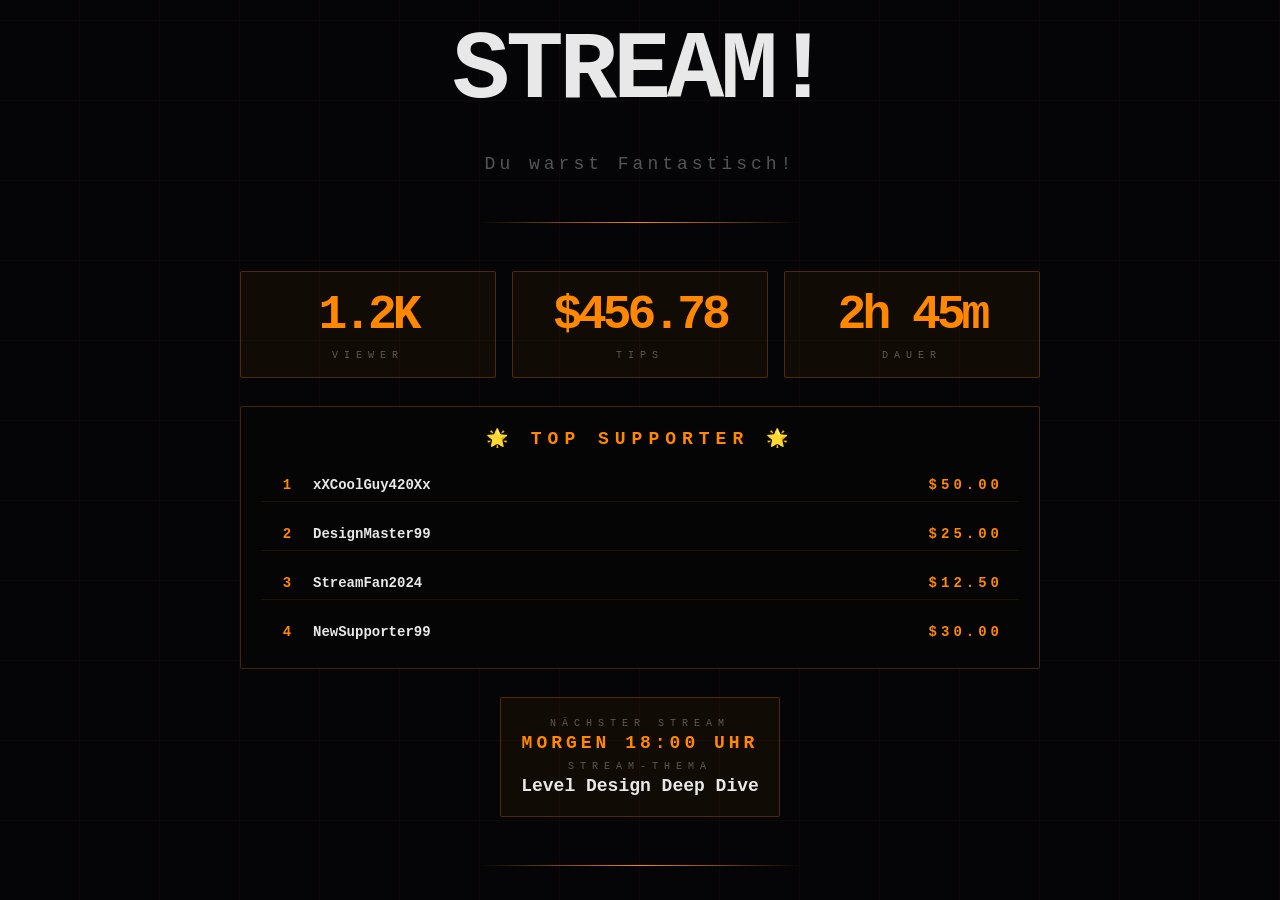
<file: screens/credits.html>
<!DOCTYPE html>
<html lang="de">
<head>
  <meta charset="UTF-8">
  <meta name="viewport" content="width=device-width, initial-scale=1.0">
  <title>Credits - D4RKST3R</title>
  <link rel="stylesheet" href="../styles/main.css">
  <style>
    .credits-container {
      width: 100%;
      height: 100%;
      display: flex;
      align-items: center;
      justify-content: center;
      flex-direction: column;
      gap: var(--spacing-xl);
      padding: var(--spacing-xl);
      background: var(--color-bg);
      position: relative;
      overflow-y: auto;
    }

    .credits-container::before {
      content: '';
      position: fixed;
      inset: 0;
      opacity: var(--opacity-subtle);
      pointer-events: none;
      background-image:
        repeating-linear-gradient(
          90deg,
          transparent,
          transparent 79px,
          var(--color-accent) 79px,
          var(--color-accent) 80px
        ),
        repeating-linear-gradient(
          0deg,
          transparent,
          transparent 79px,
          var(--color-accent) 79px,
          var(--color-accent) 80px
        );
      z-index: 0;
    }

    .credits-content {
      position: relative;
      z-index: 1;
      display: flex;
      flex-direction: column;
      align-items: center;
      gap: var(--spacing-xl);
      max-width: 800px;
    }

    .credits-main-title {
      font-size: var(--font-size-3xl);
      font-weight: 700;
      letter-spacing: var(--letter-spacing-tight);
      color: var(--color-text-primary);
      text-align: center;
      animation: slideInDown var(--duration-base) ease-out;
    }

    .credits-subtitle {
      font-size: var(--font-size-lg);
      letter-spacing: var(--letter-spacing-wide);
      color: var(--color-text-muted);
      text-align: center;
    }

    .divider-full {
      width: 320px;
      height: 1px;
      background: linear-gradient(90deg, transparent, var(--color-accent), transparent);
      margin: var(--spacing-lg) 0;
    }

    /* Supporters Section */
    .credits-section {
      width: 100%;
      display: flex;
      flex-direction: column;
      gap: var(--spacing-lg);
      padding: var(--spacing-lg);
      background: rgba(5, 5, 7, 0.8);
      border: 1px solid var(--color-border);
      border-radius: 2px;
    }

    .section-title {
      font-size: var(--font-size-lg);
      letter-spacing: var(--letter-spacing-wider);
      color: var(--color-accent);
      text-transform: uppercase;
      text-align: center;
      font-weight: 700;
    }

    .supporters-list {
      display: flex;
      flex-direction: column;
      gap: var(--spacing-base);
    }

    .supporter {
      display: flex;
      align-items: center;
      justify-content: space-between;
      padding: var(--spacing-sm) var(--spacing-base);
      border-bottom: 1px solid rgba(255, 136, 0, 0.1);
      transition: all var(--duration-fast) ease;
    }

    .supporter:last-child {
      border-bottom: none;
    }

    .supporter:hover {
      background: rgba(255, 136, 0, 0.05);
      padding-left: var(--spacing-base);
    }

    .supporter-info {
      display: flex;
      align-items: center;
      gap: var(--spacing-base);
    }

    .supporter-rank {
      font-size: var(--font-size-base);
      min-width: 20px;
      text-align: center;
      color: var(--color-accent);
      font-weight: 700;
    }

    .supporter-name {
      font-size: var(--font-size-base);
      color: var(--color-text-primary);
      font-weight: 600;
    }

    .supporter-amount {
      font-size: var(--font-size-base);
      color: var(--color-accent);
      font-weight: 700;
      letter-spacing: var(--letter-spacing-wide);
    }

    /* Stream Info */
    .stream-info {
      display: flex;
      flex-direction: column;
      gap: var(--spacing-sm);
      text-align: center;
      padding: var(--spacing-lg);
      background: rgba(255, 136, 0, 0.05);
      border: 1px solid var(--color-border);
      border-radius: 2px;
    }

    .info-item {
      display: flex;
      flex-direction: column;
      gap: var(--spacing-xs);
    }

    .info-label {
      font-size: var(--font-size-xs);
      letter-spacing: var(--letter-spacing-wider);
      color: var(--color-text-muted);
      text-transform: uppercase;
    }

    .info-content {
      font-size: var(--font-size-lg);
      color: var(--color-text-primary);
      font-weight: 600;
    }

    .info-content.highlight {
      color: var(--color-accent);
      letter-spacing: var(--letter-spacing-wide);
    }

    /* Stats Grid */
    .credits-stats {
      display: grid;
      grid-template-columns: repeat(3, 1fr);
      gap: var(--spacing-base);
      width: 100%;
    }

    .stat-box {
      display: flex;
      flex-direction: column;
      align-items: center;
      gap: var(--spacing-sm);
      padding: var(--spacing-base);
      background: rgba(255, 136, 0, 0.05);
      border: 1px solid var(--color-border);
      border-radius: 2px;
    }

    .stat-box-value {
      font-size: var(--font-size-2xl);
      font-weight: 700;
      color: var(--color-accent);
      letter-spacing: var(--letter-spacing-tight);
    }

    .stat-box-label {
      font-size: var(--font-size-xs);
      letter-spacing: var(--letter-spacing-wider);
      color: var(--color-text-muted);
      text-transform: uppercase;
      text-align: center;
    }

    /* Footer */
    .credits-footer {
      font-size: var(--font-size-sm);
      letter-spacing: var(--letter-spacing-normal);
      color: var(--color-text-muted);
      text-align: center;
      line-height: 1.8;
    }

    .footer-link {
      color: var(--color-accent);
      text-decoration: none;
      transition: all var(--duration-fast) ease;
    }

    .footer-link:hover {
      text-decoration: underline;
    }

    /* Responsive */
    @media (max-width: 768px) {
      .credits-stats {
        grid-template-columns: 1fr;
      }

      .credits-main-title {
        font-size: var(--font-size-2xl);
      }
    }
  </style>
</head>
<body>
  <div class="credits-container">
    <div class="credits-content">
      <div class="credits-main-title">DANKE FÜR DEN STREAM!</div>
      <div class="credits-subtitle">Du warst Fantastisch!</div>

      <div class="divider-full"></div>

      <!-- Stats -->
      <div class="credits-stats">
        <div class="stat-box">
          <div class="stat-box-value" id="statViewers">1,234</div>
          <div class="stat-box-label">Viewer</div>
        </div>
        <div class="stat-box">
          <div class="stat-box-value" id="statTips">$456.78</div>
          <div class="stat-box-label">Tips</div>
        </div>
        <div class="stat-box">
          <div class="stat-box-value" id="statDuration">2h 45m</div>
          <div class="stat-box-label">Dauer</div>
        </div>
      </div>

      <!-- Top Supporters -->
      <div class="credits-section">
        <div class="section-title">🌟 TOP SUPPORTER 🌟</div>
        <div class="supporters-list" id="supportersList">
          <div class="supporter">
            <div class="supporter-info">
              <div class="supporter-rank">1</div>
              <div class="supporter-name">xXCoolGuy420Xx</div>
            </div>
            <div class="supporter-amount">$50.00</div>
          </div>
          <div class="supporter">
            <div class="supporter-info">
              <div class="supporter-rank">2</div>
              <div class="supporter-name">DesignMaster99</div>
            </div>
            <div class="supporter-amount">$25.00</div>
          </div>
          <div class="supporter">
            <div class="supporter-info">
              <div class="supporter-rank">3</div>
              <div class="supporter-name">StreamFan2024</div>
            </div>
            <div class="supporter-amount">$12.50</div>
          </div>
        </div>
      </div>

      <!-- Next Stream Info -->
      <div class="stream-info">
        <div class="info-item">
          <div class="info-label">Nächster Stream</div>
          <div class="info-content highlight" id="nextStreamTime">MORGEN 18:00 UHR</div>
        </div>
        <div class="info-item">
          <div class="info-label">Stream-Thema</div>
          <div class="info-content" id="nextStreamTopic">Level Design Deep Dive</div>
        </div>
      </div>

      <div class="divider-full"></div>

      <!-- Footer -->
      <div class="credits-footer">
        <div>Danke, dass du Teil der D4RKST3R Community bist!</div>
        <div>Folge mir für mehr: <span class="footer-link">twitch.tv/D4RKST3R</span></div>
        <div style="margin-top: var(--spacing-base); font-size: var(--font-size-xs);">
          Made with ❤️ for Gamers
        </div>
      </div>
    </div>
  </div>

  <script src="../js/utils.js"></script>
  <script>
    // Test Data
    function loadCredits(data = {}) {
      // Stats
      document.getElementById('statViewers').textContent =
        formatNumber(data.viewers || 1234);
      document.getElementById('statTips').textContent =
        formatMoney(data.tips || 456.78);
      document.getElementById('statDuration').textContent =
        data.duration || '2h 45m';

      // Next Stream
      document.getElementById('nextStreamTime').textContent =
        (data.nextStreamTime || 'MORGEN 18:00 UHR').toUpperCase();
      document.getElementById('nextStreamTopic').textContent =
        data.nextStreamTopic || 'Level Design Deep Dive';
    }

    // Initialize
    loadCredits();

    // Optional: Add supporters dynamically
    function addSupporter(name, amount, rank = null) {
      const list = document.getElementById('supportersList');
      const supporter = document.createElement('div');
      supporter.className = 'supporter animate-slideInRight';

      const nextRank = rank || list.children.length + 1;

      supporter.innerHTML = `
        <div class="supporter-info">
          <div class="supporter-rank">${nextRank}</div>
          <div class="supporter-name">${name}</div>
        </div>
        <div class="supporter-amount">${formatMoney(amount)}</div>
      `;

      list.appendChild(supporter);
    }

    // Test
    setTimeout(() => {
      addSupporter('NewSupporter99', 30);
    }, 1000);
  </script>
</body>
</html>
</file>
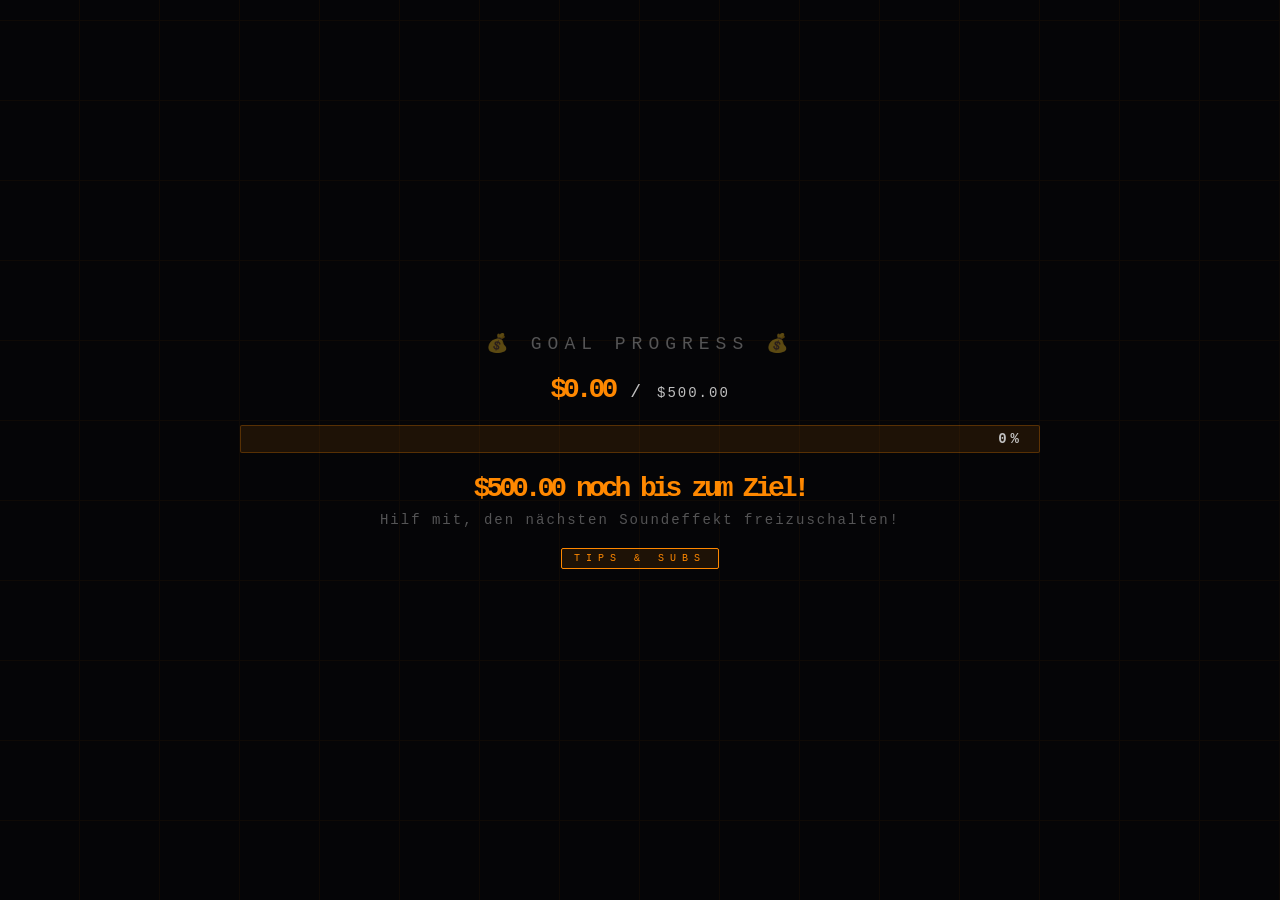
<file: screens/goal-progress.html>
<!DOCTYPE html>
<html lang="de">
<head>
  <meta charset="UTF-8">
  <meta name="viewport" content="width=device-width, initial-scale=1.0">
  <title>Goal Progress - D4RKST3R</title>
  <link rel="stylesheet" href="../styles/main.css">
  <style>
    .goal-container {
      width: 100%;
      height: 100%;
      display: flex;
      align-items: center;
      justify-content: center;
      flex-direction: column;
      gap: var(--spacing-xl);
      padding: var(--spacing-xl);
      background: var(--color-bg);
      position: relative;
    }

    .goal-container::before {
      content: '';
      position: absolute;
      inset: 0;
      opacity: var(--opacity-subtle);
      pointer-events: none;
      background-image:
        repeating-linear-gradient(
          90deg,
          transparent,
          transparent 79px,
          var(--color-accent) 79px,
          var(--color-accent) 80px
        ),
        repeating-linear-gradient(
          0deg,
          transparent,
          transparent 79px,
          var(--color-accent) 79px,
          var(--color-accent) 80px
        );
      z-index: 0;
    }

    .goal-content {
      position: relative;
      z-index: 1;
      display: flex;
      flex-direction: column;
      align-items: center;
      gap: var(--spacing-lg);
      width: 100%;
      max-width: 800px;
    }

    .goal-header {
      display: flex;
      align-items: center;
      justify-content: center;
      gap: var(--spacing-lg);
      width: 100%;
    }

    .goal-amounts {
      display: flex;
      align-items: baseline;
      gap: var(--spacing-base);
    }

    .goal-current {
      font-size: var(--font-size-2xl);
      font-weight: 700;
      color: var(--color-accent);
      letter-spacing: var(--letter-spacing-tight);
    }

    .goal-separator {
      font-size: var(--font-size-lg);
      color: var(--color-text-secondary);
    }

    .goal-target {
      font-size: var(--font-size-xl);
      font-weight: 400;
      color: var(--color-text-secondary);
      letter-spacing: var(--letter-spacing-normal);
    }

    .goal-title {
      font-size: var(--font-size-lg);
      letter-spacing: var(--letter-spacing-wider);
      color: var(--color-text-muted);
      text-transform: uppercase;
      text-align: center;
    }

    .progress-bar {
      width: 100%;
      height: 32px;
      background: rgba(255, 136, 0, 0.1);
      border: 1px solid var(--color-border);
      border-radius: 2px;
      overflow: hidden;
      position: relative;
    }

    .progress-bar::after {
      content: '';
      position: absolute;
      top: 0;
      left: 0;
      height: 100%;
      width: var(--progress-width, 0%);
      background: linear-gradient(
        90deg,
        var(--color-accent) 0%,
        rgba(255, 136, 0, 0.6) 100%
      );
      transition: width var(--duration-slower) var(--easing-out);
      z-index: 1;
    }

    .progress-value {
      position: absolute;
      top: 50%;
      right: 16px;
      transform: translateY(-50%);
      font-size: var(--font-size-base);
      font-weight: 700;
      letter-spacing: var(--letter-spacing-wide);
      color: var(--color-text-secondary);
      z-index: 2;
    }

    .goal-status {
      text-align: center;
      display: flex;
      flex-direction: column;
      align-items: center;
      gap: var(--spacing-sm);
    }

    .goal-remaining {
      font-size: var(--font-size-xl);
      font-weight: 700;
      color: var(--color-accent);
      letter-spacing: var(--letter-spacing-tight);
    }

    .goal-message {
      font-size: var(--font-size-base);
      letter-spacing: var(--letter-spacing-normal);
      color: var(--color-text-muted);
      max-width: 600px;
      text-align: center;
    }

    .goal-meta {
      display: flex;
      align-items: center;
      justify-content: center;
      gap: var(--spacing-lg);
      font-size: var(--font-size-sm);
      letter-spacing: var(--letter-spacing-wide);
      color: var(--color-text-secondary);
    }

    .goal-meta-item {
      display: flex;
      align-items: center;
      gap: var(--spacing-sm);
    }

    .goal-tag {
      padding: 4px 12px;
      border: 1px solid rgba(255, 136, 0, 0.25);
      border-radius: 2px;
      font-size: var(--font-size-xs);
      letter-spacing: var(--letter-spacing-wider);
      text-transform: uppercase;
      color: rgba(255, 136, 0, 0.6);
    }

    .goal-tag.active {
      border-color: var(--color-accent);
      color: var(--color-accent);
      background: rgba(255, 136, 0, 0.1);
    }

    /* Responsive */
    @media (max-width: 1280px) {
      .goal-container {
        padding: var(--spacing-lg);
        gap: var(--spacing-lg);
      }

      .goal-current {
        font-size: var(--font-size-xl);
      }

      .goal-target {
        font-size: var(--font-size-base);
      }

      .progress-bar {
        height: 28px;
      }
    }
  </style>
</head>
<body>
  <div class="goal-container">
    <div class="goal-content">
      <div class="goal-title">💰 GOAL PROGRESS 💰</div>

      <div class="goal-header">
        <div class="goal-amounts">
          <span class="goal-current" id="goalCurrent">$0</span>
          <span class="goal-separator">/</span>
          <span class="goal-target" id="goalTarget">$500</span>
        </div>
      </div>

      <div class="progress-bar" id="goalProgressBar">
        <div class="progress-value" id="goalPercentage">0%</div>
      </div>

      <div class="goal-status">
        <div class="goal-remaining">
          <span id="goalRemaining">$500</span> noch bis zum Ziel!
        </div>
        <div class="goal-message" id="goalMessage">
          Hilf mit, den nächsten Soundeffekt freizuschalten!
        </div>
      </div>

      <div class="goal-meta">
        <div class="goal-meta-item">
          <span id="goalType" class="goal-tag active">TIPS & SUBS</span>
        </div>
      </div>
    </div>
  </div>

  <script src="../js/utils.js"></script>
  <script>
    let goalState = {
      current: 0,
      target: 500,
      type: 'TIPS & SUBS',
      message: 'Hilf mit, den nächsten Soundeffekt freizuschalten!'
    };

    // Update Progress Bar
    function updateGoalProgress(current, target) {
      const percentage = Math.min((current / target) * 100, 100);
      const remaining = Math.max(target - current, 0);

      // Update HTML
      document.getElementById('goalCurrent').textContent = formatMoney(current);
      document.getElementById('goalTarget').textContent = formatMoney(target);
      document.getElementById('goalRemaining').textContent = formatMoney(remaining);
      document.getElementById('goalPercentage').textContent = Math.round(percentage) + '%';

      // Update Progress Bar
      const bar = document.getElementById('goalProgressBar');
      bar.style.setProperty('--progress-width', percentage + '%');

      // Optional: Trigger animation
      if (current !== goalState.current) {
        bar.classList.add('animating');
        setTimeout(() => bar.classList.remove('animating'), 1500);
      }

      goalState.current = current;
    }

    // Test Mode (remove in production)
    function testGoalProgress() {
      updateGoalProgress(125, 500);
    }

    // Initialize
    updateGoalProgress(goalState.current, goalState.target);

    // Test nach 2 Sekunden
    setTimeout(testGoalProgress, 2000);

    // Simulate SE Events (test)
    if (typeof setupStreamElements === 'function') {
      setupStreamElements({
        onTip: (amount, username) => {
          updateGoalProgress(goalState.current + amount, goalState.target);
        },
        onSubscriber: (tier, username) => {
          const tipAmount = tier === 1 ? 5 : tier === 2 ? 10 : 25;
          updateGoalProgress(goalState.current + tipAmount, goalState.target);
        }
      });
    }
  </script>
</body>
</html>
</file>
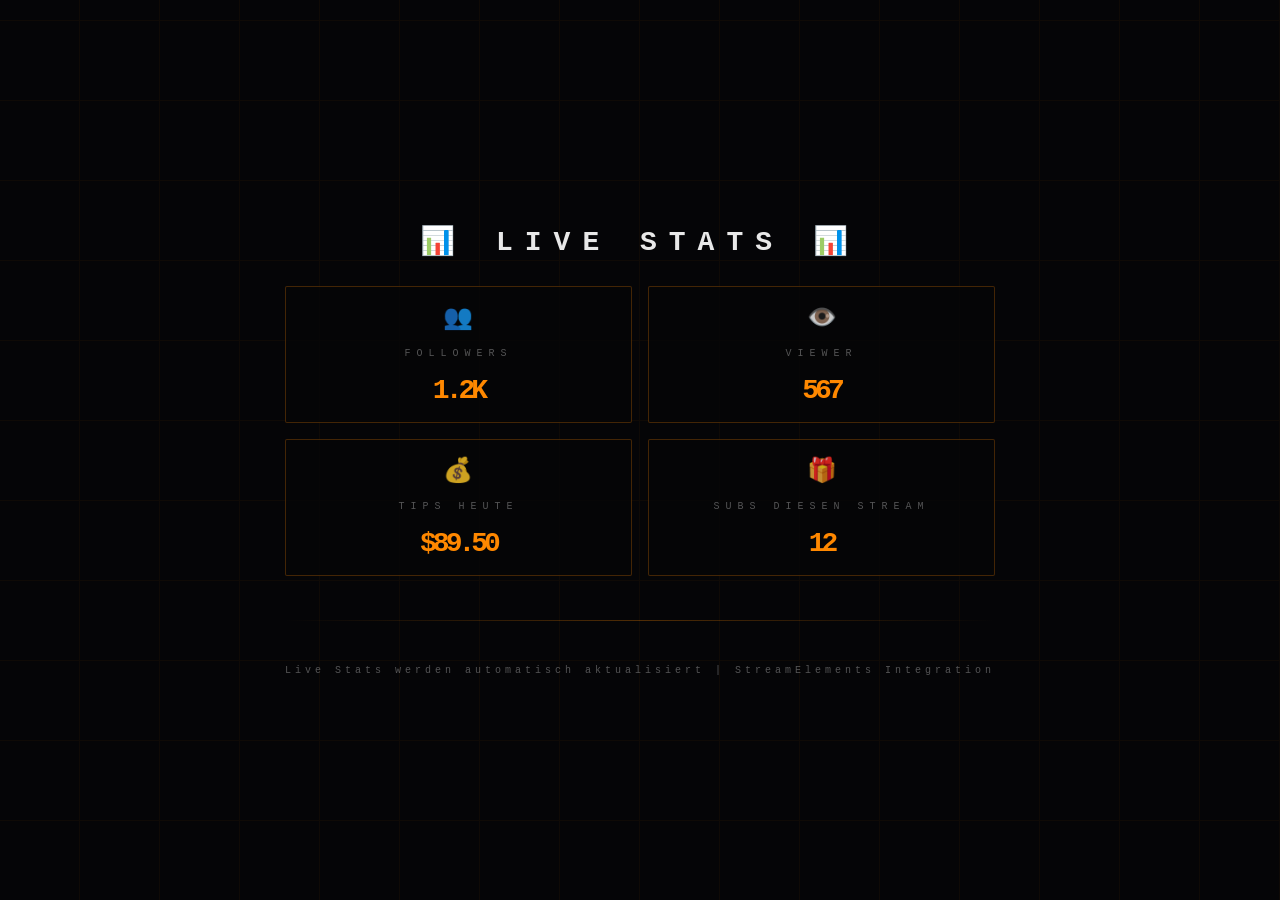
<file: screens/live-stats.html>
<!DOCTYPE html>
<html lang="de">
<head>
  <meta charset="UTF-8">
  <meta name="viewport" content="width=device-width, initial-scale=1.0">
  <title>Live Stats - D4RKST3R</title>
  <link rel="stylesheet" href="../styles/main.css">
  <style>
    .stats-container {
      width: 100%;
      height: 100%;
      display: flex;
      align-items: center;
      justify-content: center;
      flex-direction: column;
      gap: var(--spacing-xl);
      padding: var(--spacing-xl);
      background: var(--color-bg);
      position: relative;
    }

    .stats-container::before {
      content: '';
      position: absolute;
      inset: 0;
      opacity: var(--opacity-subtle);
      pointer-events: none;
      background-image:
        repeating-linear-gradient(
          90deg,
          transparent,
          transparent 79px,
          var(--color-accent) 79px,
          var(--color-accent) 80px
        ),
        repeating-linear-gradient(
          0deg,
          transparent,
          transparent 79px,
          var(--color-accent) 79px,
          var(--color-accent) 80px
        );
      z-index: 0;
    }

    .stats-content {
      position: relative;
      z-index: 1;
      display: flex;
      flex-direction: column;
      align-items: center;
      gap: var(--spacing-xl);
    }

    .stats-title {
      font-size: var(--font-size-xl);
      letter-spacing: var(--letter-spacing-widest);
      color: var(--color-text-primary);
      text-transform: uppercase;
      text-align: center;
      font-weight: 700;
    }

    .stats-grid {
      display: grid;
      grid-template-columns: repeat(2, 1fr);
      gap: var(--spacing-lg);
      width: 100%;
    }

    .stat-card {
      display: flex;
      flex-direction: column;
      align-items: center;
      justify-content: center;
      gap: var(--spacing-base);
      padding: var(--spacing-lg);
      background: rgba(5, 5, 7, 0.8);
      border: 1px solid var(--color-border);
      border-radius: 2px;
      min-width: 220px;
      transition: all var(--duration-fast) ease;
    }

    .stat-card:hover {
      border-color: var(--color-border-accent);
      box-shadow: 0 0 15px rgba(255, 136, 0, 0.15);
      transform: translateY(-2px);
    }

    .stat-card.highlight {
      border-color: var(--color-accent);
      background: rgba(255, 136, 0, 0.05);
      box-shadow: 0 0 20px rgba(255, 136, 0, 0.2);
    }

    .stat-icon {
      font-size: 32px;
      display: flex;
      align-items: center;
      justify-content: center;
      opacity: 0.8;
    }

    .stat-label {
      font-size: var(--font-size-xs);
      letter-spacing: var(--letter-spacing-wider);
      color: var(--color-text-muted);
      text-transform: uppercase;
      text-align: center;
    }

    .stat-value {
      font-size: var(--font-size-2xl);
      font-weight: 700;
      letter-spacing: var(--letter-spacing-tight);
      color: var(--color-text-primary);
      transition: all var(--duration-fast) ease;
    }

    .stat-value.changing {
      animation: counterBounce var(--duration-base) ease;
      color: var(--color-accent);
    }

    .stat-unit {
      font-size: var(--font-size-sm);
      color: var(--color-accent);
      letter-spacing: var(--letter-spacing-wide);
      opacity: 0.8;
    }

    .divider {
      width: 100%;
      height: 1px;
      background: linear-gradient(90deg, transparent, var(--color-accent), transparent);
      opacity: 0.3;
      margin: var(--spacing-base) 0;
    }

    .stats-footer {
      font-size: var(--font-size-xs);
      letter-spacing: var(--letter-spacing-wide);
      color: var(--color-text-muted);
      text-align: center;
    }

    /* Responsive */
    @media (max-width: 1280px) {
      .stats-grid {
        grid-template-columns: repeat(2, 1fr);
        gap: var(--spacing-base);
      }

      .stat-card {
        min-width: 180px;
        padding: var(--spacing-base);
      }

      .stat-value {
        font-size: var(--font-size-xl);
      }

      .stat-icon {
        font-size: 24px;
      }
    }

    @media (max-width: 768px) {
      .stats-grid {
        grid-template-columns: 1fr;
      }

      .stat-card {
        min-width: 100%;
      }
    }
  </style>
</head>
<body>
  <div class="stats-container">
    <div class="stats-content">
      <div class="stats-title">📊 LIVE STATS 📊</div>

      <div class="stats-grid">
        <!-- Followers -->
        <div class="stat-card" id="followerCard">
          <div class="stat-icon">👥</div>
          <div class="stat-label">Followers</div>
          <div class="stat-value" id="followerCount">0</div>
        </div>

        <!-- Viewers -->
        <div class="stat-card" id="viewerCard">
          <div class="stat-icon">👁️</div>
          <div class="stat-label">Viewer</div>
          <div class="stat-value" id="viewerCount">0</div>
        </div>

        <!-- Tips Today -->
        <div class="stat-card" id="tipsCard">
          <div class="stat-icon">💰</div>
          <div class="stat-label">Tips Heute</div>
          <div class="stat-value" id="tipsAmount">$0.00</div>
        </div>

        <!-- Subs This Stream -->
        <div class="stat-card" id="subsCard">
          <div class="stat-icon">🎁</div>
          <div class="stat-label">Subs Diesen Stream</div>
          <div class="stat-value" id="subsCount">0</div>
        </div>
      </div>

      <div class="divider"></div>

      <div class="stats-footer">
        Live Stats werden automatisch aktualisiert | StreamElements Integration
      </div>
    </div>
  </div>

  <script src="../js/utils.js"></script>
  <script>
    let statsState = {
      followers: 0,
      viewers: 0,
      tipsToday: 0,
      subsThisStream: 0
    };

    // Update einzelner Stat
    function updateStat(statName, value, label) {
      const element = document.getElementById(statName);
      if (!element) return;

      // Formatiere Wert basierend auf Typ
      let displayValue = value;
      if (statName === 'tipsAmount') {
        displayValue = formatMoney(value);
      } else if (['followerCount', 'viewerCount', 'subsCount'].includes(statName)) {
        displayValue = formatNumber(value);
      }

      element.textContent = displayValue;

      // Animate change
      element.classList.add('changing');
      setTimeout(() => {
        element.classList.remove('changing');
      }, 300);
    }

    // Alle Stats updaten
    function updateAllStats(data) {
      if (data.followers !== undefined) {
        updateStat('followerCount', data.followers);
        statsState.followers = data.followers;
      }
      if (data.viewers !== undefined) {
        updateStat('viewerCount', data.viewers);
        statsState.viewers = data.viewers;
      }
      if (data.tipsToday !== undefined) {
        updateStat('tipsAmount', data.tipsToday);
        statsState.tipsToday = data.tipsToday;
      }
      if (data.subsThisStream !== undefined) {
        updateStat('subsCount', data.subsThisStream);
        statsState.subsThisStream = data.subsThisStream;
      }
    }

    // Test Mode (remove in production)
    function testStats() {
      updateAllStats({
        followers: 1234,
        viewers: 567,
        tipsToday: 89.50,
        subsThisStream: 12
      });
    }

    // Initialize
    setTimeout(testStats, 1000);

    // Setup SE Events
    if (typeof setupStreamElements === 'function') {
      setupStreamElements({
        onTip: (amount, username) => {
          const newTotal = statsState.tipsToday + amount;
          updateStat('tipsAmount', newTotal);
          statsState.tipsToday = newTotal;
        },
        onFollower: (username) => {
          const newCount = statsState.followers + 1;
          updateStat('followerCount', newCount);
          statsState.followers = newCount;

          // Highlight follower card
          const card = document.getElementById('followerCard');
          card.classList.add('highlight');
          setTimeout(() => card.classList.remove('highlight'), 3000);
        },
        onSubscriber: (tier, username) => {
          const newCount = statsState.subsThisStream + 1;
          updateStat('subsCount', newCount);
          statsState.subsThisStream = newCount;

          // Highlight subs card
          const card = document.getElementById('subsCard');
          card.classList.add('highlight');
          setTimeout(() => card.classList.remove('highlight'), 3000);
        }
      });
    }

    // Poll für Follower/Viewer Updates (wenn SE API verfügbar)
    // Hier könnte man später noch SE API Integration einbauen
  </script>
</body>
</html>
</file>
<file: styles/main.css>
/* ═══════════════════════════════════════════════════════════════
   Main Stylesheet
   Importiert alle Component-Styles in korrekter Reihenfolge
   ═══════════════════════════════════════════════════════════════ */

@import url('./_theme.css');
@import url('./_animations.css');
@import url('./_components.css');

/* Hier können project-spezifische Styles rein */
</file>
